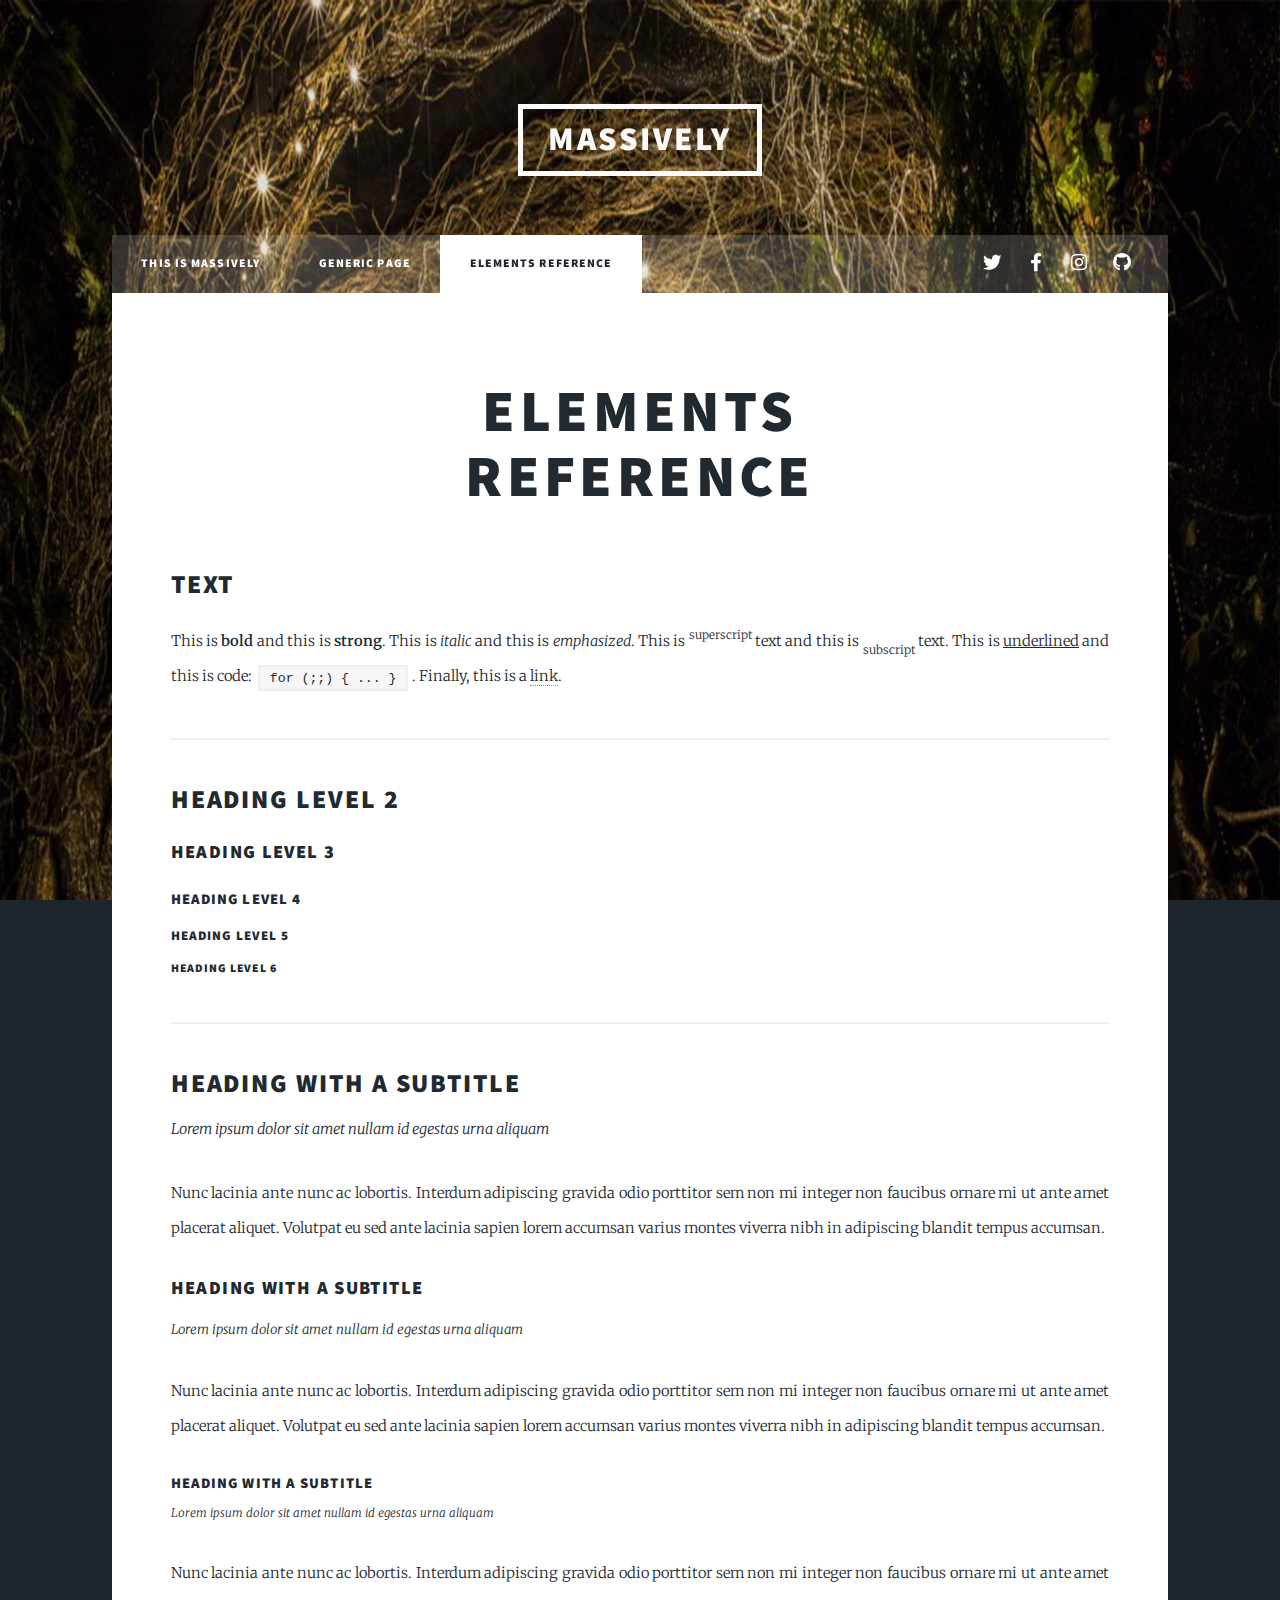
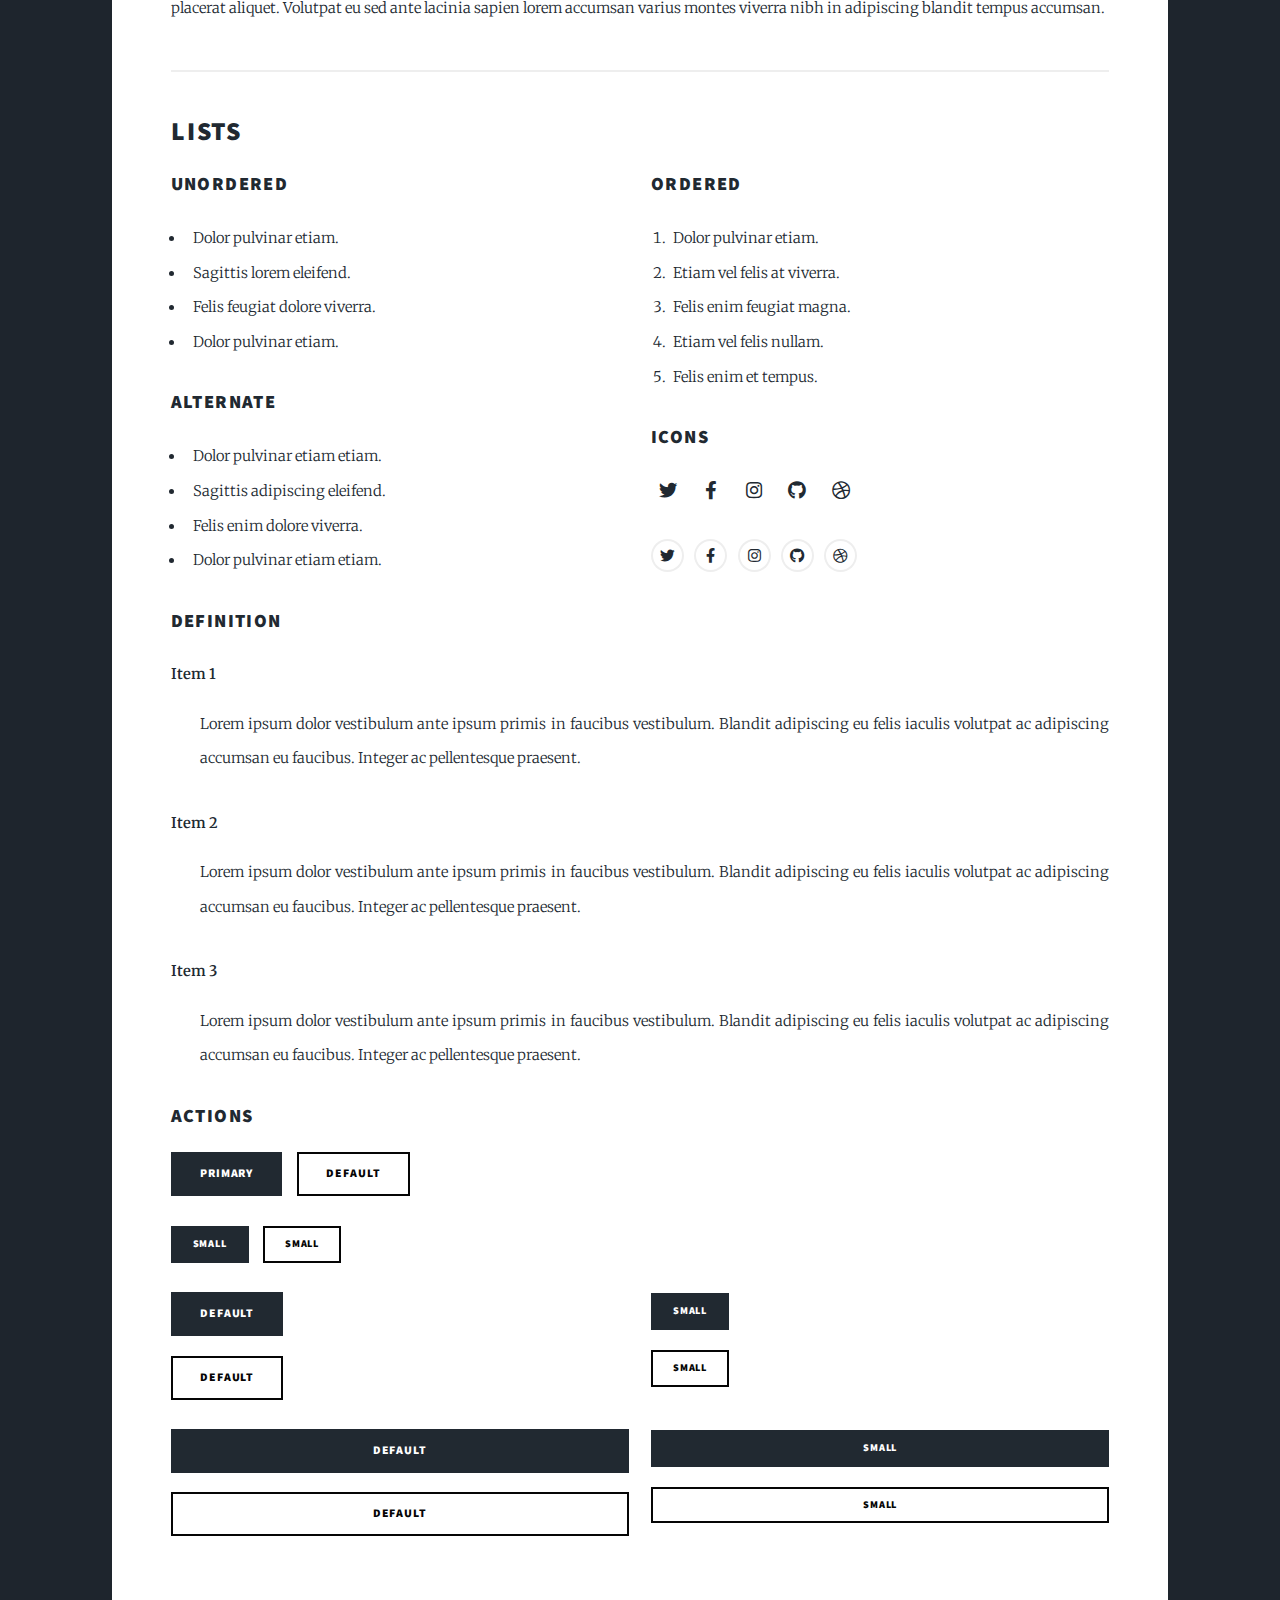
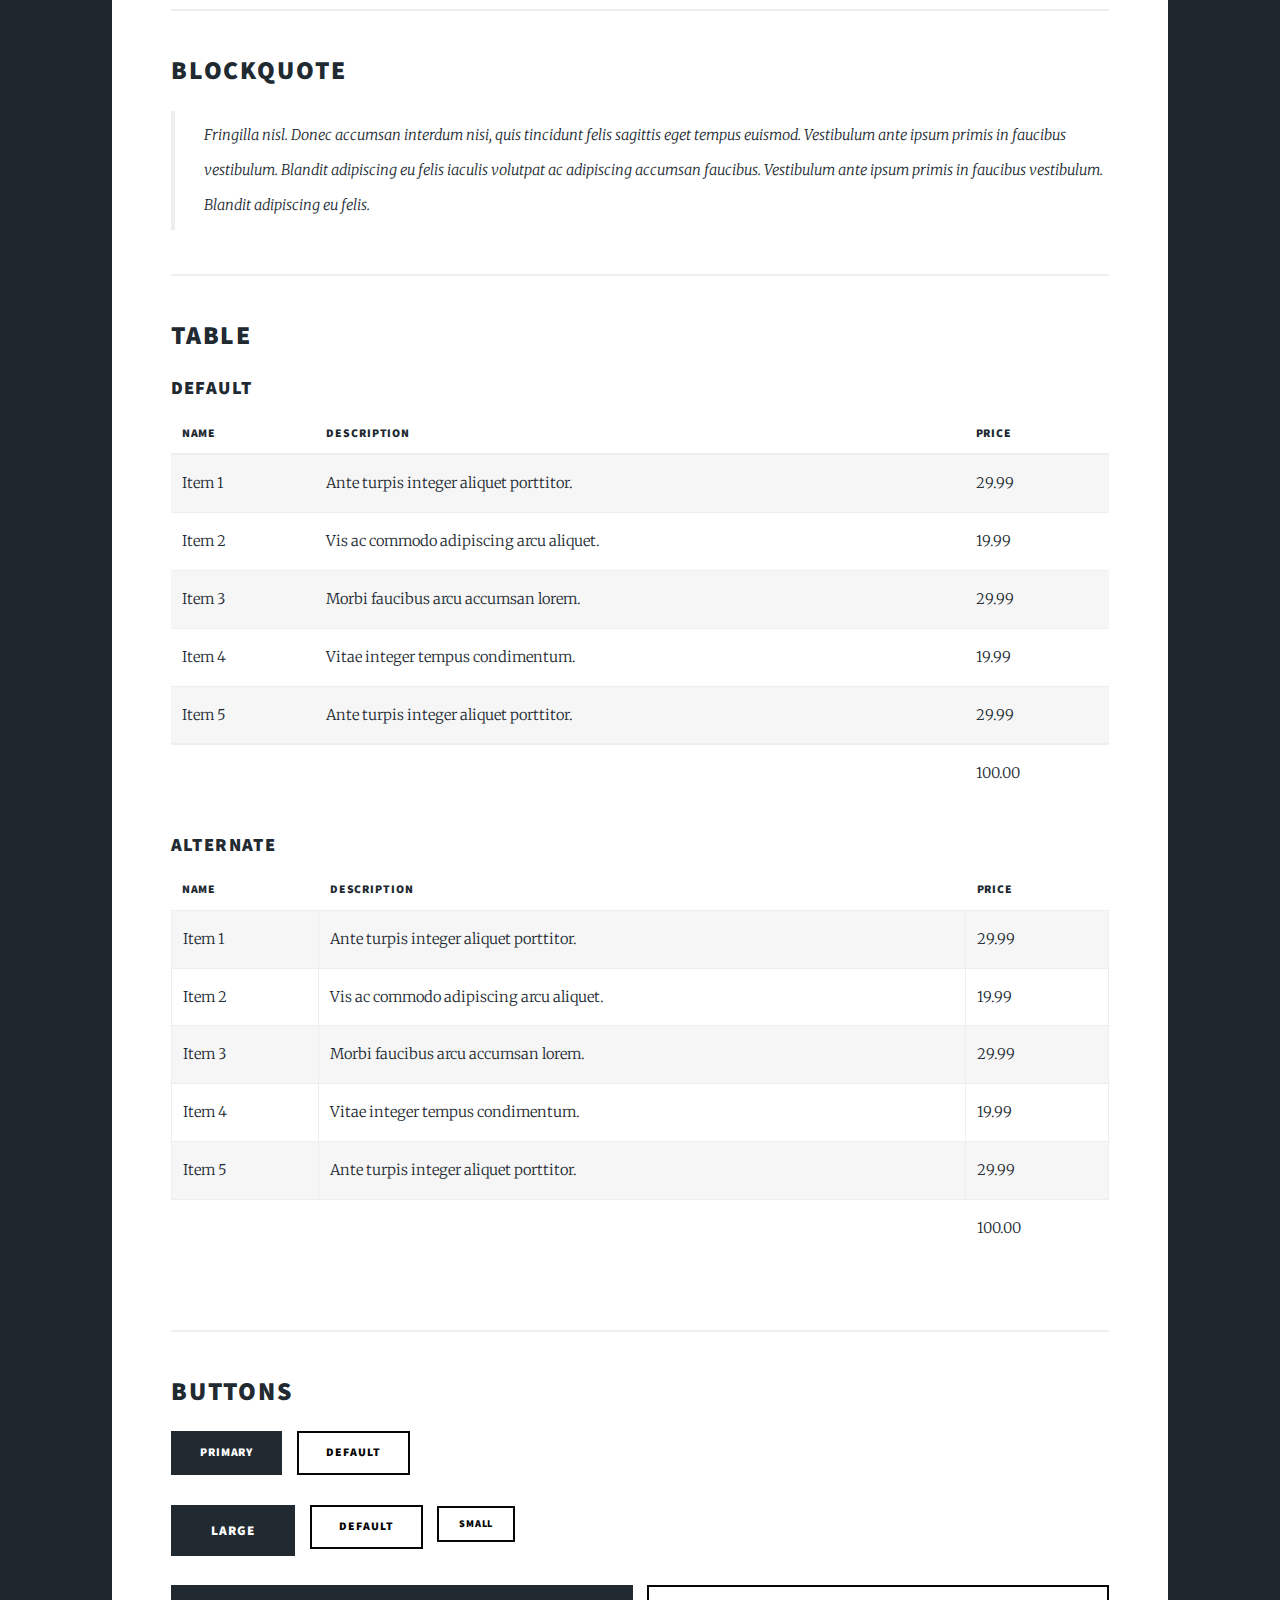
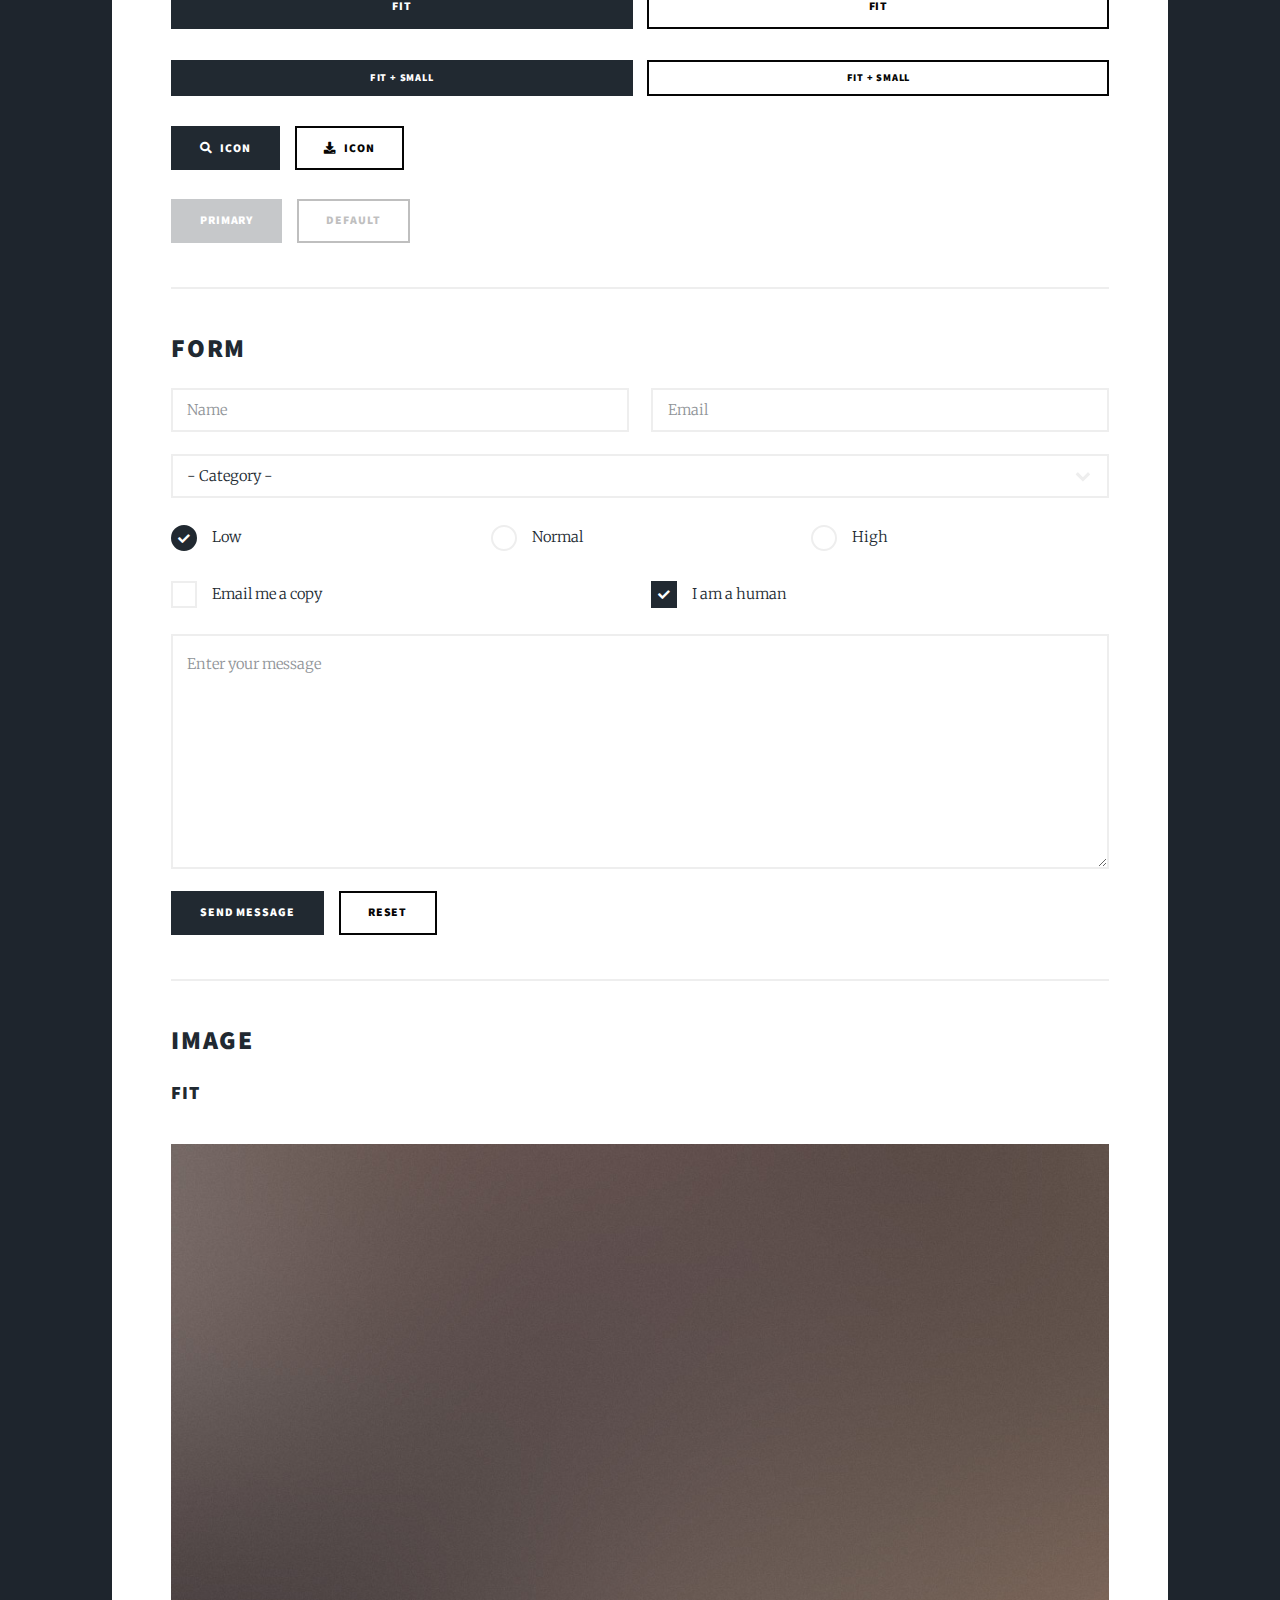
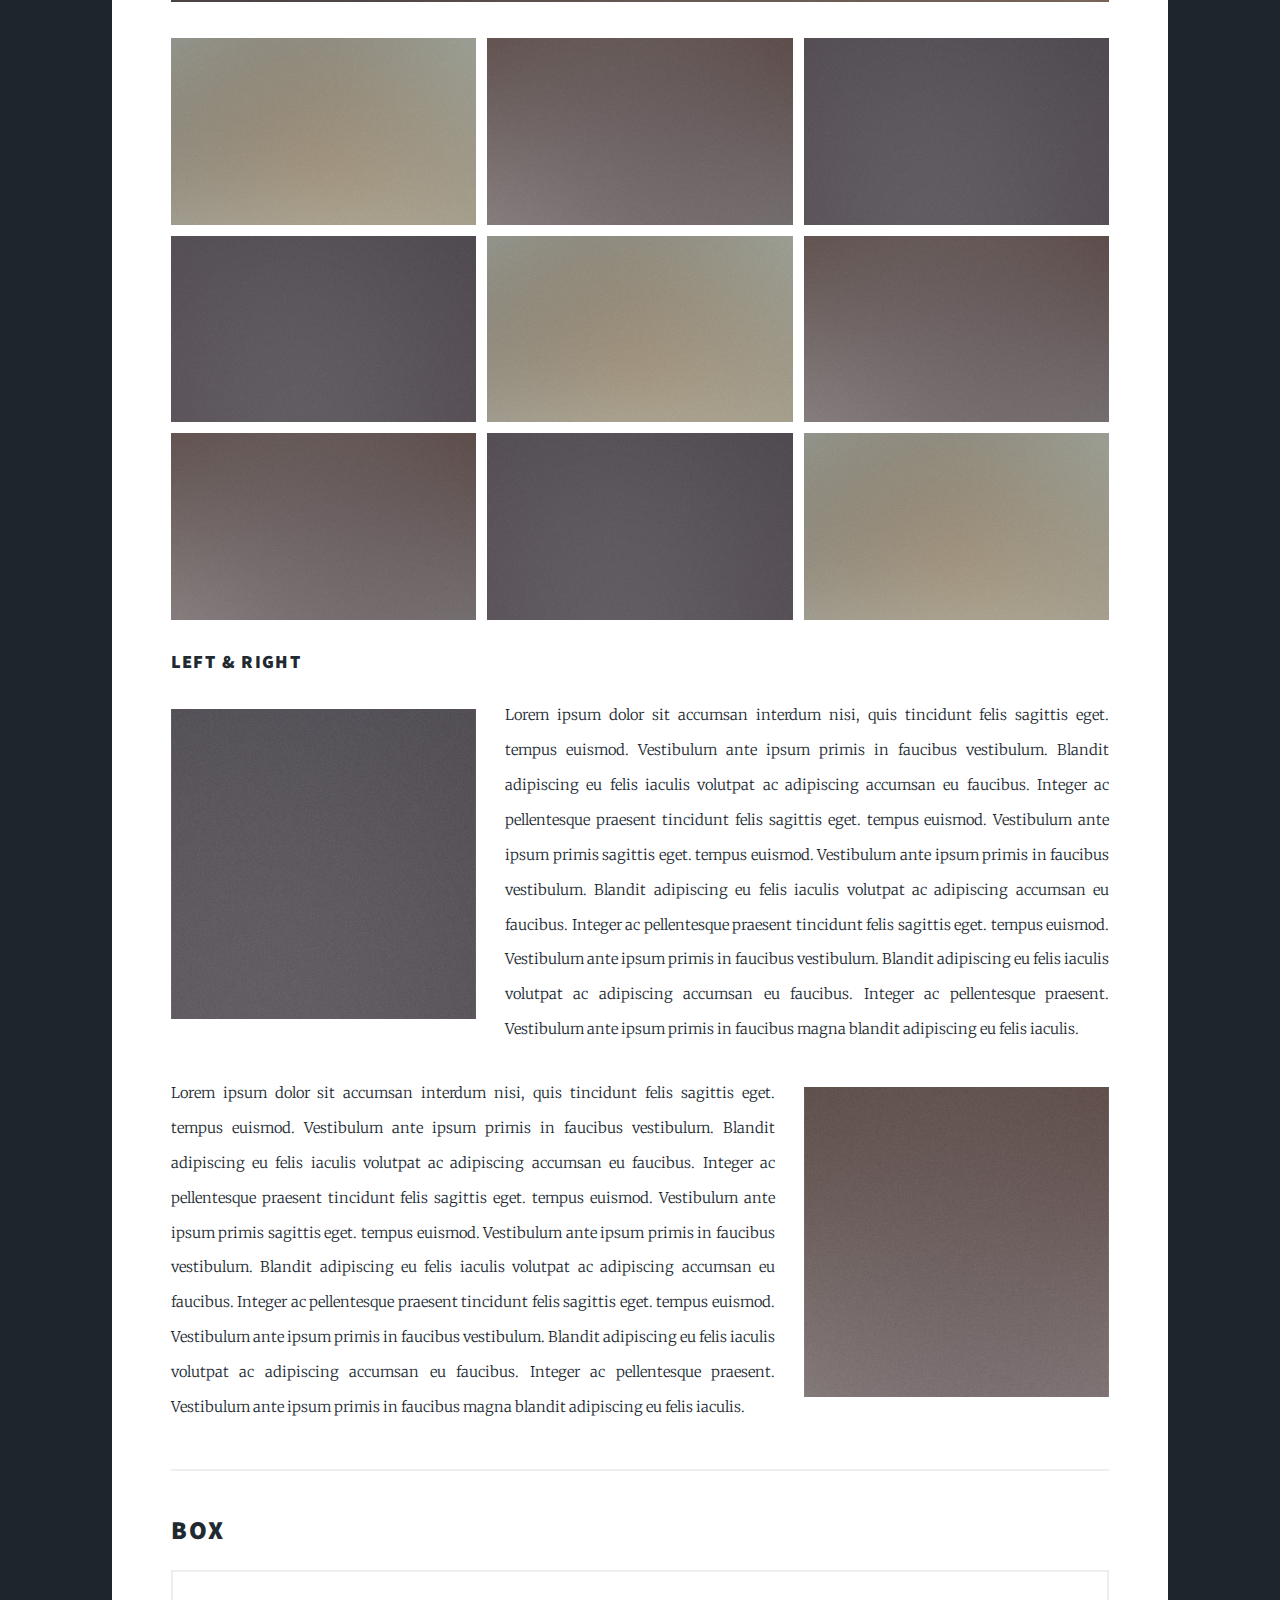
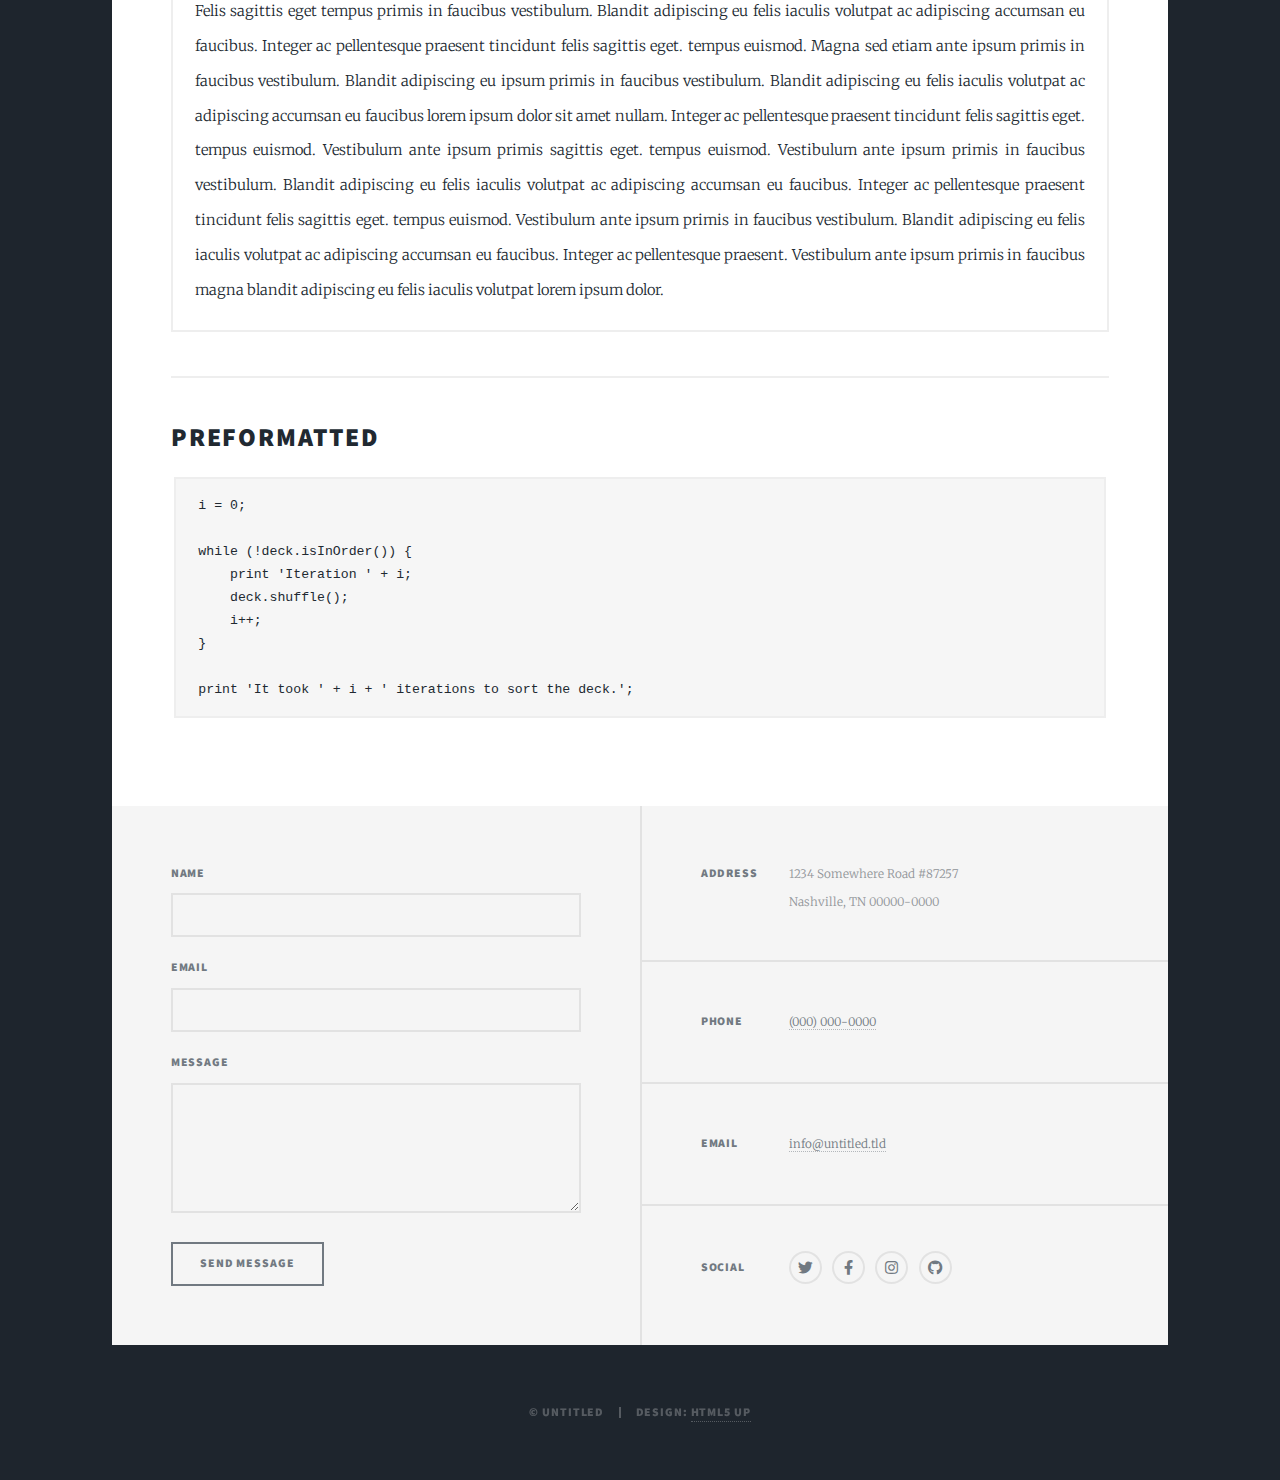
<file: elements.html>
<!DOCTYPE HTML>
<!--
	Massively by HTML5 UP
	html5up.net | @ajlkn
	Free for personal and commercial use under the CCA 3.0 license (html5up.net/license)
-->
<html>
	<head>
		<title>Elements Reference - Massively by HTML5 UP</title>
		<meta charset="utf-8" />
		<meta name="viewport" content="width=device-width, initial-scale=1, user-scalable=no" />
		<link rel="stylesheet" href="assets/css/main.css" />
		<noscript><link rel="stylesheet" href="assets/css/noscript.css" /></noscript>
	</head>
	<body class="is-preload">

		<!-- Wrapper -->
			<div id="wrapper">

				<!-- Header -->
					<header id="header">
						<a href="index.html" class="logo">Massively</a>
					</header>

				<!-- Nav -->
					<nav id="nav">
						<ul class="links">
							<li><a href="index.html">This is Massively</a></li>
							<li><a href="generic.html">Generic Page</a></li>
							<li class="active"><a href="elements.html">Elements Reference</a></li>
						</ul>
						<ul class="icons">
							<li><a href="#" class="icon brands fa-twitter"><span class="label">Twitter</span></a></li>
							<li><a href="#" class="icon brands fa-facebook-f"><span class="label">Facebook</span></a></li>
							<li><a href="#" class="icon brands fa-instagram"><span class="label">Instagram</span></a></li>
							<li><a href="#" class="icon brands fa-github"><span class="label">GitHub</span></a></li>
						</ul>
					</nav>

				<!-- Main -->
					<div id="main">

						<!-- Post -->
							<section class="post">
								<header class="major">
									<h1>Elements<br />
									Reference</h1>
								</header>

								<!-- Text stuff -->
									<h2>Text</h2>
									<p>This is <b>bold</b> and this is <strong>strong</strong>. This is <i>italic</i> and this is <em>emphasized</em>.
									This is <sup>superscript</sup> text and this is <sub>subscript</sub> text.
									This is <u>underlined</u> and this is code: <code>for (;;) { ... }</code>.
									Finally, this is a <a href="#">link</a>.</p>
									<hr />
									<h2>Heading Level 2</h2>
									<h3>Heading Level 3</h3>
									<h4>Heading Level 4</h4>
									<h5>Heading Level 5</h5>
									<h6>Heading Level 6</h6>
									<hr />
									<header>
										<h2>Heading with a Subtitle</h2>
										<p>Lorem ipsum dolor sit amet nullam id egestas urna aliquam</p>
									</header>
									<p>Nunc lacinia ante nunc ac lobortis. Interdum adipiscing gravida odio porttitor sem non mi integer non faucibus ornare mi ut ante amet placerat aliquet. Volutpat eu sed ante lacinia sapien lorem accumsan varius montes viverra nibh in adipiscing blandit tempus accumsan.</p>
									<header>
										<h3>Heading with a Subtitle</h3>
										<p>Lorem ipsum dolor sit amet nullam id egestas urna aliquam</p>
									</header>
									<p>Nunc lacinia ante nunc ac lobortis. Interdum adipiscing gravida odio porttitor sem non mi integer non faucibus ornare mi ut ante amet placerat aliquet. Volutpat eu sed ante lacinia sapien lorem accumsan varius montes viverra nibh in adipiscing blandit tempus accumsan.</p>
									<header>
										<h4>Heading with a Subtitle</h4>
										<p>Lorem ipsum dolor sit amet nullam id egestas urna aliquam</p>
									</header>
									<p>Nunc lacinia ante nunc ac lobortis. Interdum adipiscing gravida odio porttitor sem non mi integer non faucibus ornare mi ut ante amet placerat aliquet. Volutpat eu sed ante lacinia sapien lorem accumsan varius montes viverra nibh in adipiscing blandit tempus accumsan.</p>

									<hr />

								<!-- Lists -->
									<h2>Lists</h2>
									<div class="row">
										<div class="col-6 col-12-small">

											<h3>Unordered</h3>
											<ul>
												<li>Dolor pulvinar etiam.</li>
												<li>Sagittis lorem eleifend.</li>
												<li>Felis feugiat dolore viverra.</li>
												<li>Dolor pulvinar etiam.</li>
											</ul>

											<h3>Alternate</h3>
											<ul class="alt">
												<li>Dolor pulvinar etiam etiam.</li>
												<li>Sagittis adipiscing eleifend.</li>
												<li>Felis enim dolore viverra.</li>
												<li>Dolor pulvinar etiam etiam.</li>
											</ul>

										</div>
										<div class="col-6 col-12-small">

											<h3>Ordered</h3>
											<ol>
												<li>Dolor pulvinar etiam.</li>
												<li>Etiam vel felis at viverra.</li>
												<li>Felis enim feugiat magna.</li>
												<li>Etiam vel felis nullam.</li>
												<li>Felis enim et tempus.</li>
											</ol>

											<h3>Icons</h3>
											<ul class="icons">
												<li><a href="#" class="icon brands fa-twitter"><span class="label">Twitter</span></a></li>
												<li><a href="#" class="icon brands fa-facebook-f"><span class="label">Facebook</span></a></li>
												<li><a href="#" class="icon brands fa-instagram"><span class="label">Instagram</span></a></li>
												<li><a href="#" class="icon brands fa-github"><span class="label">Github</span></a></li>
												<li><a href="#" class="icon brands fa-dribbble"><span class="label">Dribbble</span></a></li>
											</ul>
											<ul class="icons alt">
												<li><a href="#" class="icon brands alt fa-twitter"><span class="label">Twitter</span></a></li>
												<li><a href="#" class="icon brands alt fa-facebook-f"><span class="label">Facebook</span></a></li>
												<li><a href="#" class="icon brands alt fa-instagram"><span class="label">Instagram</span></a></li>
												<li><a href="#" class="icon brands alt fa-github"><span class="label">Github</span></a></li>
												<li><a href="#" class="icon brands alt fa-dribbble"><span class="label">Dribbble</span></a></li>
											</ul>

										</div>
									</div>
									<h3>Definition</h3>
									<dl>
										<dt>Item 1</dt>
										<dd>
											<p>Lorem ipsum dolor vestibulum ante ipsum primis in faucibus vestibulum. Blandit adipiscing eu felis iaculis volutpat ac adipiscing accumsan eu faucibus. Integer ac pellentesque praesent.</p>
										</dd>
										<dt>Item 2</dt>
										<dd>
											<p>Lorem ipsum dolor vestibulum ante ipsum primis in faucibus vestibulum. Blandit adipiscing eu felis iaculis volutpat ac adipiscing accumsan eu faucibus. Integer ac pellentesque praesent.</p>
										</dd>
										<dt>Item 3</dt>
										<dd>
											<p>Lorem ipsum dolor vestibulum ante ipsum primis in faucibus vestibulum. Blandit adipiscing eu felis iaculis volutpat ac adipiscing accumsan eu faucibus. Integer ac pellentesque praesent.</p>
										</dd>
									</dl>

									<h3>Actions</h3>
									<ul class="actions">
										<li><a href="#" class="button primary">Primary</a></li>
										<li><a href="#" class="button">Default</a></li>
									</ul>
									<ul class="actions small">
										<li><a href="#" class="button primary small">Small</a></li>
										<li><a href="#" class="button small">Small</a></li>
									</ul>
									<div class="row">
										<div class="col-6 col-12-small">
											<ul class="actions stacked">
												<li><a href="#" class="button primary">Default</a></li>
												<li><a href="#" class="button">Default</a></li>
											</ul>
										</div>
										<div class="col-6 col-12-small">
											<ul class="actions stacked">
												<li><a href="#" class="button primary small">Small</a></li>
												<li><a href="#" class="button small">Small</a></li>
											</ul>
										</div>
									</div>
									<div class="row">
										<div class="col-6 col-12-small">
											<ul class="actions stacked">
												<li><a href="#" class="button primary fit">Default</a></li>
												<li><a href="#" class="button fit">Default</a></li>
											</ul>
										</div>
										<div class="col-6 col-12-small">
											<ul class="actions stacked">
												<li><a href="#" class="button primary small fit">Small</a></li>
												<li><a href="#" class="button small fit">Small</a></li>
											</ul>
										</div>
									</div>

									<hr />

								<!-- Blockquote -->
									<h2>Blockquote</h2>
									<blockquote>Fringilla nisl. Donec accumsan interdum nisi, quis tincidunt felis sagittis eget tempus euismod. Vestibulum ante ipsum primis in faucibus vestibulum. Blandit adipiscing eu felis iaculis volutpat ac adipiscing accumsan faucibus. Vestibulum ante ipsum primis in faucibus vestibulum. Blandit adipiscing eu felis.</blockquote>

									<hr />

								<!-- Table -->
									<h2>Table</h2>

									<h3>Default</h3>
									<div class="table-wrapper">
										<table>
											<thead>
												<tr>
													<th>Name</th>
													<th>Description</th>
													<th>Price</th>
												</tr>
											</thead>
											<tbody>
												<tr>
													<td>Item 1</td>
													<td>Ante turpis integer aliquet porttitor.</td>
													<td>29.99</td>
												</tr>
												<tr>
													<td>Item 2</td>
													<td>Vis ac commodo adipiscing arcu aliquet.</td>
													<td>19.99</td>
												</tr>
												<tr>
													<td>Item 3</td>
													<td> Morbi faucibus arcu accumsan lorem.</td>
													<td>29.99</td>
												</tr>
												<tr>
													<td>Item 4</td>
													<td>Vitae integer tempus condimentum.</td>
													<td>19.99</td>
												</tr>
												<tr>
													<td>Item 5</td>
													<td>Ante turpis integer aliquet porttitor.</td>
													<td>29.99</td>
												</tr>
											</tbody>
											<tfoot>
												<tr>
													<td colspan="2"></td>
													<td>100.00</td>
												</tr>
											</tfoot>
										</table>
									</div>

									<h3>Alternate</h3>
									<div class="table-wrapper">
										<table class="alt">
											<thead>
												<tr>
													<th>Name</th>
													<th>Description</th>
													<th>Price</th>
												</tr>
											</thead>
											<tbody>
												<tr>
													<td>Item 1</td>
													<td>Ante turpis integer aliquet porttitor.</td>
													<td>29.99</td>
												</tr>
												<tr>
													<td>Item 2</td>
													<td>Vis ac commodo adipiscing arcu aliquet.</td>
													<td>19.99</td>
												</tr>
												<tr>
													<td>Item 3</td>
													<td> Morbi faucibus arcu accumsan lorem.</td>
													<td>29.99</td>
												</tr>
												<tr>
													<td>Item 4</td>
													<td>Vitae integer tempus condimentum.</td>
													<td>19.99</td>
												</tr>
												<tr>
													<td>Item 5</td>
													<td>Ante turpis integer aliquet porttitor.</td>
													<td>29.99</td>
												</tr>
											</tbody>
											<tfoot>
												<tr>
													<td colspan="2"></td>
													<td>100.00</td>
												</tr>
											</tfoot>
										</table>
									</div>

									<hr />

								<!-- Buttons -->
									<h2>Buttons</h2>
									<ul class="actions">
										<li><a href="#" class="button primary">Primary</a></li>
										<li><a href="#" class="button">Default</a></li>
									</ul>
									<ul class="actions">
										<li><a href="#" class="button primary large">Large</a></li>
										<li><a href="#" class="button">Default</a></li>
										<li><a href="#" class="button small">Small</a></li>
									</ul>
									<ul class="actions fit">
										<li><a href="#" class="button primary fit">Fit</a></li>
										<li><a href="#" class="button fit">Fit</a></li>
									</ul>
									<ul class="actions fit small">
										<li><a href="#" class="button primary fit small">Fit + Small</a></li>
										<li><a href="#" class="button fit small">Fit + Small</a></li>
									</ul>
									<ul class="actions">
										<li><a href="#" class="button primary icon solid fa-search">Icon</a></li>
										<li><a href="#" class="button icon solid fa-download">Icon</a></li>
									</ul>
									<ul class="actions">
										<li><span class="button primary disabled">Primary</span></li>
										<li><span class="button disabled">Default</span></li>
									</ul>

									<hr />

								<!-- Form -->
									<h2>Form</h2>

									<form method="post" action="#">
										<div class="row gtr-uniform">
											<div class="col-6 col-12-xsmall">
												<input type="text" name="demo-name" id="demo-name" value="" placeholder="Name" />
											</div>
											<div class="col-6 col-12-xsmall">
												<input type="email" name="demo-email" id="demo-email" value="" placeholder="Email" />
											</div>
											<!-- Break -->
											<div class="col-12">
												<select name="demo-category" id="demo-category">
													<option value="">- Category -</option>
													<option value="1">Manufacturing</option>
													<option value="1">Shipping</option>
													<option value="1">Administration</option>
													<option value="1">Human Resources</option>
												</select>
											</div>
											<!-- Break -->
											<div class="col-4 col-12-small">
												<input type="radio" id="demo-priority-low" name="demo-priority" checked>
												<label for="demo-priority-low">Low</label>
											</div>
											<div class="col-4 col-12-small">
												<input type="radio" id="demo-priority-normal" name="demo-priority">
												<label for="demo-priority-normal">Normal</label>
											</div>
											<div class="col-4 col-12-small">
												<input type="radio" id="demo-priority-high" name="demo-priority">
												<label for="demo-priority-high">High</label>
											</div>
											<!-- Break -->
											<div class="col-6 col-12-small">
												<input type="checkbox" id="demo-copy" name="demo-copy">
												<label for="demo-copy">Email me a copy</label>
											</div>
											<div class="col-6 col-12-small">
												<input type="checkbox" id="demo-human" name="demo-human" checked>
												<label for="demo-human">I am a human</label>
											</div>
											<!-- Break -->
											<div class="col-12">
												<textarea name="demo-message" id="demo-message" placeholder="Enter your message" rows="6"></textarea>
											</div>
											<!-- Break -->
											<div class="col-12">
												<ul class="actions">
													<li><input type="submit" value="Send Message" class="primary" /></li>
													<li><input type="reset" value="Reset" /></li>
												</ul>
											</div>
										</div>
									</form>

									<hr />

								<!-- Image -->
									<h2>Image</h2>

									<h3>Fit</h3>
									<span class="image fit"><img src="images/pic01.jpg" alt="" /></span>
									<div class="box alt">
										<div class="row gtr-50 gtr-uniform">
											<div class="col-4"><span class="image fit"><img src="images/pic02.jpg" alt="" /></span></div>
											<div class="col-4"><span class="image fit"><img src="images/pic03.jpg" alt="" /></span></div>
											<div class="col-4"><span class="image fit"><img src="images/pic04.jpg" alt="" /></span></div>
											<!-- Break -->
											<div class="col-4"><span class="image fit"><img src="images/pic04.jpg" alt="" /></span></div>
											<div class="col-4"><span class="image fit"><img src="images/pic02.jpg" alt="" /></span></div>
											<div class="col-4"><span class="image fit"><img src="images/pic03.jpg" alt="" /></span></div>
											<!-- Break -->
											<div class="col-4"><span class="image fit"><img src="images/pic03.jpg" alt="" /></span></div>
											<div class="col-4"><span class="image fit"><img src="images/pic04.jpg" alt="" /></span></div>
											<div class="col-4"><span class="image fit"><img src="images/pic02.jpg" alt="" /></span></div>
										</div>
									</div>

									<h3>Left &amp; Right</h3>
									<p><span class="image left"><img src="images/pic08.jpg" alt="" /></span>Lorem ipsum dolor sit accumsan interdum nisi, quis tincidunt felis sagittis eget. tempus euismod. Vestibulum ante ipsum primis in faucibus vestibulum. Blandit adipiscing eu felis iaculis volutpat ac adipiscing accumsan eu faucibus. Integer ac pellentesque praesent tincidunt felis sagittis eget. tempus euismod. Vestibulum ante ipsum primis sagittis eget. tempus euismod. Vestibulum ante ipsum primis in faucibus vestibulum. Blandit adipiscing eu felis iaculis volutpat ac adipiscing accumsan eu faucibus. Integer ac pellentesque praesent tincidunt felis sagittis eget. tempus euismod. Vestibulum ante ipsum primis in faucibus vestibulum. Blandit adipiscing eu felis iaculis volutpat ac adipiscing accumsan eu faucibus. Integer ac pellentesque praesent. Vestibulum ante ipsum primis in faucibus magna blandit adipiscing eu felis iaculis.</p>
									<p><span class="image right"><img src="images/pic09.jpg" alt="" /></span>Lorem ipsum dolor sit accumsan interdum nisi, quis tincidunt felis sagittis eget. tempus euismod. Vestibulum ante ipsum primis in faucibus vestibulum. Blandit adipiscing eu felis iaculis volutpat ac adipiscing accumsan eu faucibus. Integer ac pellentesque praesent tincidunt felis sagittis eget. tempus euismod. Vestibulum ante ipsum primis sagittis eget. tempus euismod. Vestibulum ante ipsum primis in faucibus vestibulum. Blandit adipiscing eu felis iaculis volutpat ac adipiscing accumsan eu faucibus. Integer ac pellentesque praesent tincidunt felis sagittis eget. tempus euismod. Vestibulum ante ipsum primis in faucibus vestibulum. Blandit adipiscing eu felis iaculis volutpat ac adipiscing accumsan eu faucibus. Integer ac pellentesque praesent. Vestibulum ante ipsum primis in faucibus magna blandit adipiscing eu felis iaculis.</p>

									<hr />

								<!-- Box -->
									<h2>Box</h2>
									<div class="box">
										<p>Felis sagittis eget tempus primis in faucibus vestibulum. Blandit adipiscing eu felis iaculis volutpat ac adipiscing accumsan eu faucibus. Integer ac pellentesque praesent tincidunt felis sagittis eget. tempus euismod. Magna sed etiam ante ipsum primis in faucibus vestibulum. Blandit adipiscing eu ipsum primis in faucibus vestibulum. Blandit adipiscing eu felis iaculis volutpat ac adipiscing accumsan eu faucibus lorem ipsum dolor sit amet nullam. Integer ac pellentesque praesent tincidunt felis sagittis eget. tempus euismod. Vestibulum ante ipsum primis sagittis eget. tempus euismod. Vestibulum ante ipsum primis in faucibus vestibulum. Blandit adipiscing eu felis iaculis volutpat ac adipiscing accumsan eu faucibus. Integer ac pellentesque praesent tincidunt felis sagittis eget. tempus euismod. Vestibulum ante ipsum primis in faucibus vestibulum. Blandit adipiscing eu felis iaculis volutpat ac adipiscing accumsan eu faucibus. Integer ac pellentesque praesent. Vestibulum ante ipsum primis in faucibus magna blandit adipiscing eu felis iaculis volutpat lorem ipsum dolor.</p>
									</div>

									<hr />

								<!-- Preformatted Code -->
									<h2>Preformatted</h2>
									<pre><code>i = 0;

while (!deck.isInOrder()) {
    print 'Iteration ' + i;
    deck.shuffle();
    i++;
}

print 'It took ' + i + ' iterations to sort the deck.';
</code></pre>

							</section>

					</div>

				<!-- Footer -->
					<footer id="footer">
						<section>
							<form method="post" action="#">
								<div class="fields">
									<div class="field">
										<label for="name">Name</label>
										<input type="text" name="name" id="name" />
									</div>
									<div class="field">
										<label for="email">Email</label>
										<input type="text" name="email" id="email" />
									</div>
									<div class="field">
										<label for="message">Message</label>
										<textarea name="message" id="message" rows="3"></textarea>
									</div>
								</div>
								<ul class="actions">
									<li><input type="submit" value="Send Message" /></li>
								</ul>
							</form>
						</section>
						<section class="split contact">
							<section class="alt">
								<h3>Address</h3>
								<p>1234 Somewhere Road #87257<br />
								Nashville, TN 00000-0000</p>
							</section>
							<section>
								<h3>Phone</h3>
								<p><a href="#">(000) 000-0000</a></p>
							</section>
							<section>
								<h3>Email</h3>
								<p><a href="#">info@untitled.tld</a></p>
							</section>
							<section>
								<h3>Social</h3>
								<ul class="icons alt">
									<li><a href="#" class="icon brands alt fa-twitter"><span class="label">Twitter</span></a></li>
									<li><a href="#" class="icon brands alt fa-facebook-f"><span class="label">Facebook</span></a></li>
									<li><a href="#" class="icon brands alt fa-instagram"><span class="label">Instagram</span></a></li>
									<li><a href="#" class="icon brands alt fa-github"><span class="label">GitHub</span></a></li>
								</ul>
							</section>
						</section>
					</footer>

				<!-- Copyright -->
					<div id="copyright">
						<ul><li>&copy; Untitled</li><li>Design: <a href="https://html5up.net">HTML5 UP</a></li></ul>
					</div>

			</div>

		<!-- Scripts -->
			<script src="assets/js/jquery.min.js"></script>
			<script src="assets/js/jquery.scrollex.min.js"></script>
			<script src="assets/js/jquery.scrolly.min.js"></script>
			<script src="assets/js/browser.min.js"></script>
			<script src="assets/js/breakpoints.min.js"></script>
			<script src="assets/js/util.js"></script>
			<script src="assets/js/main.js"></script>

	</body>
</html>
</file>
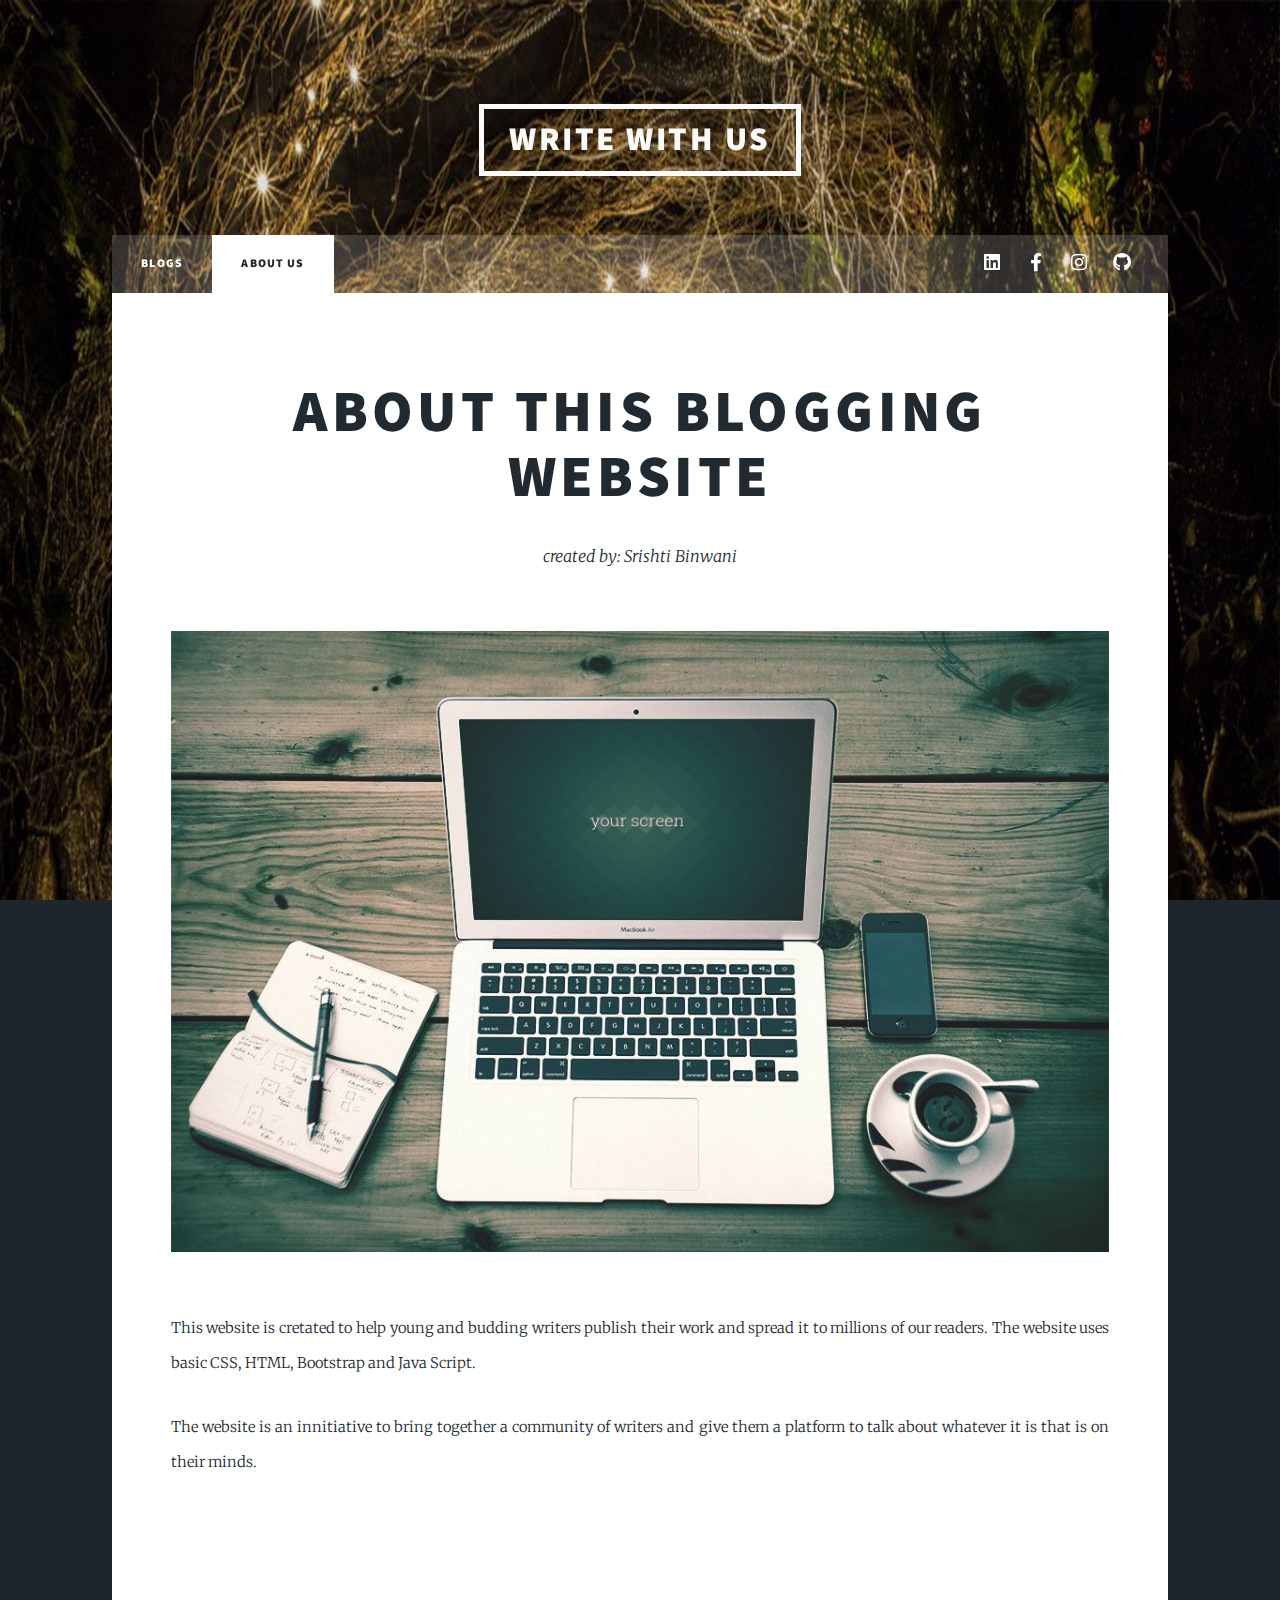
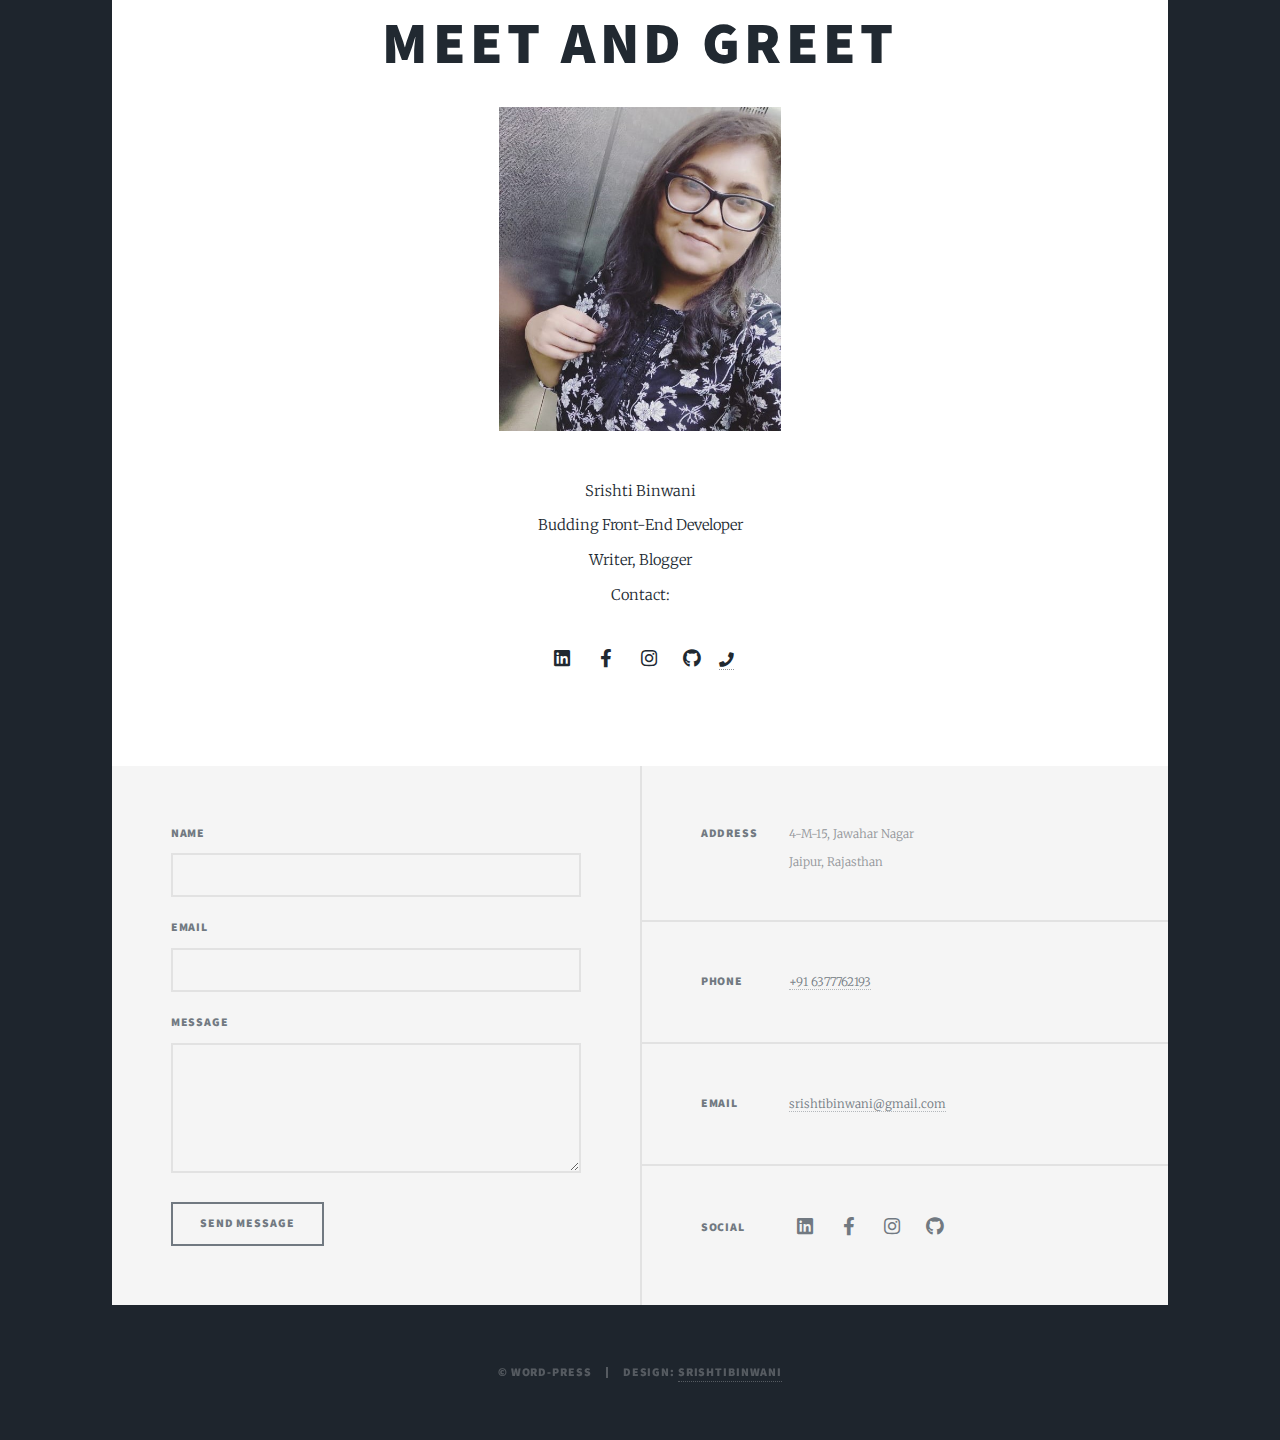
<file: generic.html>
<!DOCTYPE HTML>

<html>
		
	<head>
		<title>About Us</title>
		<meta charset="utf-8" />
		<meta name="viewport" content="width=device-width, initial-scale=1, user-scalable=no" />
		<link rel="stylesheet" href="assets/css/main.css" />
		<link rel="icon" type="image/png" href="images/Untitled.png"/>
		<noscript><link rel="stylesheet" href="assets/css/noscript.css" /></noscript>	
	</head>
	<body class="is-preload">

		<!-- Wrapper -->
			<div id="wrapper">

				<!-- Header -->
					<header id="header">
						<a href="index.html" class="logo">Write With Us</a>
					</header>

				<!-- Nav -->
				<nav id="nav">
					<ul class="links">
						<li><a href="index.html">Blogs</a></li>
						<li class="active"><a href="generic.html">About Us</a></li>
						<!-- <li><a href="elements.html">Elements Reference</a></li> -->
					</ul>
					<ul class="icons">
						<li><a href="https://www.linkedin.com/in/srishti-b-345374140/" class="icon brands fa-linkedin"><span class="label">LinkedIn</span></a></li>
						<li><a href="https://www.facebook.com/srishti.binwani.1/" class="icon brands fa-facebook-f"><span class="label">Facebook</span></a></li>
						<li><a href="https://www.instagram.com/__srishti10__/" class="icon brands fa-instagram"><span class="label">Instagram</span></a></li>
						<li><a href="https://github.com/srishti-10" class="icon brands fa-github"><span class="label">GitHub</span></a></li>
					</ul>
				</nav>

				<!-- Main -->
					<div id="main">

						<!-- Post -->
							<section class="post">
								<header class="major">
									<!-- <span class="date">April 25, 2017</span> -->
									<h1>About This Blogging Website<br />
									</h1>
									<p>created by: Srishti Binwani</p>
								</header>
								<div class="image main"><img src="images/mockups_realistic_03.jpg" alt="" /></div>
								<p>This website is cretated to help young and budding writers publish their work and spread it to millions of our readers. The website uses basic CSS, HTML, Bootstrap and Java Script.</p>
								<p>The website is an innitiative to bring together a community of writers and give them a platform to talk about whatever it is that is on their minds.</p> <br> <br> <br> 
								<h1 style="text-align: center;">Meet And Greet<br /> </h1>
								<p style="text-align: center;"><img src="images/EJRQ2543.JPG" width="30%" alt=""></p>
								<p style="text-align: center;">Srishti Binwani <br> Budding Front-End Developer <br> Writer, Blogger <br> Contact: <br>
									<ul class="icons" style="text-align: center;">
										<li><a href="https://www.linkedin.com/in/srishti-b-345374140/" class="icon brands fa-linkedin"><span class="label">LinkedIn</span></a></li>
										<li><a href="https://www.facebook.com/srishti.binwani.1/" class="icon brands fa-facebook-f"><span class="label">Facebook</span></a></li>
										<li><a href="https://www.instagram.com/__srishti10__/" class="icon brands fa-instagram"><span class="label">Instagram</span></a></li>
										<li><a href="https://github.com/srishti-10" class="icon brands fa-github"><span class="label">GitHub</span></a></li>
										<li><a href="tel: +91 6377762193"><i class="fa fa-phone m-l-21" aria-hidden="true"></i></a></li>
									</ul>
								</p>



							</section>

					</div>

					<!-- Footer -->
					<footer id="footer">
						<section>
							<form method="post" action="#">
								<div class="fields">
									<div class="field">
										<label for="name">Name</label>
										<input type="text" name="name" id="name" />
									</div>
									<div class="field">
										<label for="email">Email</label>
										<input type="text" name="email" id="email" />
									</div>
									<div class="field">
										<label for="message">Message</label>
										<textarea name="message" id="message" rows="3"></textarea>
									</div>
								</div>
								<ul class="actions">
									<li><input type="submit" value="Send Message" /></li>
								</ul>
							</form>
						</section>
						<section class="split contact">
							<section class="alt">
								<h3>Address</h3>
								<p>4-M-15, Jawahar Nagar<br />
								Jaipur, Rajasthan</p>
							</section>
							<section>
								<h3>Phone</h3>
								<p><a href="#">+91 6377762193</a></p>
							</section>
							<section>
								<h3>Email</h3>
								<p><a href="mailto:srishtibinwani@gmail.com">srishtibinwani@gmail.com</a></p>
							</section>
							<section>
								<h3>Social</h3>
								<ul class="icons">
									<li><a href="https://www.linkedin.com/in/srishti-b-345374140/" class="icon brands fa-linkedin"><span class="label">LinkedIn</span></a></li>
									<li><a href="https://www.facebook.com/srishti.binwani.1/" class="icon brands fa-facebook-f"><span class="label">Facebook</span></a></li>
									<li><a href="https://www.instagram.com/__srishti10__/" class="icon brands fa-instagram"><span class="label">Instagram</span></a></li>
									<li><a href="https://github.com/srishti-10" class="icon brands fa-github"><span class="label">GitHub</span></a></li>
								</ul>
							</section>
						</section>
					</footer>

				<!-- Copyright -->
					<div id="copyright">
						<ul><li>&copy; Word-Press</li><li>Design: <a href="mailto:srishtibinwani@gmail.com">srishtibinwani</a></li></ul>
					</div>

			</div>

		<!-- Scripts -->
			<script src="assets/js/jquery.min.js"></script>
			<script src="assets/js/jquery.scrollex.min.js"></script>
			<script src="assets/js/jquery.scrolly.min.js"></script>
			<script src="assets/js/browser.min.js"></script>
			<script src="assets/js/breakpoints.min.js"></script>
			<script src="assets/js/util.js"></script>
			<script src="assets/js/main.js"></script>

	</body>
</html>
</file>
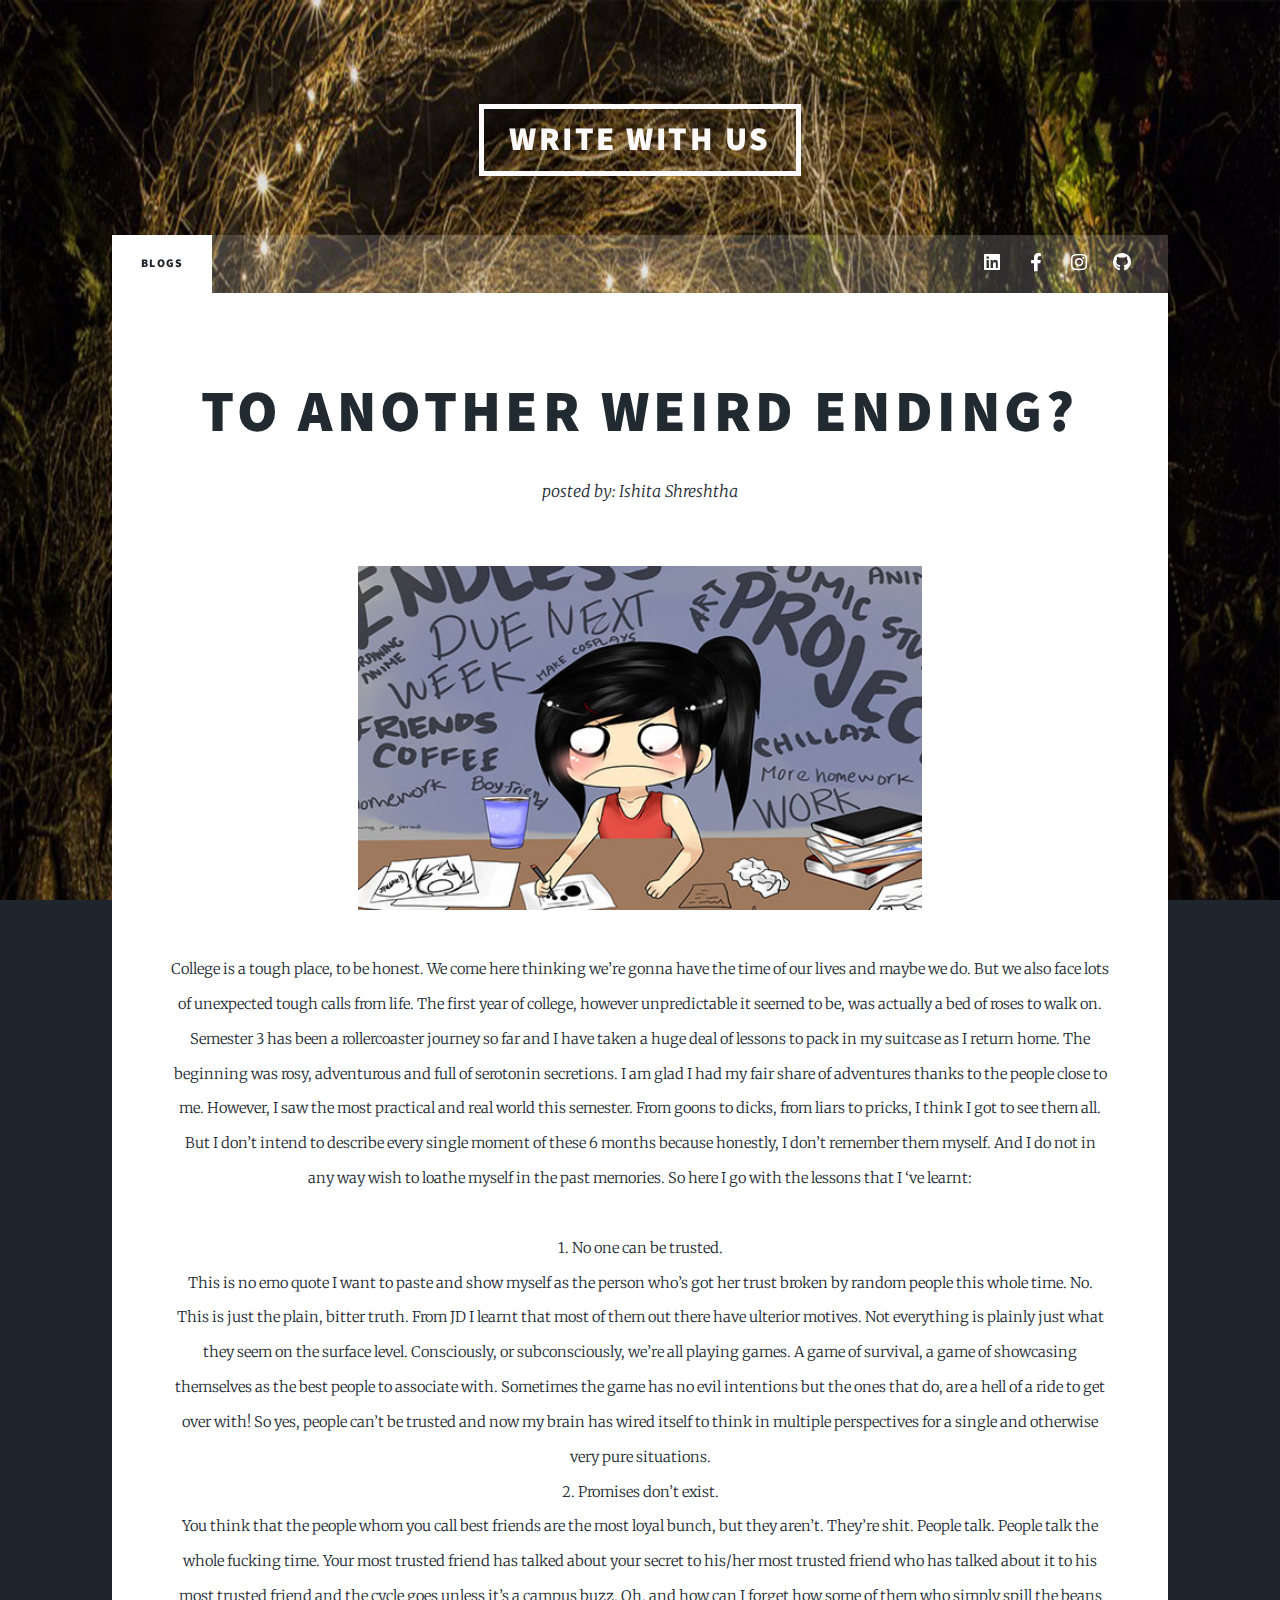
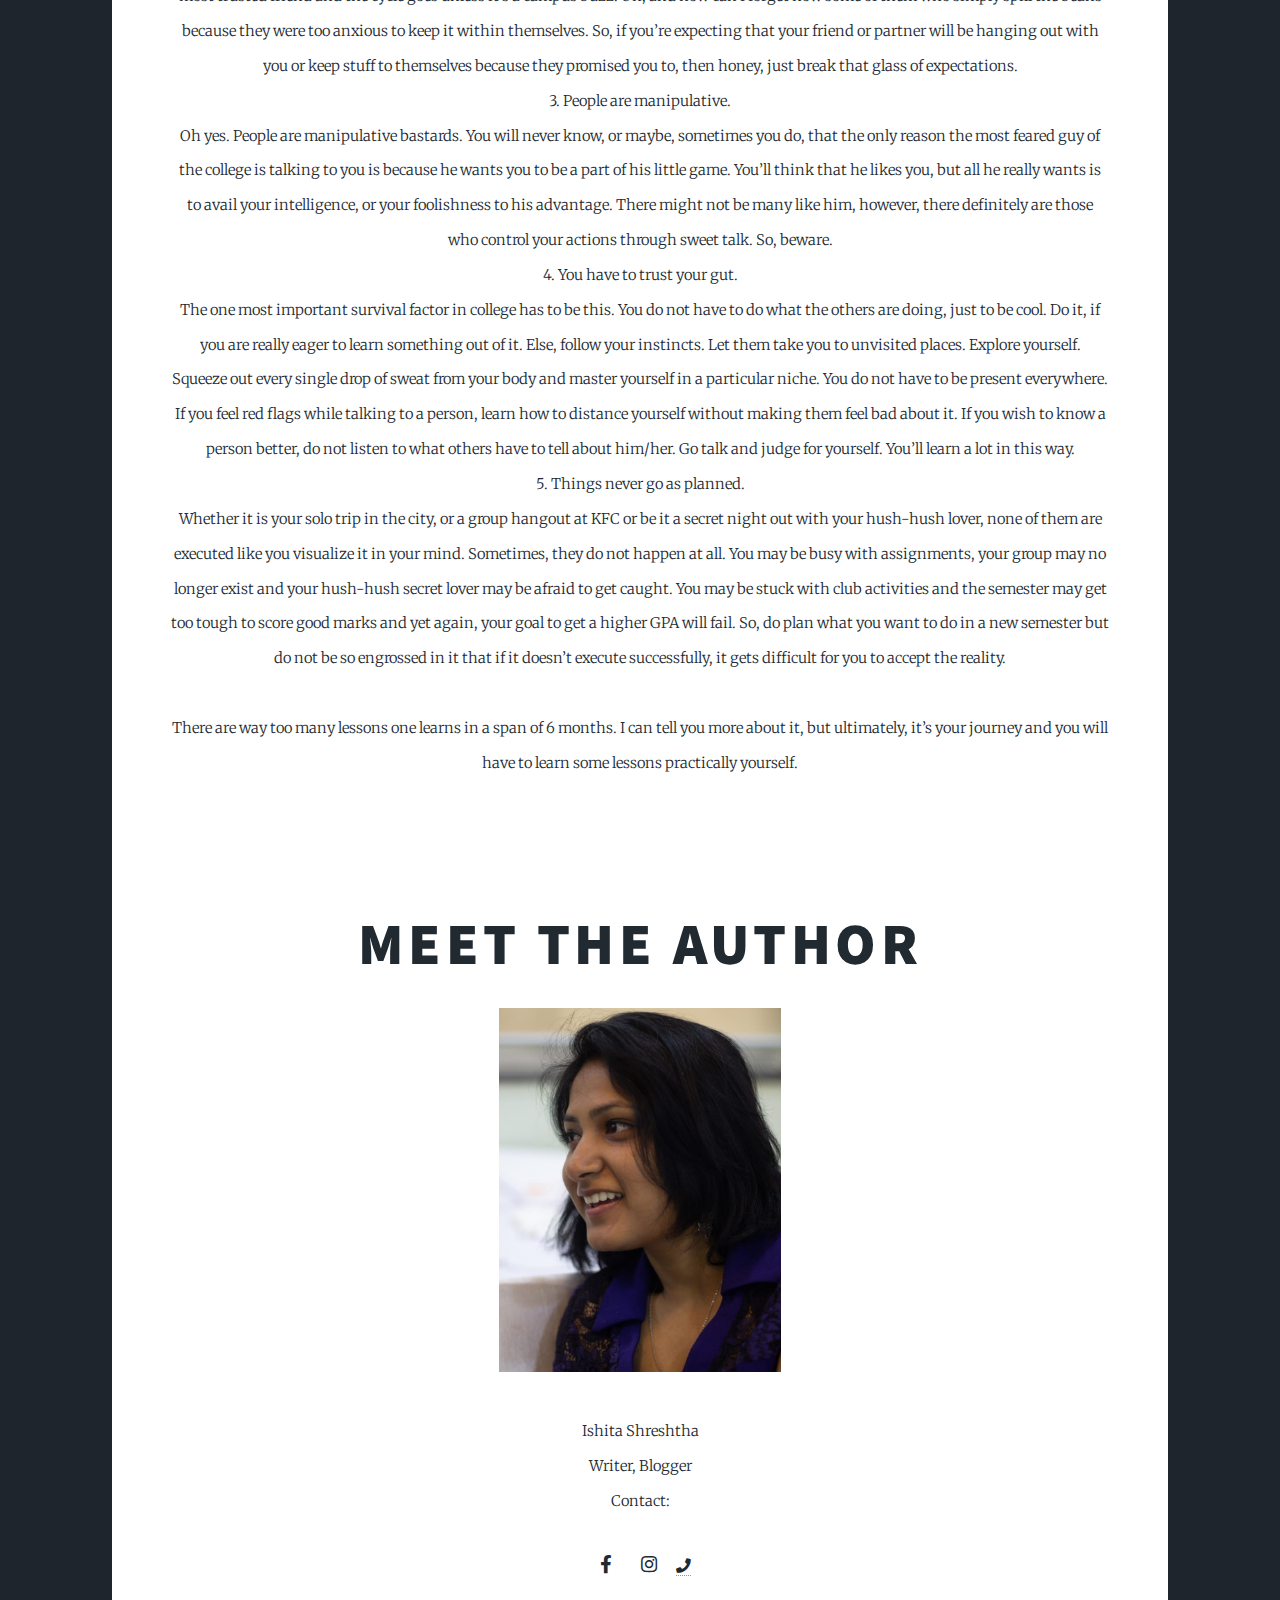
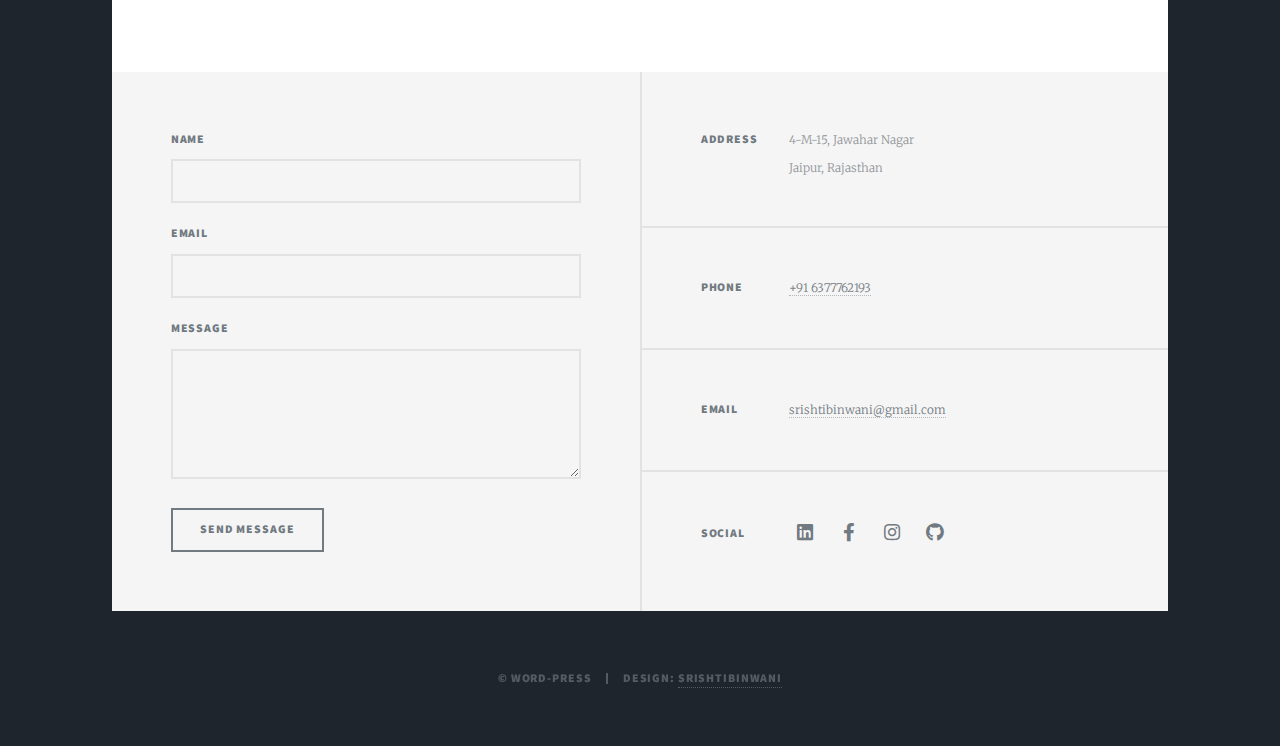
<file: ishita.html>
<!DOCTYPE HTML>

<html>
		
	<head>
		<title>TO ANOTHER WEIRD ENDING?</title>
		<meta charset="utf-8" />
		<meta name="viewport" content="width=device-width, initial-scale=1, user-scalable=no" />
		<link rel="stylesheet" href="assets/css/main.css" />
		<link rel="icon" type="image/png" href="images/Untitled.png"/>
		<noscript><link rel="stylesheet" href="assets/css/noscript.css" /></noscript>	
	</head>
	<body class="is-preload">

		<!-- Wrapper -->
			<div id="wrapper">

				<!-- Header -->
					<header id="header">
						<a href="index.html" class="logo">Write With Us</a>
					</header>

				<!-- Nav -->
				<nav id="nav">
					<ul class="links">
						<li class="active"><a href="index.html">Blogs</a></li>
						<!-- <li class="active"><a href="generic.html">About Us</a></li> -->
						<!-- <li><a href="elements.html">Elements Reference</a></li> -->
					</ul>
					<ul class="icons">
						<li><a href="https://www.linkedin.com/in/srishti-b-345374140/" class="icon brands fa-linkedin"><span class="label">LinkedIn</span></a></li>
						<li><a href="https://www.facebook.com/srishti.binwani.1/" class="icon brands fa-facebook-f"><span class="label">Facebook</span></a></li>
						<li><a href="https://www.instagram.com/__srishti10__/" class="icon brands fa-instagram"><span class="label">Instagram</span></a></li>
						<li><a href="https://github.com/srishti-10" class="icon brands fa-github"><span class="label">GitHub</span></a></li>
					</ul>
				</nav>

				<!-- Main -->
					<div id="main">

						<!-- Post -->
							<section class="post">
								<header class="major">
									<!-- <span class="date">April 25, 2017</span> -->
									<h1>TO ANOTHER WEIRD ENDING?<br />
									</h1>
									<p>posted by: Ishita Shreshtha</p>
								</header>
								<p style="text-align: center;"><img src="images/ishita-blog.jpg" width="60%" alt="" /></p>
								<p style="text-align: center;">College is a tough place, to be honest. We come here thinking we’re gonna have the time of our lives and maybe we do. But we also face lots of unexpected tough calls from life.
                                    The first year of college, however unpredictable it seemed to be, was actually a bed of roses to walk on. Semester 3 has been a rollercoaster journey so far and I have taken a huge deal of lessons to pack in my suitcase as I return home. 
                                    The beginning was rosy, adventurous and full of serotonin secretions. I am glad I had my fair share of adventures thanks to the people close to me. However, I saw the most practical and real world this semester. From goons to dicks, from liars to pricks, I think I got to see them all. 
                                    But I don’t intend to describe every single moment of these 6 months because honestly, I don’t remember them myself. And I do not in any way wish to loathe myself in the past memories. So here I go with the lessons that I ‘ve learnt: <br> <br>
                                    1.	No one can be trusted. <br>
                                    This is no emo quote I want to paste and show myself as the person who’s got her trust broken by random people this whole time. No. This is just the plain, bitter truth. From JD I learnt that most of them out there have ulterior motives. Not everything is plainly just what they seem on the surface level. Consciously, or subconsciously, we’re all playing games. A game of survival, a game of showcasing themselves as the best people to associate with. Sometimes the game has no evil intentions but the ones that do, are a hell of a ride to get over with! So yes, people can’t be trusted and now my brain has wired itself to think in multiple perspectives for a single and otherwise very pure situations. <br>
                                    2.	Promises don’t exist. <br>
                                    You think that the people whom you call best friends are the most loyal bunch, but they aren’t. They’re shit. People talk. People talk the whole fucking time. Your most trusted friend has talked about your secret to his/her most trusted friend who has talked about it to his most trusted friend and the cycle goes unless it’s a campus buzz. Oh, and how can I forget how some of them who simply spill the beans because they were too anxious to keep it within themselves. So, if you’re expecting that your friend or partner will be hanging out with you or keep stuff to themselves because they promised you to, then honey, just break that glass of expectations. <br>
                                    3.	People are manipulative. <br>
                                    Oh yes. People are manipulative bastards. You will never know, or maybe, sometimes you do, that the only reason the most feared guy of the college is talking to you is because he wants you to be a part of his little game. You’ll think that he likes you, but all he really wants is to avail your intelligence, or your foolishness to his advantage. There might not be many like him, however, there definitely are those who control your actions through sweet talk. So, beware. <br>
                                    4.	You have to trust your gut. <br>
                                    The one most important survival factor in college has to be this. You do not have to do what the others are doing, just to be cool. Do it, if you are really eager to learn something out of it. Else, follow your instincts. Let them take you to unvisited places. Explore yourself. Squeeze out every single drop of sweat from your body and master yourself in a particular niche. You do not have to be present everywhere. If you feel red flags while talking to a person, learn how to distance yourself without making them feel bad about it. If you wish to know a person better, do not listen to what others have to tell about him/her. Go talk and judge for yourself. You’ll learn a lot in this way. <br>
                                    5.	Things never go as planned. <br>
                                    Whether it is your solo trip in the city, or a group hangout at KFC or be it a secret night out with your hush-hush lover, none of them are executed like you visualize it in your mind. Sometimes, they do not happen at all. You may be busy with assignments, your group may no longer exist and your hush-hush secret lover may be afraid to get caught. You may be stuck with club activities and the semester may get too tough to score good marks and yet again, your goal to get a higher GPA will fail. So, do plan what you want to do in a new semester but do not be so engrossed in it that if it doesn’t execute successfully, it gets difficult for you to accept the reality. <br> <br>
                                    
                                    There are way too many lessons one learns in a span of 6 months. I can tell you more about it, but ultimately, it’s your journey and you will have to learn some lessons practically yourself. <br>
                                    </p> <br> <br> <br> 
								<h1 style="text-align: center;">Meet The Author<br /> </h1>
								<p style="text-align: center;"><img src="images/WhatsApp Image 2020-10-27 at 15.07.55.jpeg" width="30%" alt=""></p>
								<p style="text-align: center;">Ishita Shreshtha <br>Writer, Blogger <br> Contact: <br>
									<ul class="icons" style="text-align: center;">
										<!-- <li><a href="https://www.linkedin.com/in/srishti-b-345374140/" class="icon brands fa-linkedin"><span class="label">LinkedIn</span></a></li> -->
										<li><a href="https://www.facebook.com/ishita.shreshtha" class="icon brands fa-facebook-f"><span class="label">Facebook</span></a></li>
										<li><a href="https://www.instagram.com/_ishita_shreshtha_/" class="icon brands fa-instagram"><span class="label">Instagram</span></a></li>
										<!-- <li><a href="https://github.com/srishti-10" class="icon brands fa-github"><span class="label">GitHub</span></a></li> -->
										<li><a href="tel: +91 8210331347"><i class="fa fa-phone m-l-21" aria-hidden="true"></i></a></li>
									</ul>
								</p>



							</section>

					</div>

					<!-- Footer -->
					<footer id="footer">
						<section>
							<form method="post" action="#">
								<div class="fields">
									<div class="field">
										<label for="name">Name</label>
										<input type="text" name="name" id="name" />
									</div>
									<div class="field">
										<label for="email">Email</label>
										<input type="text" name="email" id="email" />
									</div>
									<div class="field">
										<label for="message">Message</label>
										<textarea name="message" id="message" rows="3"></textarea>
									</div>
								</div>
								<ul class="actions">
									<li><input type="submit" value="Send Message" /></li>
								</ul>
							</form>
						</section>
						<section class="split contact">
							<section class="alt">
								<h3>Address</h3>
								<p>4-M-15, Jawahar Nagar<br />
								Jaipur, Rajasthan</p>
							</section>
							<section>
								<h3>Phone</h3>
								<p><a href="#">+91 6377762193</a></p>
							</section>
							<section>
								<h3>Email</h3>
								<p><a href="mailto:srishtibinwani@gmail.com">srishtibinwani@gmail.com</a></p>
							</section>
							<section>
								<h3>Social</h3>
								<ul class="icons">
									<li><a href="https://www.linkedin.com/in/srishti-b-345374140/" class="icon brands fa-linkedin"><span class="label">LinkedIn</span></a></li>
									<li><a href="https://www.facebook.com/srishti.binwani.1/" class="icon brands fa-facebook-f"><span class="label">Facebook</span></a></li>
									<li><a href="https://www.instagram.com/__srishti10__/" class="icon brands fa-instagram"><span class="label">Instagram</span></a></li>
									<li><a href="https://github.com/srishti-10" class="icon brands fa-github"><span class="label">GitHub</span></a></li>
								</ul>
							</section>
						</section>
					</footer>

				<!-- Copyright -->
					<div id="copyright">
						<ul><li>&copy; Word-Press</li><li>Design: <a href="mailto:srishtibinwani@gmail.com">srishtibinwani</a></li></ul>
					</div>

			</div>

		<!-- Scripts -->
			<script src="assets/js/jquery.min.js"></script>
			<script src="assets/js/jquery.scrollex.min.js"></script>
			<script src="assets/js/jquery.scrolly.min.js"></script>
			<script src="assets/js/browser.min.js"></script>
			<script src="assets/js/breakpoints.min.js"></script>
			<script src="assets/js/util.js"></script>
			<script src="assets/js/main.js"></script>

	</body>
</html>
</file>
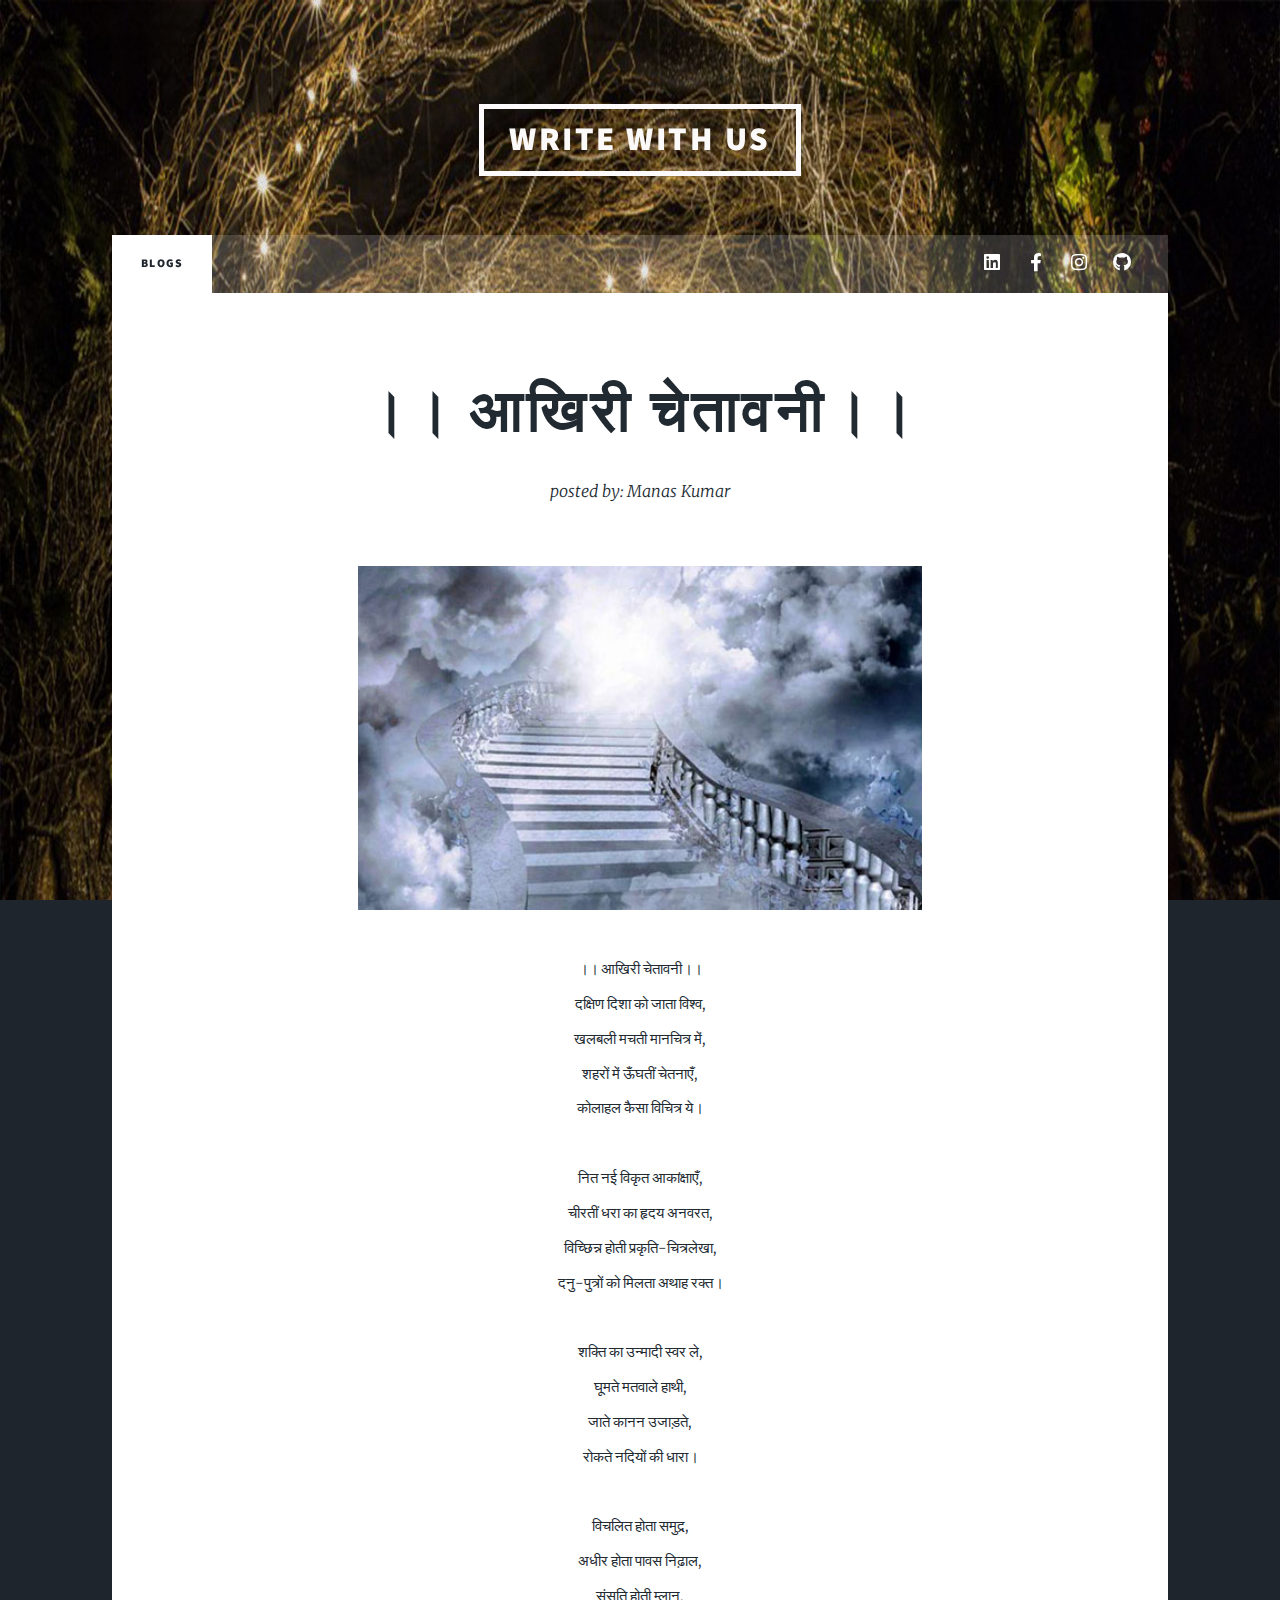
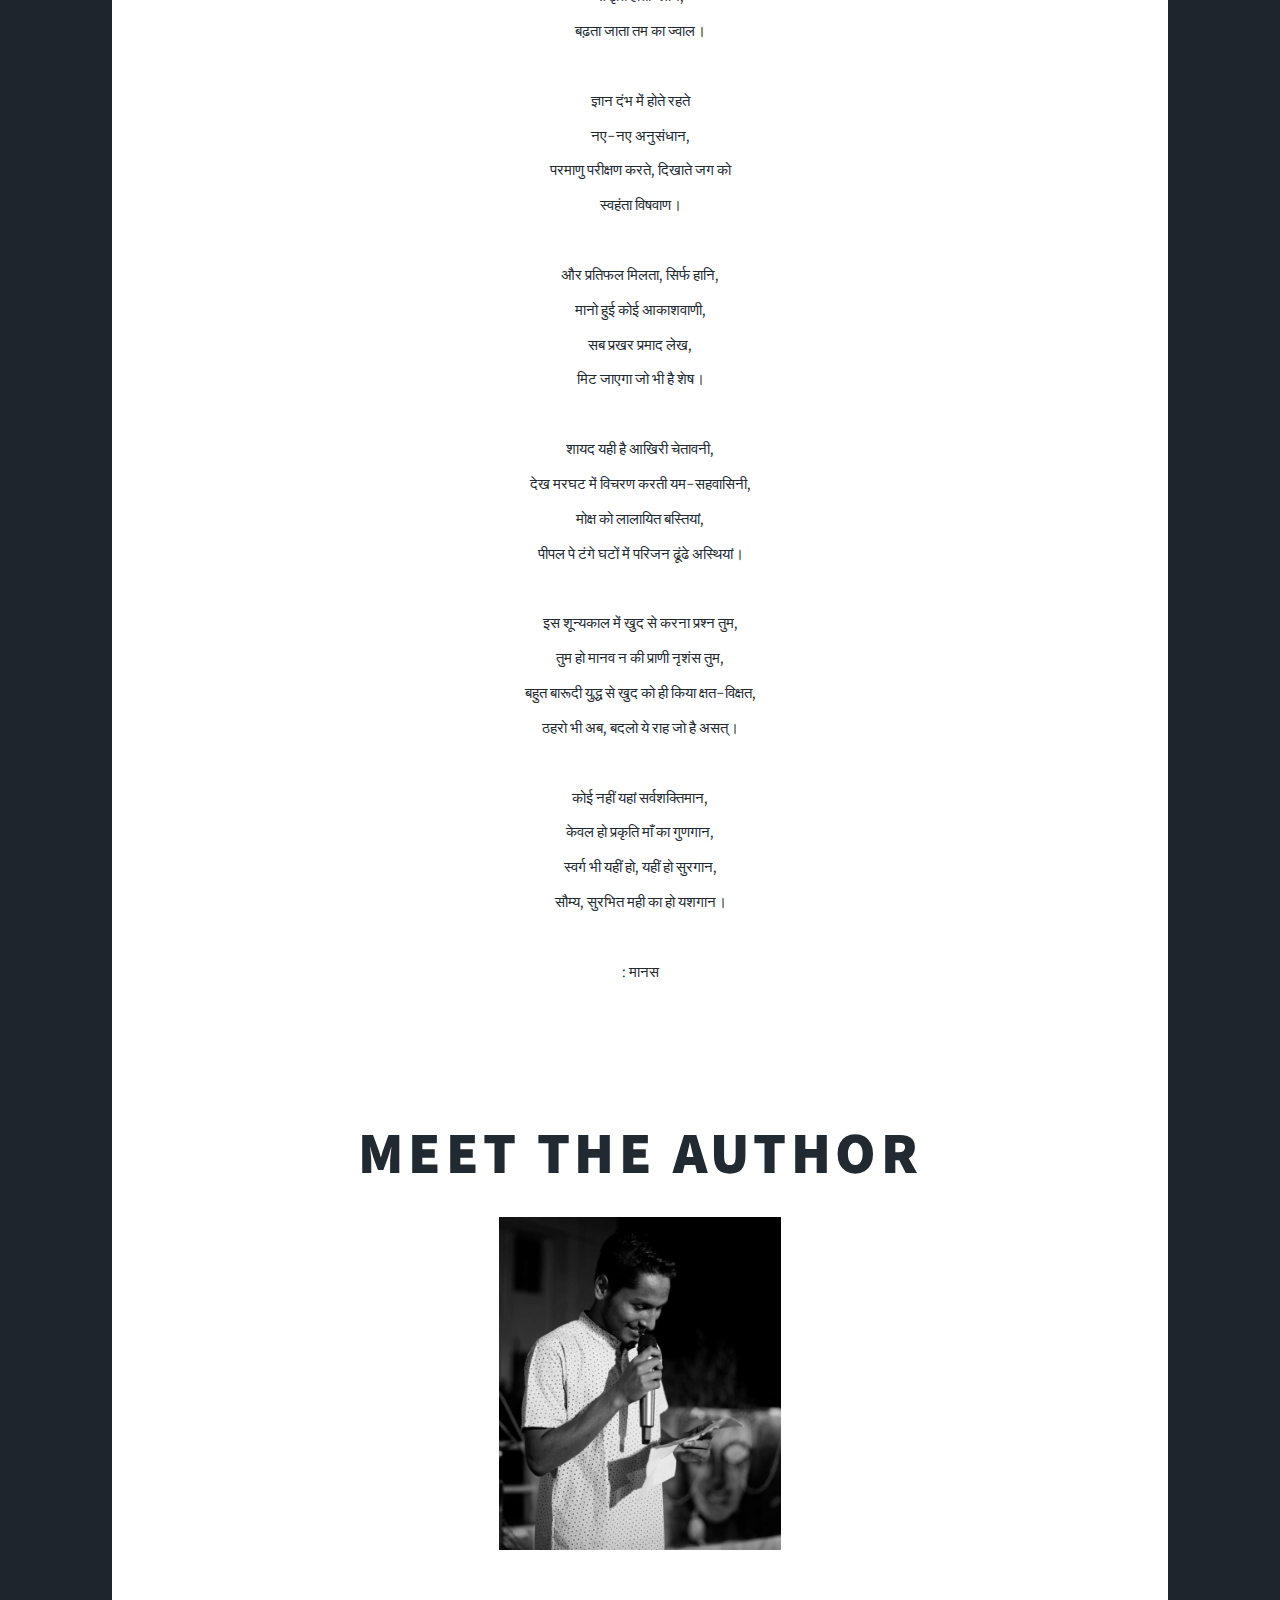
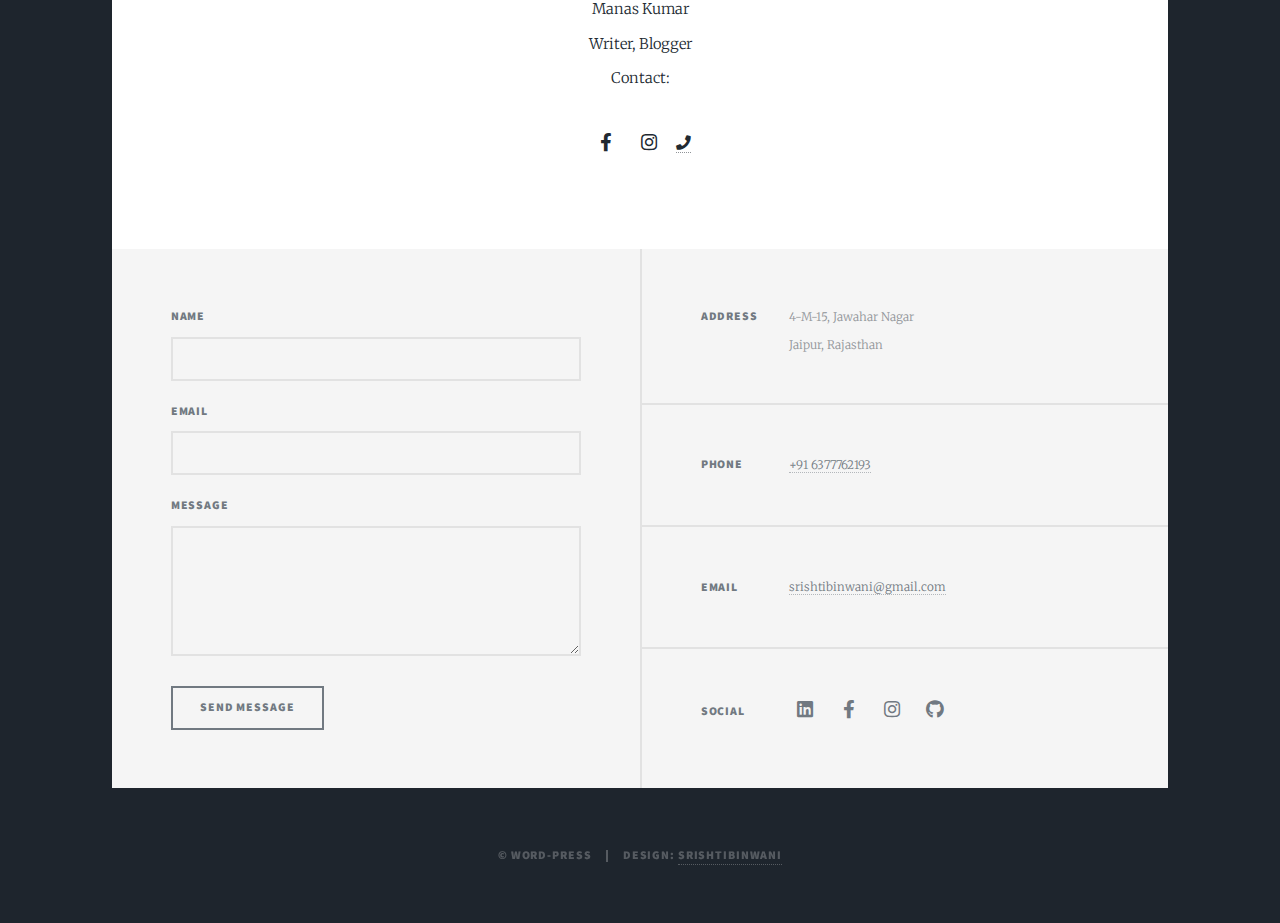
<file: Manas.html>
<!DOCTYPE HTML>

<html>
		
	<head>
		<title>।। आखिरी चेतावनी।।</title>
		<meta charset="utf-8" />
		<meta name="viewport" content="width=device-width, initial-scale=1, user-scalable=no" />
		<link rel="stylesheet" href="assets/css/main.css" />
		<link rel="icon" type="image/png" href="images/Untitled.png"/>
		<noscript><link rel="stylesheet" href="assets/css/noscript.css" /></noscript>	
	</head>
	<body class="is-preload">

		<!-- Wrapper -->
			<div id="wrapper">

				<!-- Header -->
					<header id="header">
						<a href="index.html" class="logo">Write With Us</a>
					</header>

				<!-- Nav -->
				<nav id="nav">
					<ul class="links">
						<li class="active"><a href="index.html">Blogs</a></li>
						<!-- <li class="active"><a href="generic.html">About Us</a></li> -->
						<!-- <li><a href="elements.html">Elements Reference</a></li> -->
					</ul>
					<ul class="icons">
						<li><a href="https://www.linkedin.com/in/srishti-b-345374140/" class="icon brands fa-linkedin"><span class="label">LinkedIn</span></a></li>
						<li><a href="https://www.facebook.com/srishti.binwani.1/" class="icon brands fa-facebook-f"><span class="label">Facebook</span></a></li>
						<li><a href="https://www.instagram.com/__srishti10__/" class="icon brands fa-instagram"><span class="label">Instagram</span></a></li>
						<li><a href="https://github.com/srishti-10" class="icon brands fa-github"><span class="label">GitHub</span></a></li>
					</ul>
				</nav>

				<!-- Main -->
					<div id="main">

						<!-- Post -->
							<section class="post">
								<header class="major">
									<!-- <span class="date">April 25, 2017</span> -->
									<h1>।। आखिरी चेतावनी।।<br />
									</h1>
									<p>posted by: Manas Kumar</p>
								</header>
								<p style="text-align: center;"><img src="images/heaven.jpg" width="60%" alt="" /></p>
                                <p style="text-align: center;">
                                    ।। आखिरी चेतावनी।। <br>
                                    दक्षिण दिशा को जाता विश्व, <br>
                                    खलबली मचती मानचित्र में, <br>
                                    शहरों में ऊँघतीं चेतनाएँ, <br>
                                    कोलाहल कैसा विचित्र ये। <br> <br>
                                    
                                    नित नई विकृत आकांक्षाएँ, <br>
                                    चीरतीं धरा का हृदय अनवरत, <br>
                                    विच्छिन्न होती प्रकृति-चित्रलेखा, <br>
                                    दनु-पुत्रों को मिलता अथाह रक्त। <br> <br>
                                    
                                    शक्ति का उन्मादी स्वर ले, <br>
                                    घूमते मतवाले हाथी, <br>
                                    जाते कानन उजाड़ते, <br>
                                    रोकते नदियों की धारा। <br> <br>
                                    
                                    विचलित होता समुद्र, <br>
                                    अधीर होता पावस निढ़ाल, <br>
                                    संसृति होती म्लान, <br>
                                    बढ़ता जाता तम का ज्वाल। <br> <br>
                                     
                                    ज्ञान दंभ में होते रहते <br>
                                    नए-नए अनुसंधान, <br>
                                    परमाणु परीक्षण करते, दिखाते जग को <br>
                                    स्वहंता विषवाण। <br> <br>
                                    
                                    और प्रतिफल मिलता, सिर्फ हानि, <br>
                                    मानो हुई कोई आकाशवाणी, <br>
                                    सब प्रखर प्रमाद लेख, <br>
                                    मिट जाएगा जो भी है शेष। <br><br>
                                    
                                    शायद यही है आखिरी चेतावनी, <br>
                                    देख मरघट में विचरण करती यम-सहवासिनी, <br>
                                    मोक्ष को लालायित बस्तियां, <br>
                                    पीपल पे टंगे घटों में परिजन ढूंढे अस्थियां। <br><br>
                                    
                                    इस शून्यकाल में खुद से करना प्रश्न तुम, <br>
                                    तुम हो मानव न की प्राणी नृशंस तुम, <br>
                                    बहुत बारूदी युद्ध से खुद को ही किया क्षत-विक्षत, <br>
                                    ठहरो भी अब, बदलो ये राह जो है असत्। <br><br>
                                    
                                    कोई नहीं यहां सर्वशक्तिमान, <br>
                                    केवल हो प्रकृति माँ का गुणगान, <br>
                                    स्वर्ग भी यहीं हो, यहीं हो सुरगान, <br>
                                    सौम्य, सुरभित मही का हो यशगान। <br><br>
                                                                     : मानस
                                    
                                </p> <br> <br> <br> 
								<h1 style="text-align: center;">Meet The Author<br /> </h1>
								<p style="text-align: center;"><img src="images/WhatsApp Image 2020-11-02 at 22.00.19.jpeg" width="30%" alt=""></p>
								<p style="text-align: center;">Manas Kumar <br>Writer, Blogger <br> Contact: <br>
									<ul class="icons" style="text-align: center;">
										<!-- <li><a href="https://www.linkedin.com/in/srishti-b-345374140/" class="icon brands fa-linkedin"><span class="label">LinkedIn</span></a></li> -->
										<li><a href="https://www.facebook.com/manas.vidrohi" class="icon brands fa-facebook-f"><span class="label">Facebook</span></a></li>
										<li><a href="https://www.instagram.com/avyukta_/" class="icon brands fa-instagram"><span class="label">Instagram</span></a></li>
										<!-- <li><a href="https://github.com/srishti-10" class="icon brands fa-github"><span class="label">GitHub</span></a></li> -->
										<li><a href="tel: +91 6204593090"><i class="fa fa-phone m-l-21" aria-hidden="true"></i></a></li>
									</ul>
								</p>



							</section>

					</div>

					<!-- Footer -->
					<footer id="footer">
						<section>
							<form method="post" action="#">
								<div class="fields">
									<div class="field">
										<label for="name">Name</label>
										<input type="text" name="name" id="name" />
									</div>
									<div class="field">
										<label for="email">Email</label>
										<input type="text" name="email" id="email" />
									</div>
									<div class="field">
										<label for="message">Message</label>
										<textarea name="message" id="message" rows="3"></textarea>
									</div>
								</div>
								<ul class="actions">
									<li><input type="submit" value="Send Message" /></li>
								</ul>
							</form>
						</section>
						<section class="split contact">
							<section class="alt">
								<h3>Address</h3>
								<p>4-M-15, Jawahar Nagar<br />
								Jaipur, Rajasthan</p>
							</section>
							<section>
								<h3>Phone</h3>
								<p><a href="#">+91 6377762193</a></p>
							</section>
							<section>
								<h3>Email</h3>
								<p><a href="mailto:srishtibinwani@gmail.com">srishtibinwani@gmail.com</a></p>
							</section>
							<section>
								<h3>Social</h3>
								<ul class="icons">
									<li><a href="https://www.linkedin.com/in/srishti-b-345374140/" class="icon brands fa-linkedin"><span class="label">LinkedIn</span></a></li>
									<li><a href="https://www.facebook.com/srishti.binwani.1/" class="icon brands fa-facebook-f"><span class="label">Facebook</span></a></li>
									<li><a href="https://www.instagram.com/__srishti10__/" class="icon brands fa-instagram"><span class="label">Instagram</span></a></li>
									<li><a href="https://github.com/srishti-10" class="icon brands fa-github"><span class="label">GitHub</span></a></li>
								</ul>
							</section>
						</section>
					</footer>

				<!-- Copyright -->
					<div id="copyright">
						<ul><li>&copy; Word-Press</li><li>Design: <a href="mailto:srishtibinwani@gmail.com">srishtibinwani</a></li></ul>
					</div>

			</div>

		<!-- Scripts -->
			<script src="assets/js/jquery.min.js"></script>
			<script src="assets/js/jquery.scrollex.min.js"></script>
			<script src="assets/js/jquery.scrolly.min.js"></script>
			<script src="assets/js/browser.min.js"></script>
			<script src="assets/js/breakpoints.min.js"></script>
			<script src="assets/js/util.js"></script>
			<script src="assets/js/main.js"></script>

	</body>
</html>
</file>
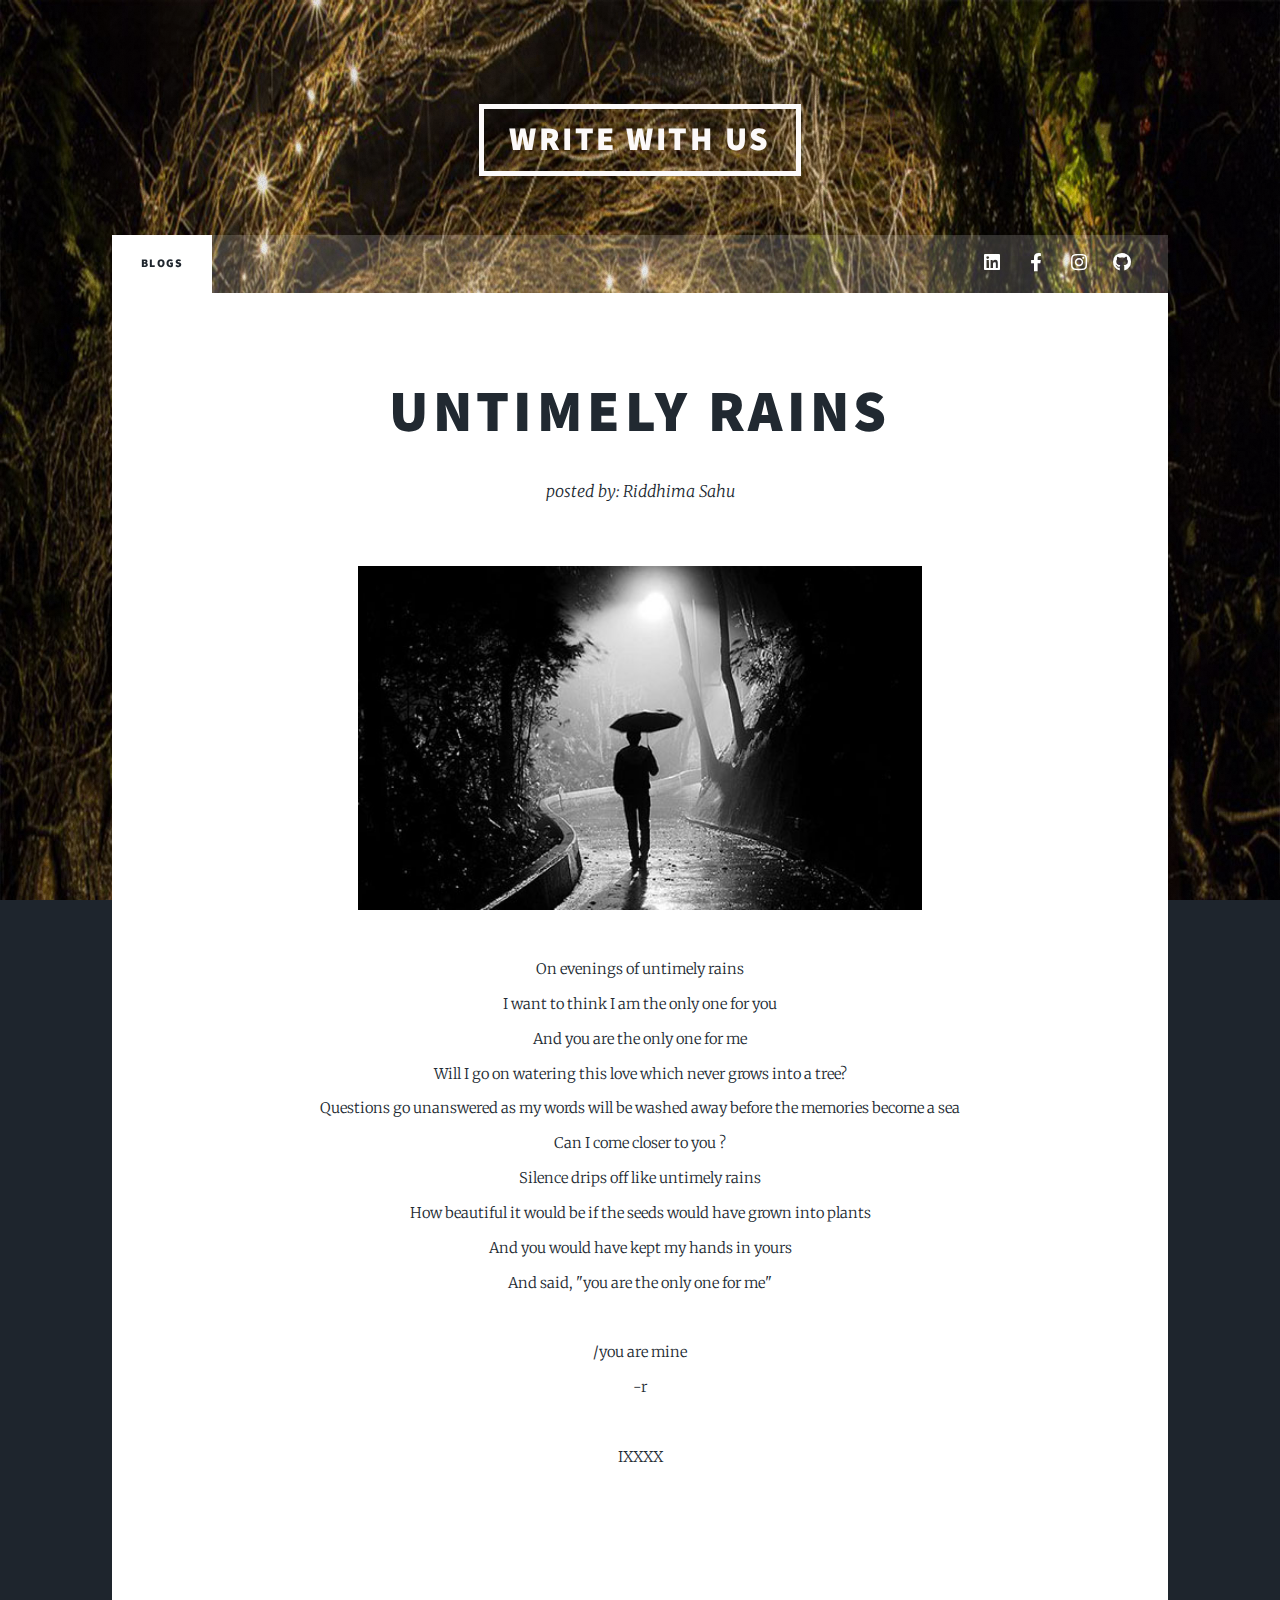
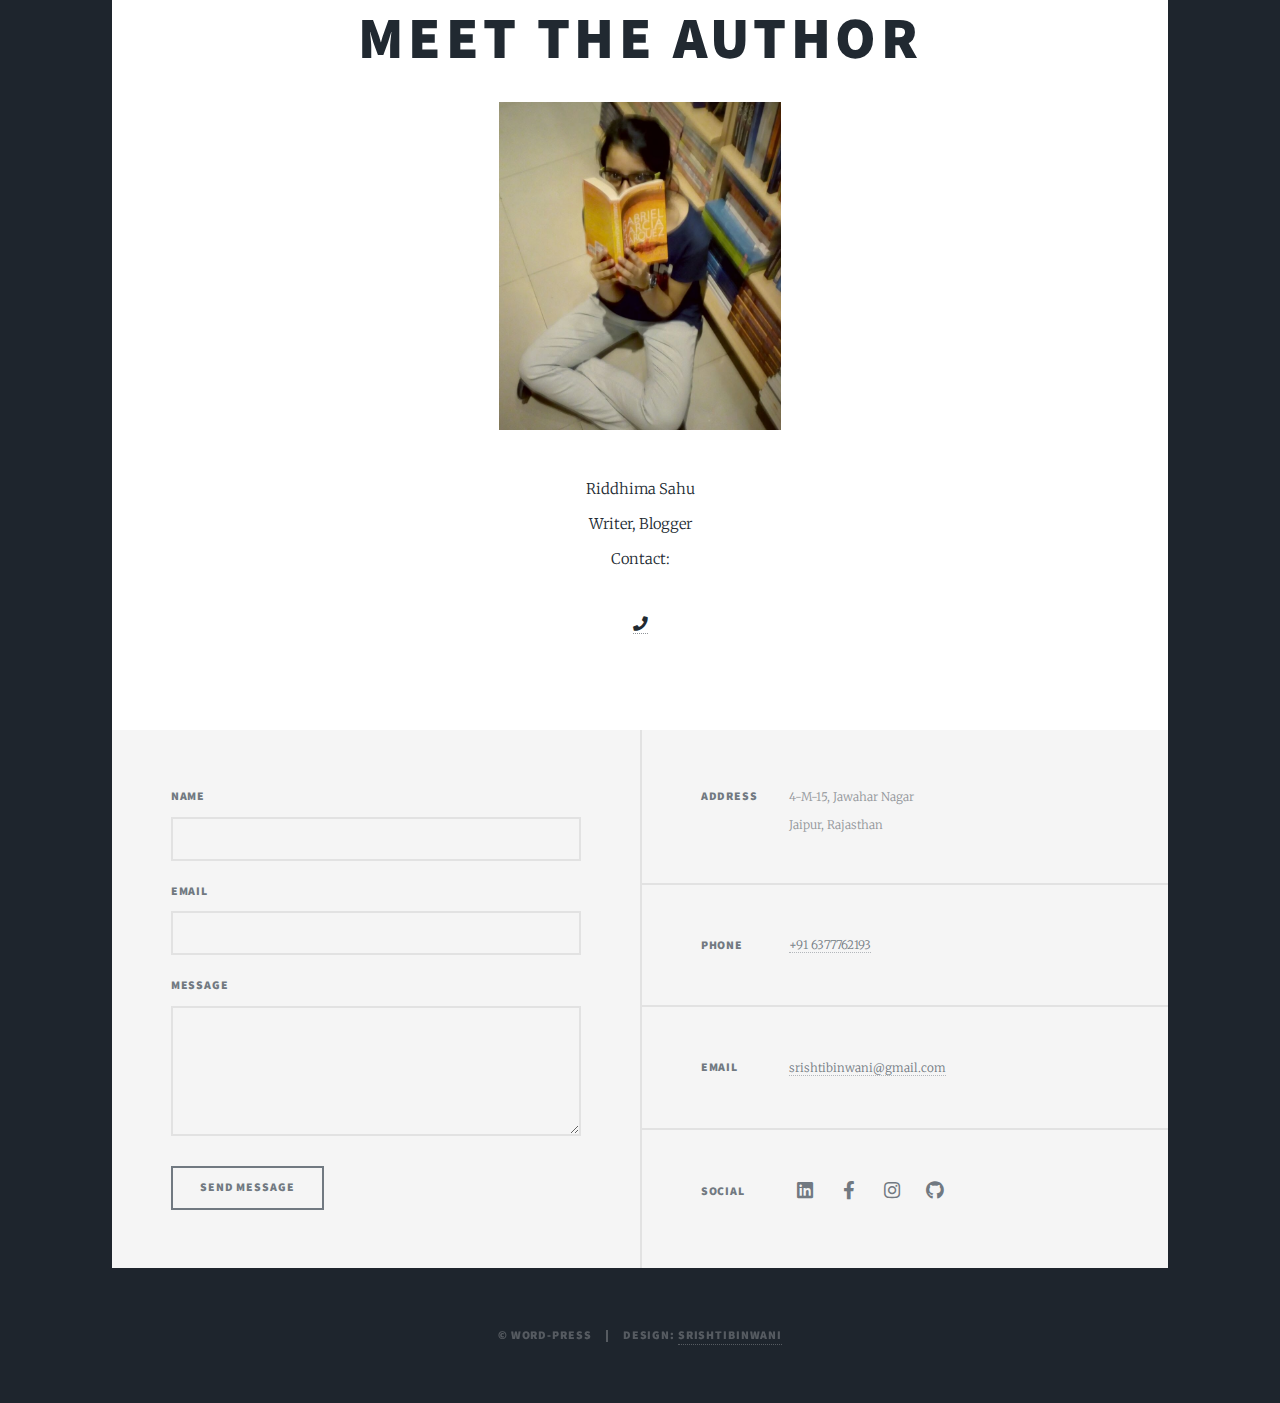
<file: riddhima.html>
<!DOCTYPE HTML>

<html>
		
	<head>
		<title>Untimely Rains</title>
		<meta charset="utf-8" />
		<meta name="viewport" content="width=device-width, initial-scale=1, user-scalable=no" />
		<link rel="stylesheet" href="assets/css/main.css" />
		<link rel="icon" type="image/png" href="images/Untitled.png"/>
		<noscript><link rel="stylesheet" href="assets/css/noscript.css" /></noscript>	
	</head>
	<body class="is-preload">

		<!-- Wrapper -->
			<div id="wrapper">

				<!-- Header -->
					<header id="header">
						<a href="index.html" class="logo">Write With Us</a>
					</header>

				<!-- Nav -->
				<nav id="nav">
					<ul class="links">
						<li class="active"><a href="index.html">Blogs</a></li>
						<!-- <li class="active"><a href="generic.html">About Us</a></li> -->
						<!-- <li><a href="elements.html">Elements Reference</a></li> -->
					</ul>
					<ul class="icons">
						<li><a href="https://www.linkedin.com/in/srishti-b-345374140/" class="icon brands fa-linkedin"><span class="label">LinkedIn</span></a></li>
						<li><a href="https://www.facebook.com/srishti.binwani.1/" class="icon brands fa-facebook-f"><span class="label">Facebook</span></a></li>
						<li><a href="https://www.instagram.com/__srishti10__/" class="icon brands fa-instagram"><span class="label">Instagram</span></a></li>
						<li><a href="https://github.com/srishti-10" class="icon brands fa-github"><span class="label">GitHub</span></a></li>
					</ul>
				</nav>

				<!-- Main -->
					<div id="main">

						<!-- Post -->
							<section class="post">
								<header class="major">
									<!-- <span class="date">April 25, 2017</span> -->
									<h1>Untimely Rains<br />
									</h1>
									<p>posted by: Riddhima Sahu</p>
								</header>
								<p style="text-align: center;"><img src="images/rains.jpg" width="60%" alt="" /></p>
                                <p style="text-align: center;">
                                    On evenings of untimely rains <br>
                                    I want to think I am the only one for you <br>
                                    And you are the only one for me <br>
                                    Will I go on watering this love which never grows into a tree? <br>
                                    Questions go unanswered as my words will be washed away before the memories become a sea <br>
                                    Can I come closer to you ? <br>
                                    Silence drips off like untimely rains <br>
                                    How beautiful it would be if the seeds would have grown into plants <br>
                                    And you would have kept my hands in yours <br>
                                    And said, "you are the only one for me"  <br> <br>
                                    /you are mine <br>
                                    -r <br> <br>
                                    
                                    IXXXX
                                </p> <br> <br> <br> 
								<h1 style="text-align: center;">Meet The Author<br /> </h1>
								<p style="text-align: center;"><img src="images/WhatsApp Image 2020-10-28 at 09.38.46.jpeg" width="30%" alt=""></p>
								<p style="text-align: center;">Riddhima Sahu <br>Writer, Blogger <br> Contact: <br>
									<ul class="icons" style="text-align: center;">
										<!-- <li><a href="https://www.linkedin.com/in/srishti-b-345374140/" class="icon brands fa-linkedin"><span class="label">LinkedIn</span></a></li> -->
										<!-- <li><a href="https://www.facebook.com/sunnu1003" class="icon brands fa-facebook-f"><span class="label">Facebook</span></a></li>
										<li><a href="https://www.instagram.com/snehasingh290117/" class="icon brands fa-instagram"><span class="label">Instagram</span></a></li> -->
										<!-- <li><a href="https://github.com/srishti-10" class="icon brands fa-github"><span class="label">GitHub</span></a></li> -->
										<li><a href="tel: +91 6290539419"><i class="fa fa-phone m-l-21" aria-hidden="true"></i></a></li>
									</ul>
								</p>



							</section>

					</div>

					<!-- Footer -->
					<footer id="footer">
						<section>
							<form method="post" action="#">
								<div class="fields">
									<div class="field">
										<label for="name">Name</label>
										<input type="text" name="name" id="name" />
									</div>
									<div class="field">
										<label for="email">Email</label>
										<input type="text" name="email" id="email" />
									</div>
									<div class="field">
										<label for="message">Message</label>
										<textarea name="message" id="message" rows="3"></textarea>
									</div>
								</div>
								<ul class="actions">
									<li><input type="submit" value="Send Message" /></li>
								</ul>
							</form>
						</section>
						<section class="split contact">
							<section class="alt">
								<h3>Address</h3>
								<p>4-M-15, Jawahar Nagar<br />
								Jaipur, Rajasthan</p>
							</section>
							<section>
								<h3>Phone</h3>
								<p><a href="#">+91 6377762193</a></p>
							</section>
							<section>
								<h3>Email</h3>
								<p><a href="mailto:srishtibinwani@gmail.com">srishtibinwani@gmail.com</a></p>
							</section>
							<section>
								<h3>Social</h3>
								<ul class="icons">
									<li><a href="https://www.linkedin.com/in/srishti-b-345374140/" class="icon brands fa-linkedin"><span class="label">LinkedIn</span></a></li>
									<li><a href="https://www.facebook.com/srishti.binwani.1/" class="icon brands fa-facebook-f"><span class="label">Facebook</span></a></li>
									<li><a href="https://www.instagram.com/__srishti10__/" class="icon brands fa-instagram"><span class="label">Instagram</span></a></li>
									<li><a href="https://github.com/srishti-10" class="icon brands fa-github"><span class="label">GitHub</span></a></li>
								</ul>
							</section>
						</section>
					</footer>

				<!-- Copyright -->
					<div id="copyright">
						<ul><li>&copy; Word-Press</li><li>Design: <a href="mailto:srishtibinwani@gmail.com">srishtibinwani</a></li></ul>
					</div>

			</div>

		<!-- Scripts -->
			<script src="assets/js/jquery.min.js"></script>
			<script src="assets/js/jquery.scrollex.min.js"></script>
			<script src="assets/js/jquery.scrolly.min.js"></script>
			<script src="assets/js/browser.min.js"></script>
			<script src="assets/js/breakpoints.min.js"></script>
			<script src="assets/js/util.js"></script>
			<script src="assets/js/main.js"></script>

	</body>
</html>
</file>
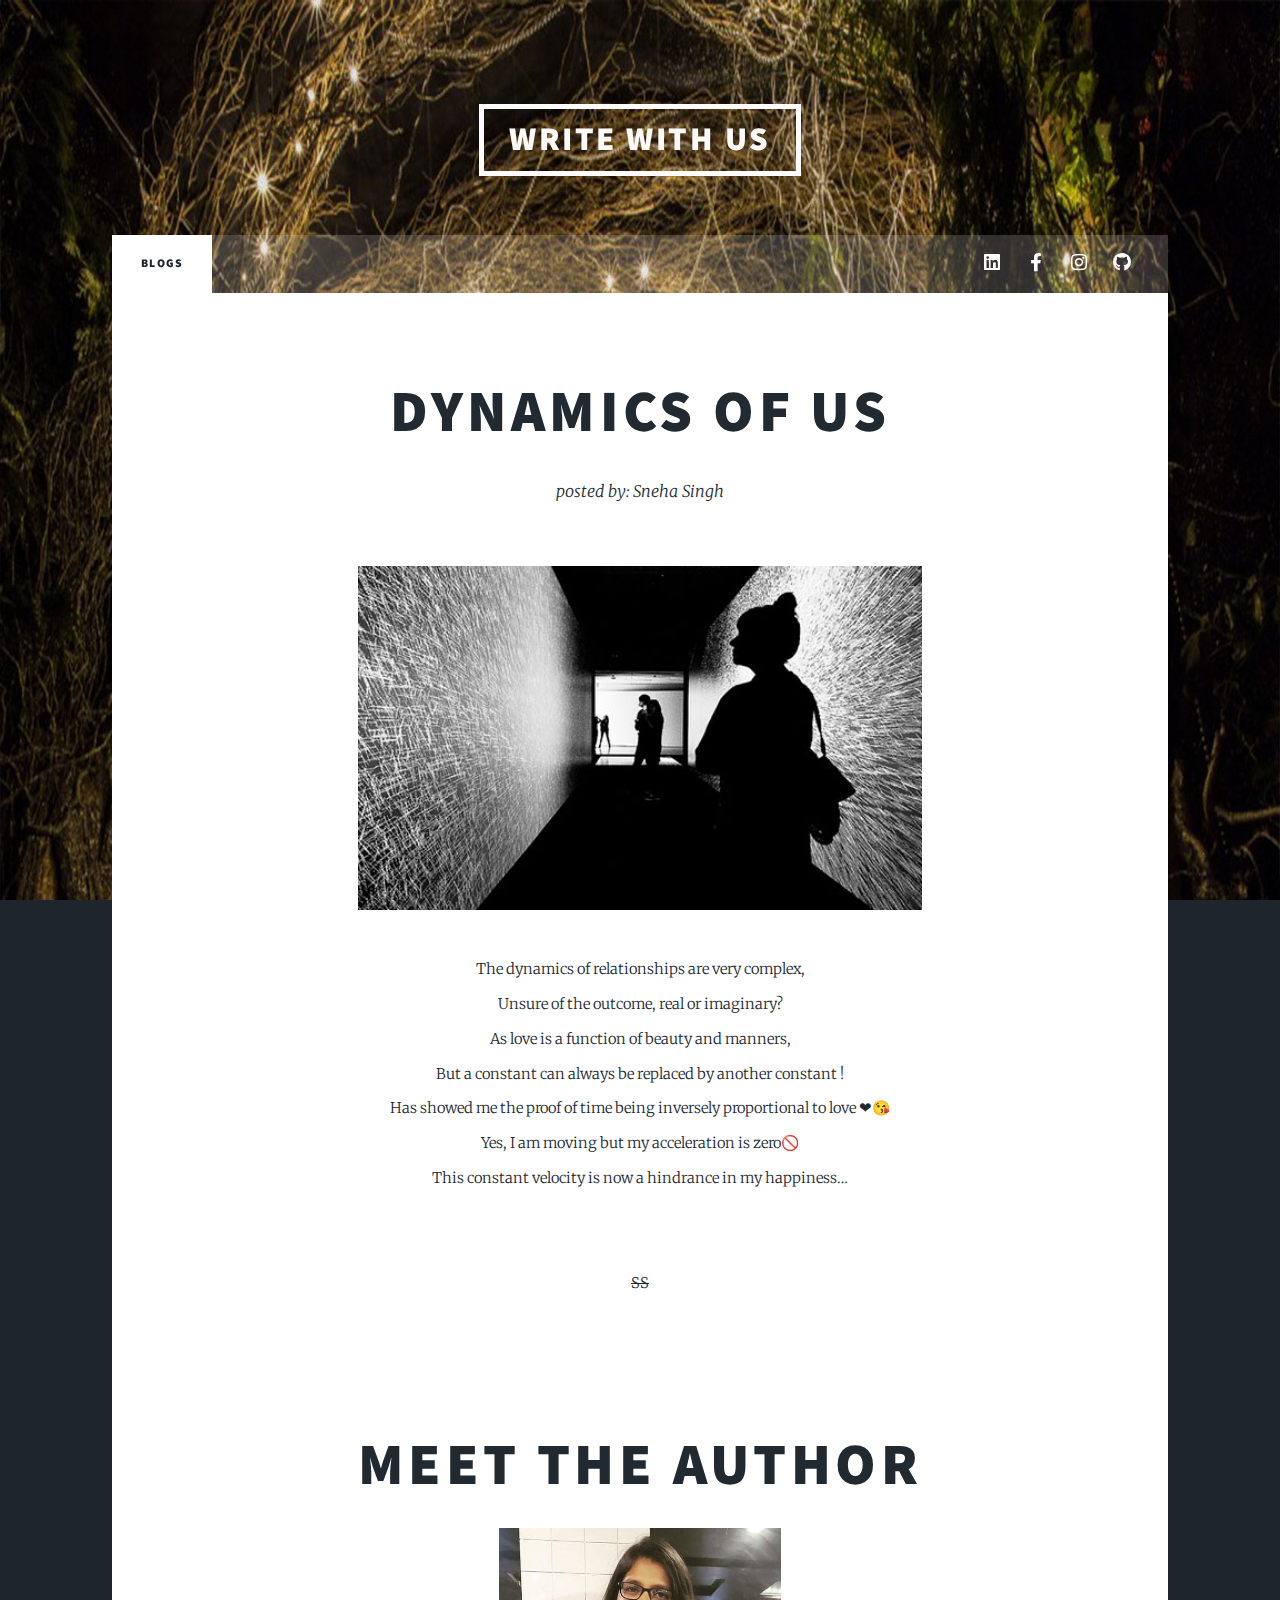
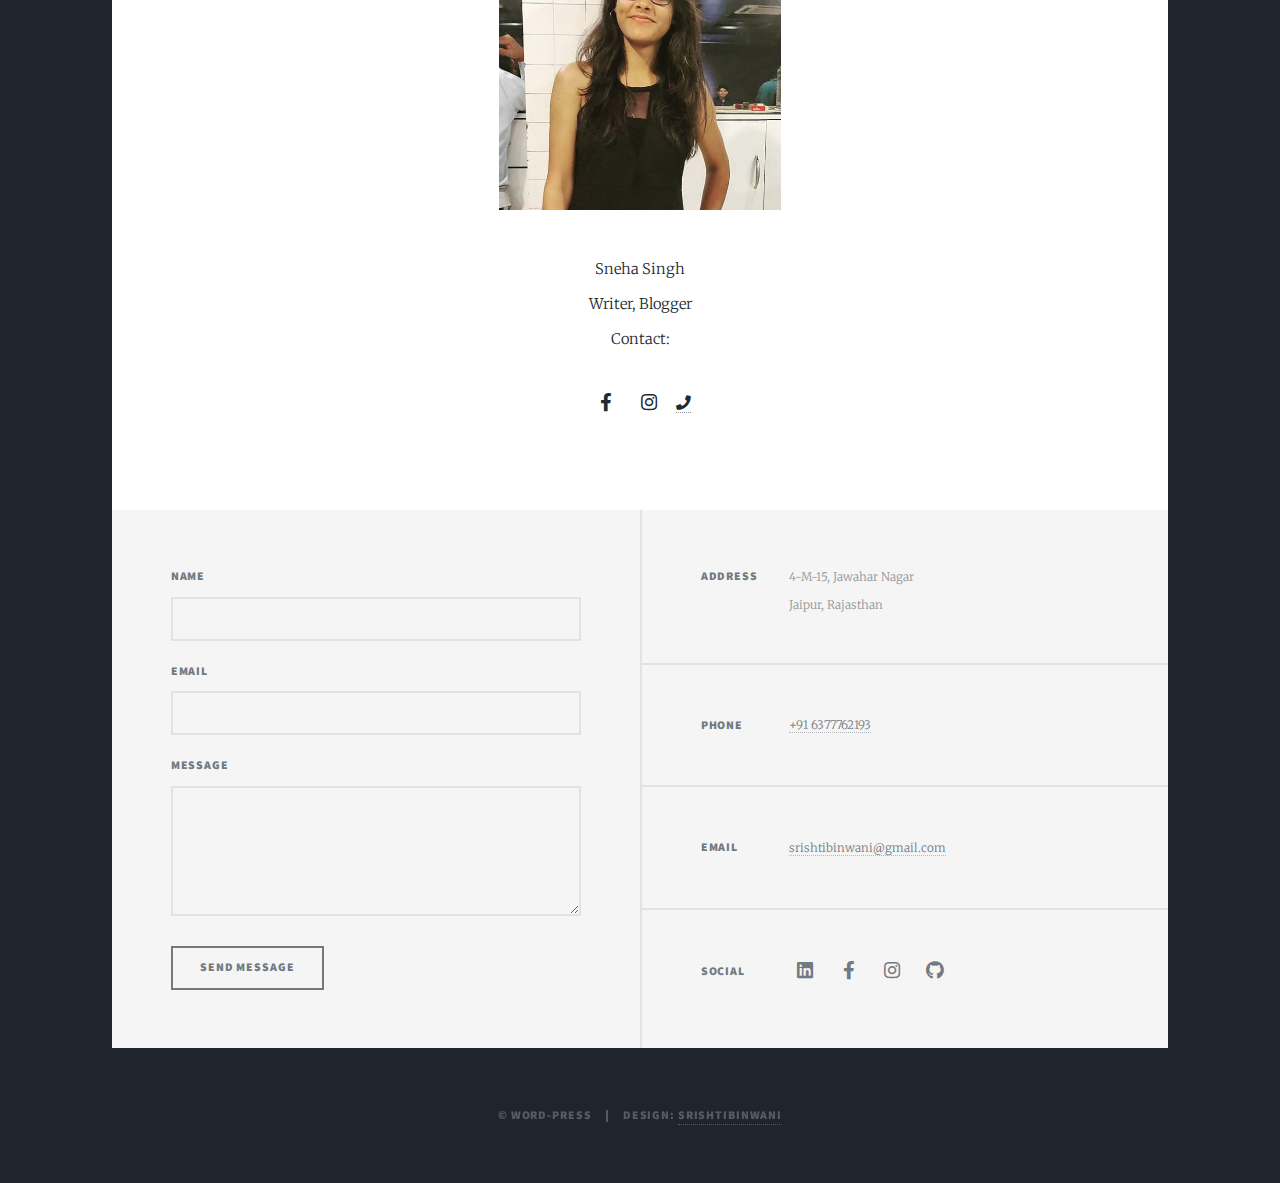
<file: Sneha-1.html>
<!DOCTYPE HTML>

<html>
		
	<head>
		<title>Dynamics Of Us</title>
		<meta charset="utf-8" />
		<meta name="viewport" content="width=device-width, initial-scale=1, user-scalable=no" />
		<link rel="stylesheet" href="assets/css/main.css" />
		<link rel="icon" type="image/png" href="images/Untitled.png"/>
		<noscript><link rel="stylesheet" href="assets/css/noscript.css" /></noscript>	
	</head>
	<body class="is-preload">

		<!-- Wrapper -->
			<div id="wrapper">

				<!-- Header -->
					<header id="header">
						<a href="index.html" class="logo">Write With Us</a>
					</header>

				<!-- Nav -->
				<nav id="nav">
					<ul class="links">
						<li class="active"><a href="index.html">Blogs</a></li>
						<!-- <li class="active"><a href="generic.html">About Us</a></li> -->
						<!-- <li><a href="elements.html">Elements Reference</a></li> -->
					</ul>
					<ul class="icons">
						<li><a href="https://www.linkedin.com/in/srishti-b-345374140/" class="icon brands fa-linkedin"><span class="label">LinkedIn</span></a></li>
						<li><a href="https://www.facebook.com/srishti.binwani.1/" class="icon brands fa-facebook-f"><span class="label">Facebook</span></a></li>
						<li><a href="https://www.instagram.com/__srishti10__/" class="icon brands fa-instagram"><span class="label">Instagram</span></a></li>
						<li><a href="https://github.com/srishti-10" class="icon brands fa-github"><span class="label">GitHub</span></a></li>
					</ul>
				</nav>

				<!-- Main -->
					<div id="main">

						<!-- Post -->
							<section class="post">
								<header class="major">
									<!-- <span class="date">April 25, 2017</span> -->
									<h1>Dynamics Of Us<br />
									</h1>
									<p>posted by: Sneha Singh</p>
								</header>
								<p style="text-align: center;"><img src="images/rel.jpg" width="60%" alt="" /></p>
                                <p style="text-align: center;">
                                    The dynamics of relationships are very complex,  <br>
                                    Unsure of the outcome, real or imaginary?  <br>
                                    As love is a function of beauty and manners, <br>
                                    But a constant can always be replaced by another constant !  <br>
                                    Has showed me the proof of time being inversely proportional to love ❤😘 <br>
                                    Yes, I am moving but my acceleration is zero🚫 <br>
                                    This constant velocity is now a hindrance in my happiness… <br> <br> <br>
                                        
                                    
                                    
                                                                  <strike>SS</strike>    
                                </p> <br> <br> <br> 
								<h1 style="text-align: center;">Meet The Author<br /> </h1>
								<p style="text-align: center;"><img src="images/WhatsApp Image 2020-07-03 at 11.13.48.jpeg" width="30%" alt=""></p>
								<p style="text-align: center;">Sneha Singh <br>Writer, Blogger <br> Contact: <br>
									<ul class="icons" style="text-align: center;">
										<!-- <li><a href="https://www.linkedin.com/in/srishti-b-345374140/" class="icon brands fa-linkedin"><span class="label">LinkedIn</span></a></li> -->
										<li><a href="https://www.facebook.com/sunnu1003" class="icon brands fa-facebook-f"><span class="label">Facebook</span></a></li>
										<li><a href="https://www.instagram.com/snehasingh290117/" class="icon brands fa-instagram"><span class="label">Instagram</span></a></li>
										<!-- <li><a href="https://github.com/srishti-10" class="icon brands fa-github"><span class="label">GitHub</span></a></li> -->
										<li><a href="tel: +91 7484864586"><i class="fa fa-phone m-l-21" aria-hidden="true"></i></a></li>
									</ul>
								</p>



							</section>

					</div>

					<!-- Footer -->
					<footer id="footer">
						<section>
							<form method="post" action="#">
								<div class="fields">
									<div class="field">
										<label for="name">Name</label>
										<input type="text" name="name" id="name" />
									</div>
									<div class="field">
										<label for="email">Email</label>
										<input type="text" name="email" id="email" />
									</div>
									<div class="field">
										<label for="message">Message</label>
										<textarea name="message" id="message" rows="3"></textarea>
									</div>
								</div>
								<ul class="actions">
									<li><input type="submit" value="Send Message" /></li>
								</ul>
							</form>
						</section>
						<section class="split contact">
							<section class="alt">
								<h3>Address</h3>
								<p>4-M-15, Jawahar Nagar<br />
								Jaipur, Rajasthan</p>
							</section>
							<section>
								<h3>Phone</h3>
								<p><a href="#">+91 6377762193</a></p>
							</section>
							<section>
								<h3>Email</h3>
								<p><a href="mailto:srishtibinwani@gmail.com">srishtibinwani@gmail.com</a></p>
							</section>
							<section>
								<h3>Social</h3>
								<ul class="icons">
									<li><a href="https://www.linkedin.com/in/srishti-b-345374140/" class="icon brands fa-linkedin"><span class="label">LinkedIn</span></a></li>
									<li><a href="https://www.facebook.com/srishti.binwani.1/" class="icon brands fa-facebook-f"><span class="label">Facebook</span></a></li>
									<li><a href="https://www.instagram.com/__srishti10__/" class="icon brands fa-instagram"><span class="label">Instagram</span></a></li>
									<li><a href="https://github.com/srishti-10" class="icon brands fa-github"><span class="label">GitHub</span></a></li>
								</ul>
							</section>
						</section>
					</footer>

				<!-- Copyright -->
					<div id="copyright">
						<ul><li>&copy; Word-Press</li><li>Design: <a href="mailto:srishtibinwani@gmail.com">srishtibinwani</a></li></ul>
					</div>

			</div>

		<!-- Scripts -->
			<script src="assets/js/jquery.min.js"></script>
			<script src="assets/js/jquery.scrollex.min.js"></script>
			<script src="assets/js/jquery.scrolly.min.js"></script>
			<script src="assets/js/browser.min.js"></script>
			<script src="assets/js/breakpoints.min.js"></script>
			<script src="assets/js/util.js"></script>
			<script src="assets/js/main.js"></script>

	</body>
</html>
</file>
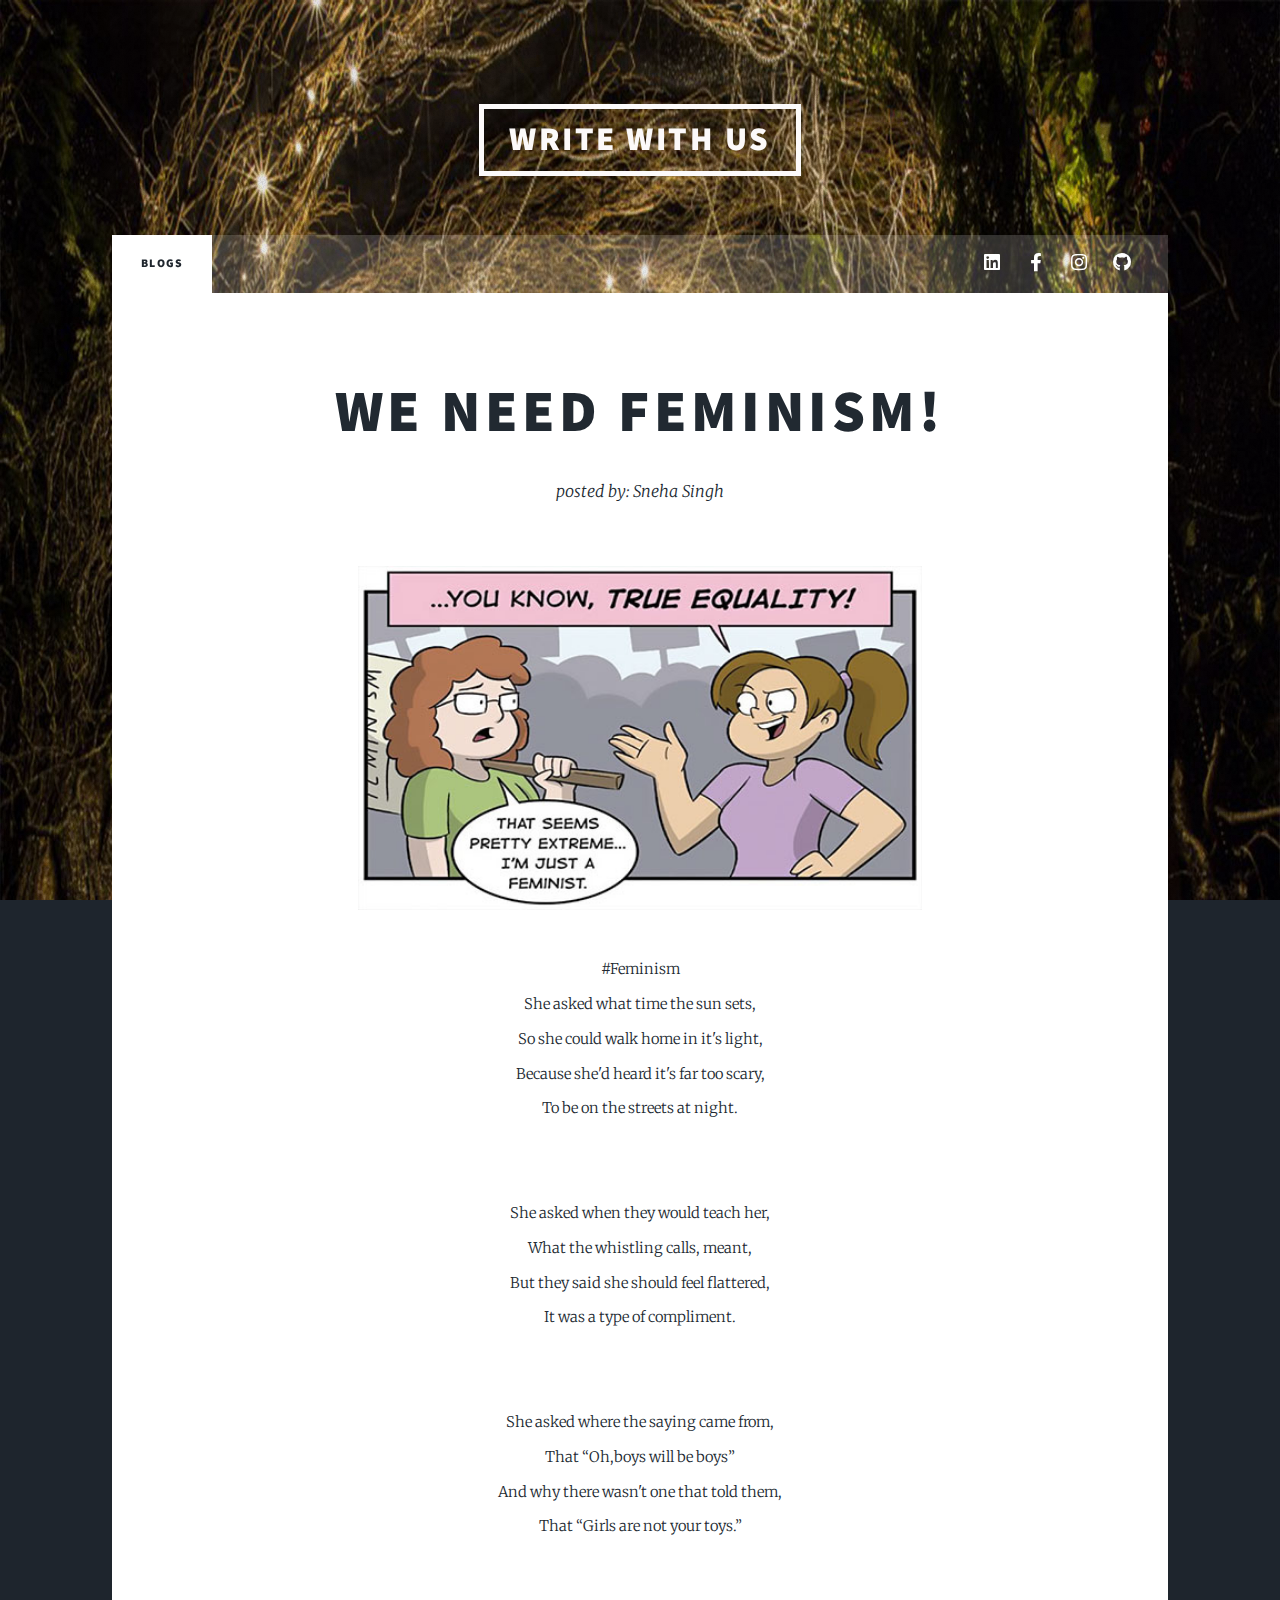
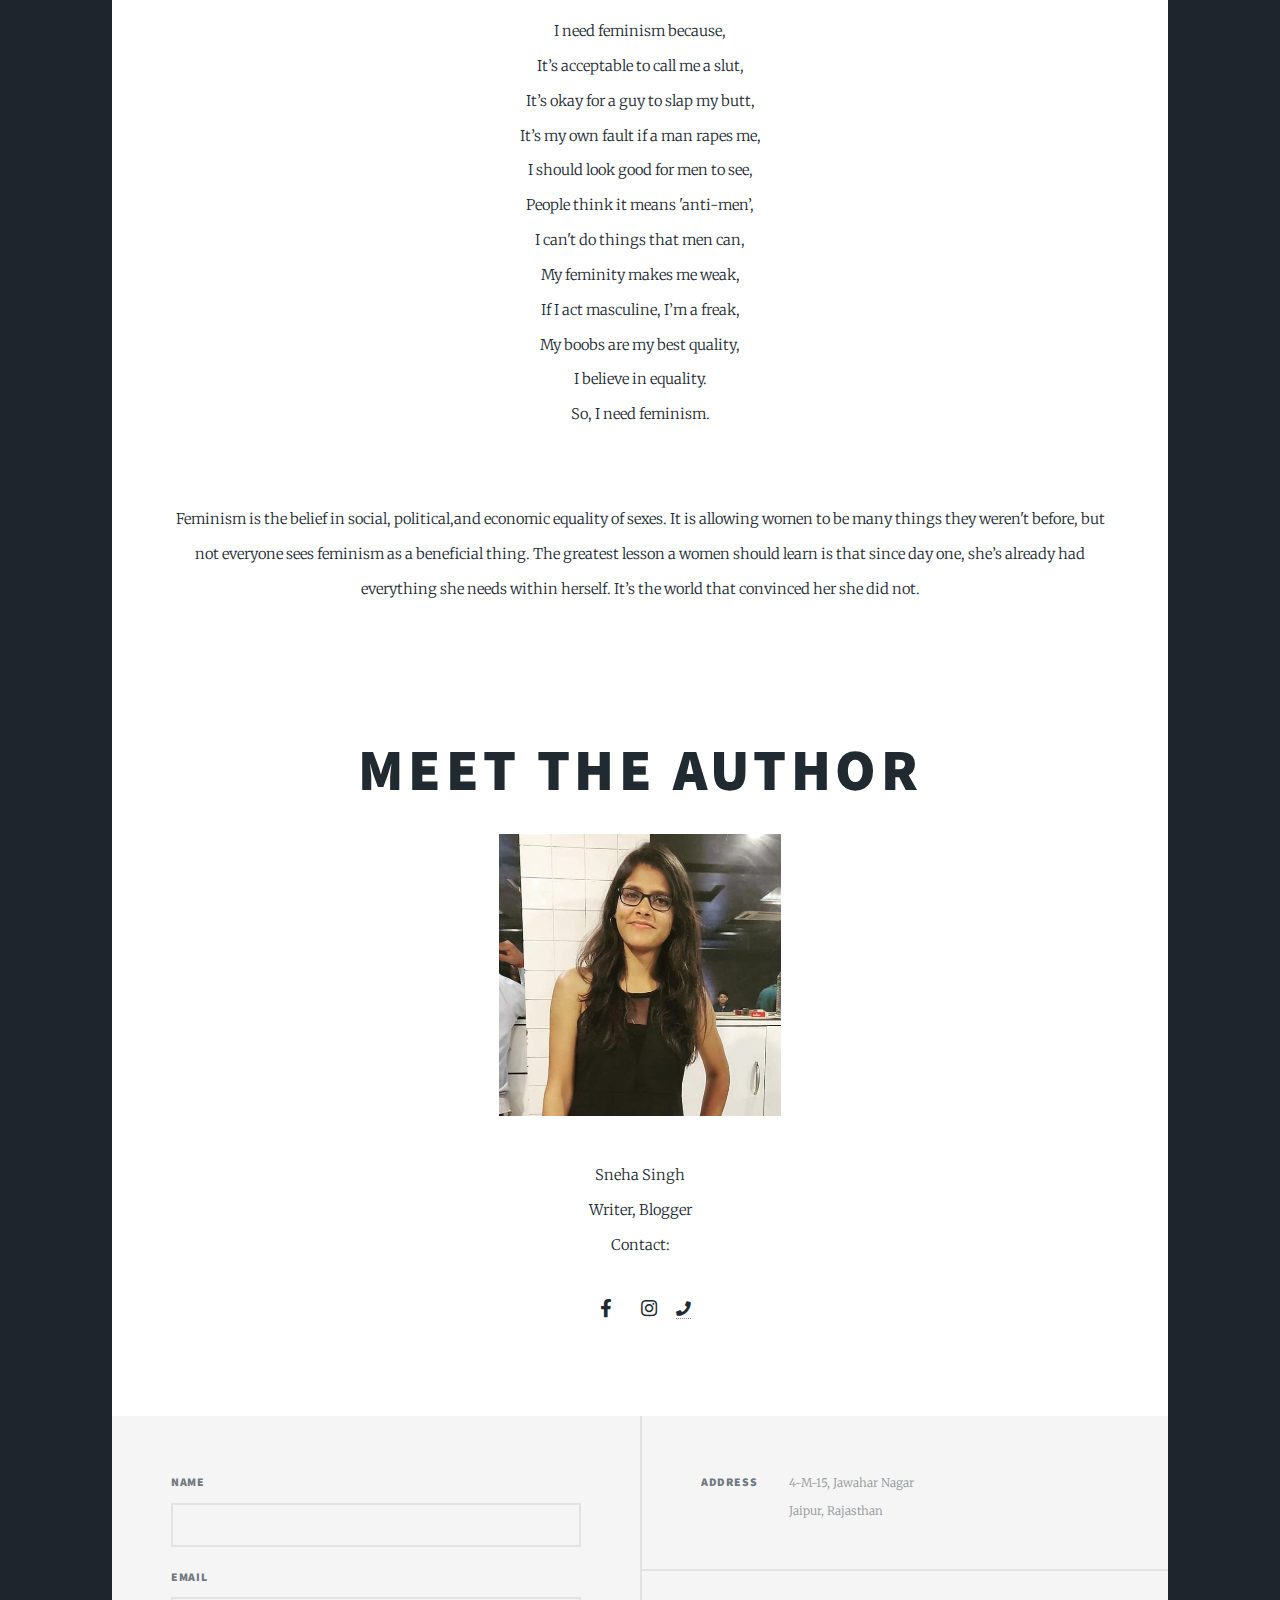
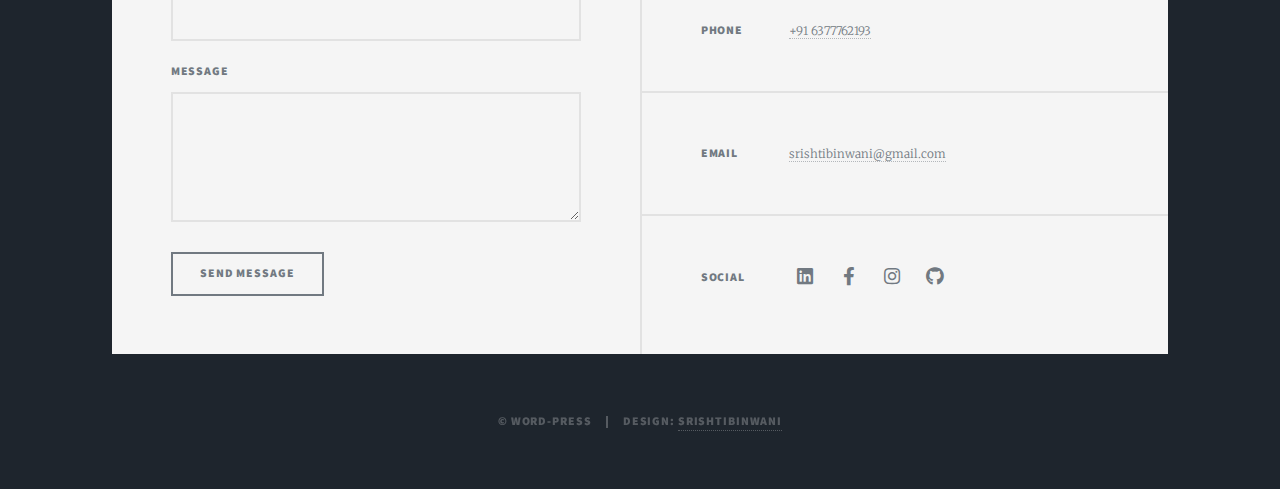
<file: sneha.html>
<!DOCTYPE HTML>

<html>
		
	<head>
		<title>We Need Feminism!</title>
		<meta charset="utf-8" />
		<meta name="viewport" content="width=device-width, initial-scale=1, user-scalable=no" />
		<link rel="stylesheet" href="assets/css/main.css" />
		<link rel="icon" type="image/png" href="images/Untitled.png"/>
		<noscript><link rel="stylesheet" href="assets/css/noscript.css" /></noscript>	
	</head>
	<body class="is-preload">

		<!-- Wrapper -->
			<div id="wrapper">

				<!-- Header -->
					<header id="header">
						<a href="index.html" class="logo">Write With Us</a>
					</header>

				<!-- Nav -->
				<nav id="nav">
					<ul class="links">
						<li class="active"><a href="index.html">Blogs</a></li>
						<!-- <li class="active"><a href="generic.html">About Us</a></li> -->
						<!-- <li><a href="elements.html">Elements Reference</a></li> -->
					</ul>
					<ul class="icons">
						<li><a href="https://www.linkedin.com/in/srishti-b-345374140/" class="icon brands fa-linkedin"><span class="label">LinkedIn</span></a></li>
						<li><a href="https://www.facebook.com/srishti.binwani.1/" class="icon brands fa-facebook-f"><span class="label">Facebook</span></a></li>
						<li><a href="https://www.instagram.com/__srishti10__/" class="icon brands fa-instagram"><span class="label">Instagram</span></a></li>
						<li><a href="https://github.com/srishti-10" class="icon brands fa-github"><span class="label">GitHub</span></a></li>
					</ul>
				</nav>

				<!-- Main -->
					<div id="main">

						<!-- Post -->
							<section class="post">
								<header class="major">
									<!-- <span class="date">April 25, 2017</span> -->
									<h1>We Need Feminism!<br />
									</h1>
									<p>posted by: Sneha Singh</p>
								</header>
								<p style="text-align: center;"><img src="images/feminism.jpg" width="60%" alt="" /></p>
                                <p style="text-align: center;">
                                    #Feminism <br>
                                    She asked what time the sun sets, <br>
                                    So she could walk home in it's light, <br>
                                    Because she'd heard it's far too scary, <br>
                                    To be on the streets at night. <br> <br> <br>
                                    
                                    She asked when they would teach her, <br>
                                    What the whistling calls, meant, <br>
                                    But they said she should feel flattered, <br>
                                    It was a type of compliment. <br> <br> <br>
                                    
                                    She asked where the saying came from, <br>
                                    That “Oh,boys will be boys” <br>
                                    And why there wasn't one that told them, <br>
                                    That “Girls are not your toys.” <br> <br> <br>
                                    
                                    I need feminism because, <br>
                                    It’s acceptable to call me a slut, <br>
                                    It’s okay for a guy to slap my butt, <br>
                                    It’s my own fault if a man rapes me, <br>
                                    I should look good for men to see, <br>
                                    People think it means 'anti-men’, <br>
                                    I can't do things that men can, <br>
                                    My feminity makes me weak, <br>
                                    If I act masculine, I’m a freak, <br>
                                    My boobs are my best quality, <br>
                                    I believe in equality. <br>
                                    So, I need feminism. <br> <br> <br>
                                    Feminism is the belief in social, political,and economic equality of sexes. It is allowing women to be many things they weren't before, but not everyone sees feminism as a beneficial thing. The greatest lesson a women should learn is that since day one, she’s already had everything she needs within herself. It’s the world that convinced her she did not.
                                </p> <br> <br> <br> 
								<h1 style="text-align: center;">Meet The Author<br /> </h1>
								<p style="text-align: center;"><img src="images/WhatsApp Image 2020-07-03 at 11.13.48.jpeg" width="30%" alt=""></p>
								<p style="text-align: center;">Sneha Singh <br>Writer, Blogger <br> Contact: <br>
									<ul class="icons" style="text-align: center;">
										<!-- <li><a href="https://www.linkedin.com/in/srishti-b-345374140/" class="icon brands fa-linkedin"><span class="label">LinkedIn</span></a></li> -->
										<li><a href="https://www.facebook.com/sunnu1003" class="icon brands fa-facebook-f"><span class="label">Facebook</span></a></li>
										<li><a href="https://www.instagram.com/snehasingh290117/" class="icon brands fa-instagram"><span class="label">Instagram</span></a></li>
										<!-- <li><a href="https://github.com/srishti-10" class="icon brands fa-github"><span class="label">GitHub</span></a></li> -->
										<li><a href="tel: +91 7484864586"><i class="fa fa-phone m-l-21" aria-hidden="true"></i></a></li>
									</ul>
								</p>



							</section>

					</div>

					<!-- Footer -->
					<footer id="footer">
						<section>
							<form method="post" action="#">
								<div class="fields">
									<div class="field">
										<label for="name">Name</label>
										<input type="text" name="name" id="name" />
									</div>
									<div class="field">
										<label for="email">Email</label>
										<input type="text" name="email" id="email" />
									</div>
									<div class="field">
										<label for="message">Message</label>
										<textarea name="message" id="message" rows="3"></textarea>
									</div>
								</div>
								<ul class="actions">
									<li><input type="submit" value="Send Message" /></li>
								</ul>
							</form>
						</section>
						<section class="split contact">
							<section class="alt">
								<h3>Address</h3>
								<p>4-M-15, Jawahar Nagar<br />
								Jaipur, Rajasthan</p>
							</section>
							<section>
								<h3>Phone</h3>
								<p><a href="#">+91 6377762193</a></p>
							</section>
							<section>
								<h3>Email</h3>
								<p><a href="mailto:srishtibinwani@gmail.com">srishtibinwani@gmail.com</a></p>
							</section>
							<section>
								<h3>Social</h3>
								<ul class="icons">
									<li><a href="https://www.linkedin.com/in/srishti-b-345374140/" class="icon brands fa-linkedin"><span class="label">LinkedIn</span></a></li>
									<li><a href="https://www.facebook.com/srishti.binwani.1/" class="icon brands fa-facebook-f"><span class="label">Facebook</span></a></li>
									<li><a href="https://www.instagram.com/__srishti10__/" class="icon brands fa-instagram"><span class="label">Instagram</span></a></li>
									<li><a href="https://github.com/srishti-10" class="icon brands fa-github"><span class="label">GitHub</span></a></li>
								</ul>
							</section>
						</section>
					</footer>

				<!-- Copyright -->
					<div id="copyright">
						<ul><li>&copy; Word-Press</li><li>Design: <a href="mailto:srishtibinwani@gmail.com">srishtibinwani</a></li></ul>
					</div>

			</div>

		<!-- Scripts -->
			<script src="assets/js/jquery.min.js"></script>
			<script src="assets/js/jquery.scrollex.min.js"></script>
			<script src="assets/js/jquery.scrolly.min.js"></script>
			<script src="assets/js/browser.min.js"></script>
			<script src="assets/js/breakpoints.min.js"></script>
			<script src="assets/js/util.js"></script>
			<script src="assets/js/main.js"></script>

	</body>
</html>
</file>
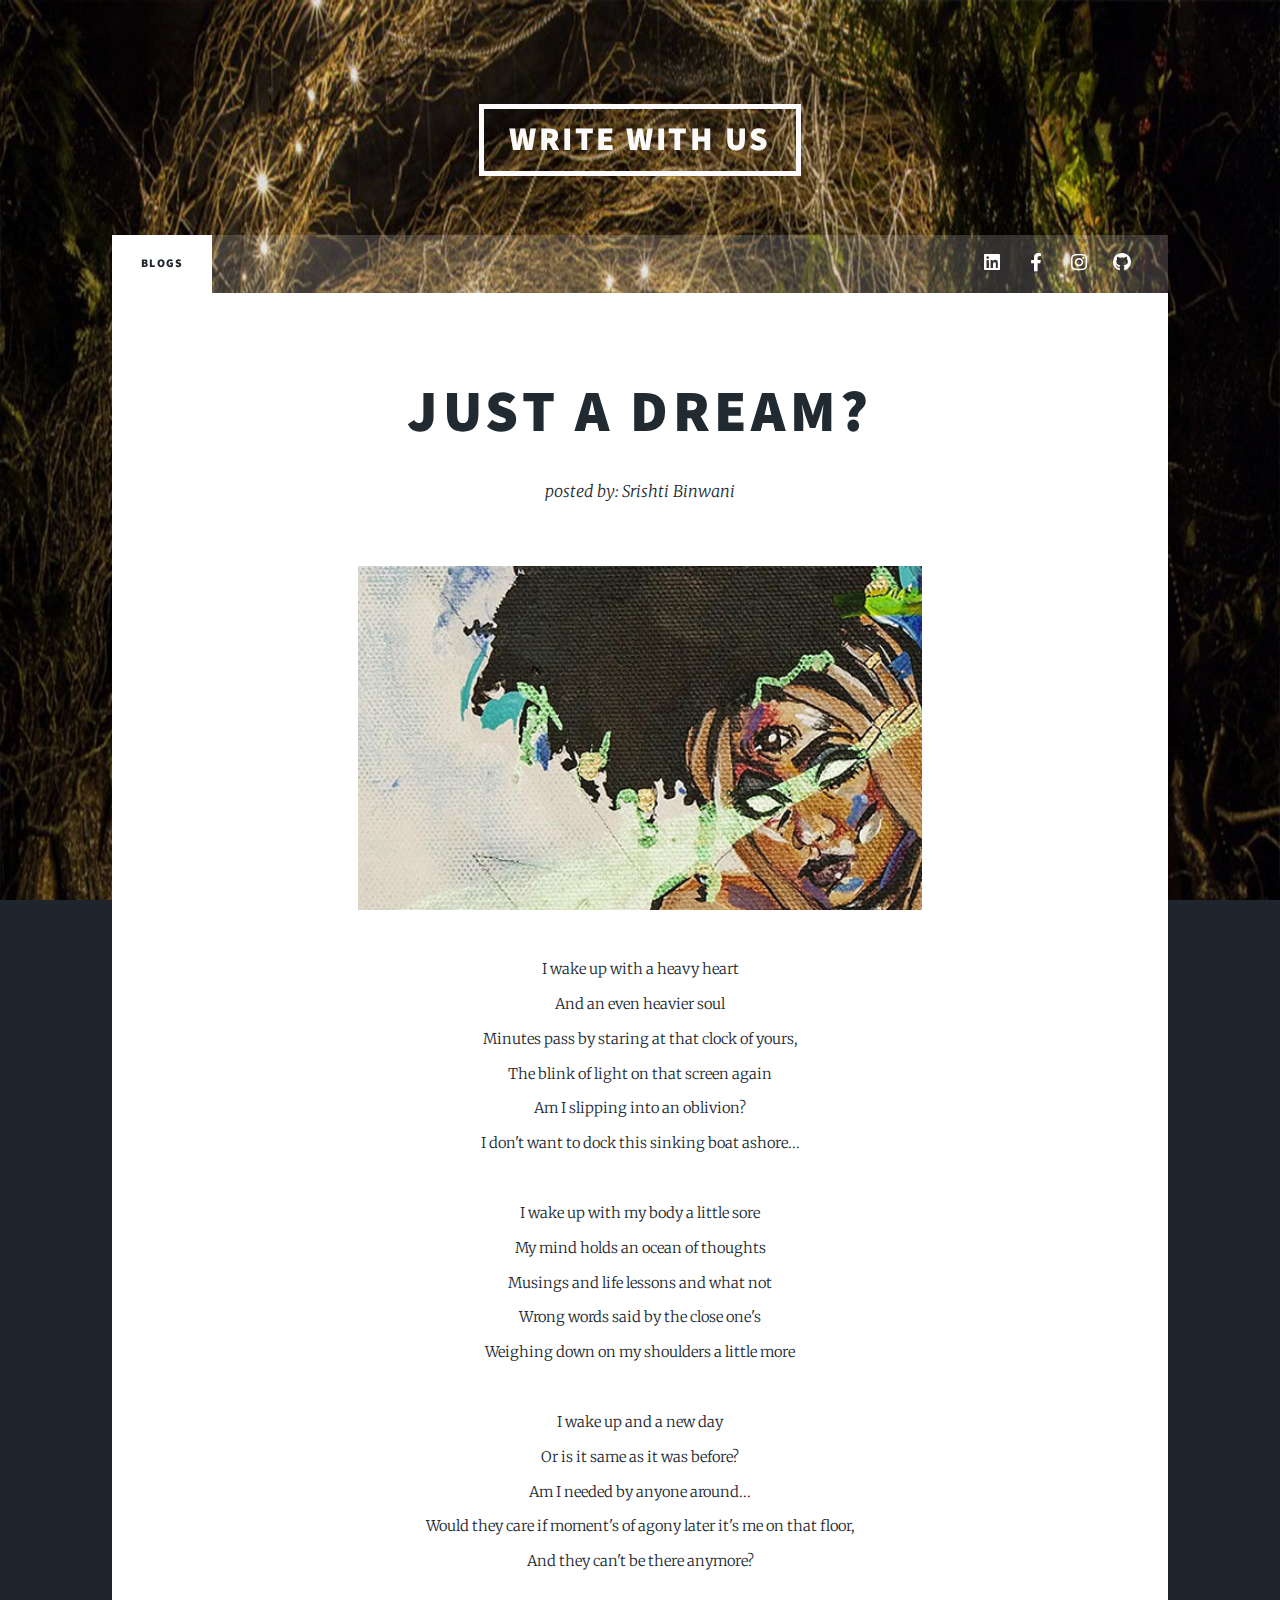
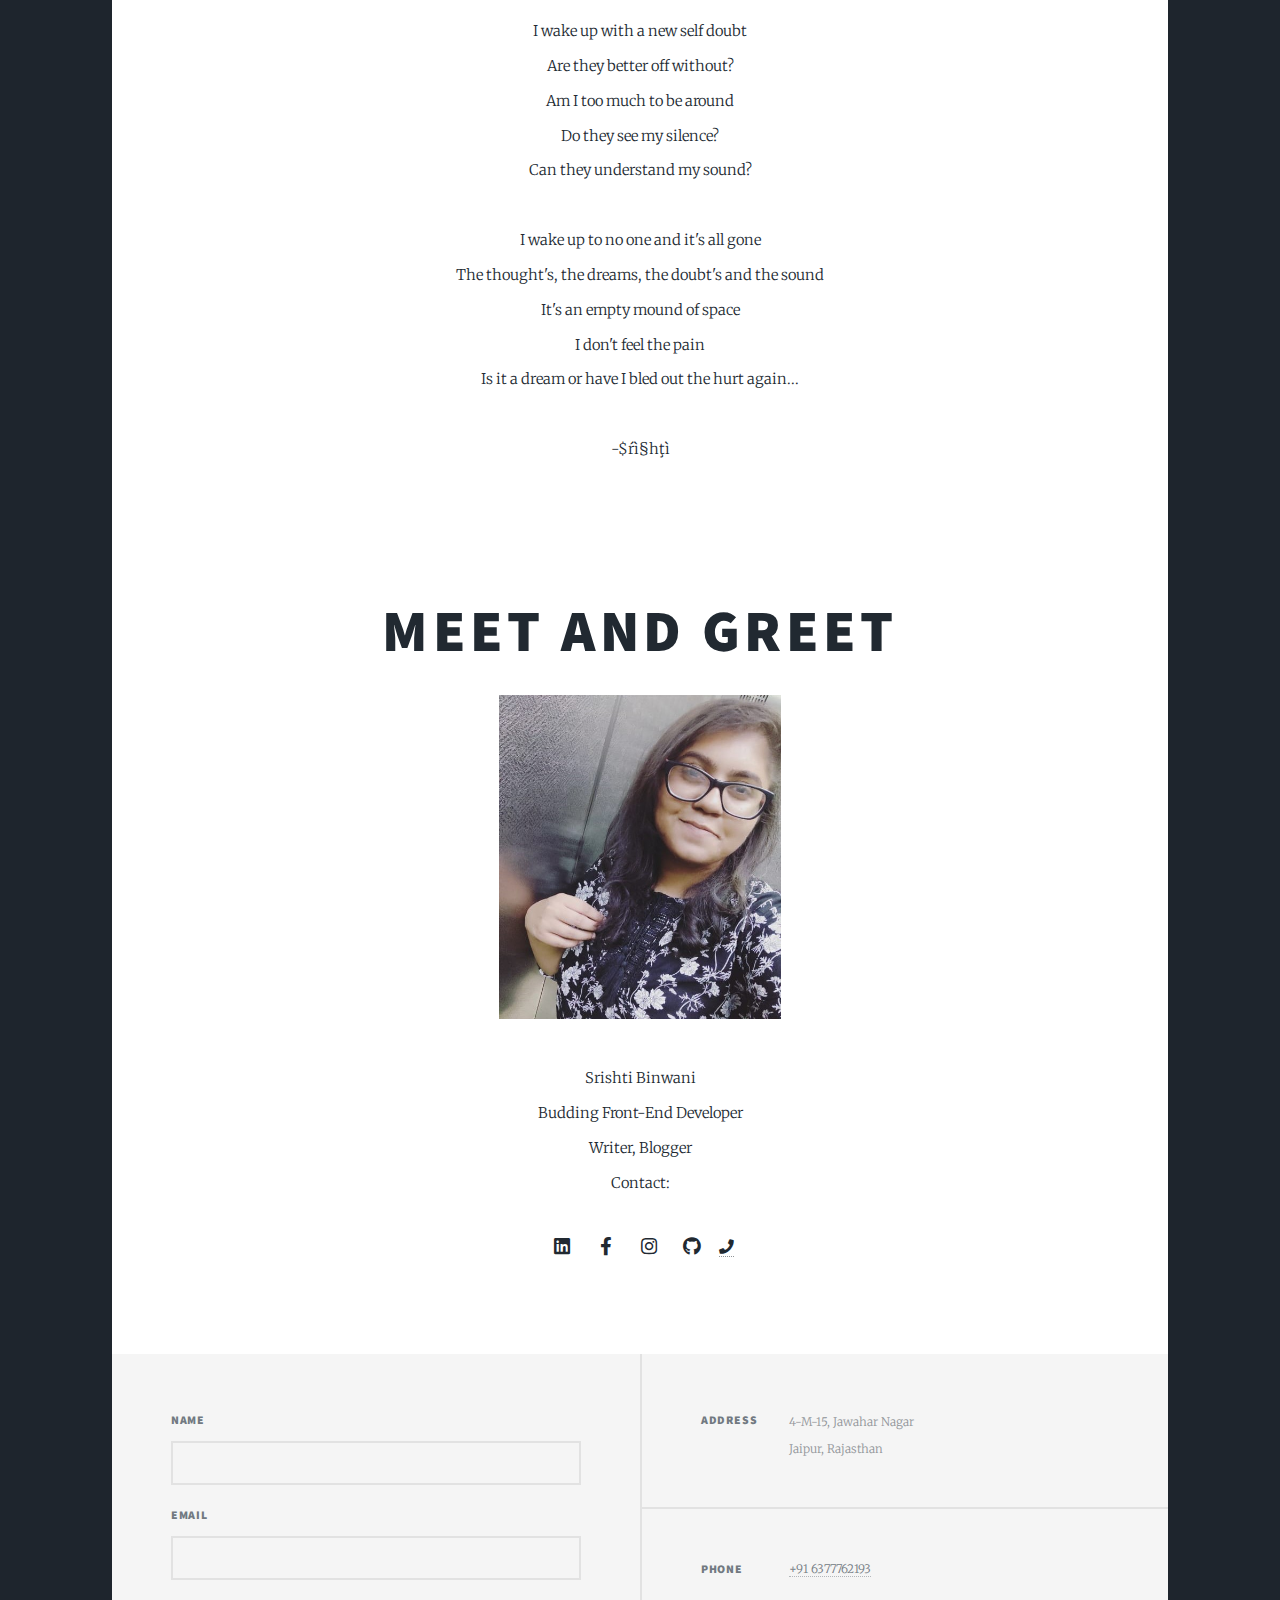
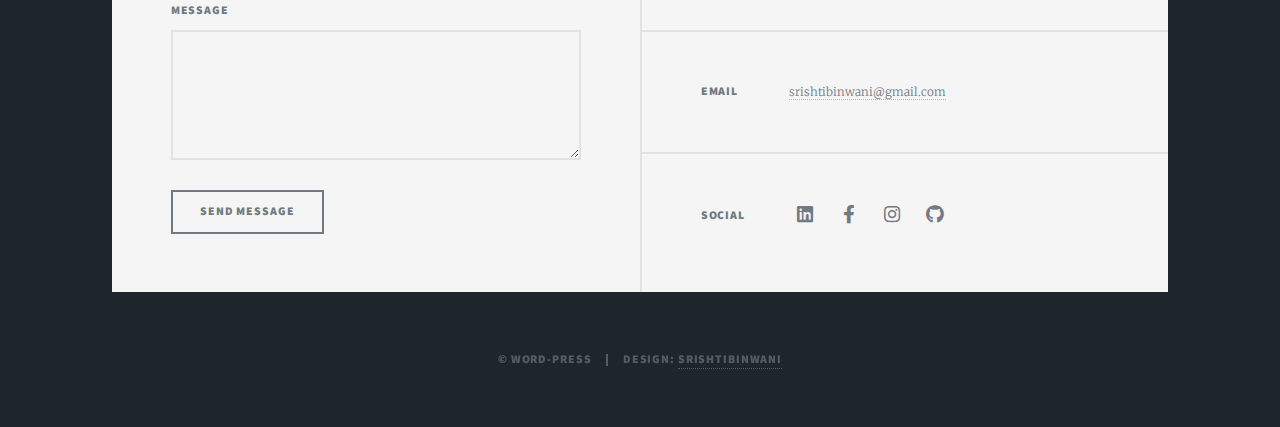
<file: Srishti-1.html>
<!DOCTYPE HTML>

<html>
		
	<head>
		<title>Just A Dream?</title>
		<meta charset="utf-8" />
		<meta name="viewport" content="width=device-width, initial-scale=1, user-scalable=no" />
		<link rel="stylesheet" href="assets/css/main.css" />
		<link rel="icon" type="image/png" href="images/Untitled.png"/>
		<noscript><link rel="stylesheet" href="assets/css/noscript.css" /></noscript>	
	</head>
	<body class="is-preload">

		<!-- Wrapper -->
			<div id="wrapper">

				<!-- Header -->
					<header id="header">
						<a href="index.html" class="logo">Write With Us</a>
					</header>

				<!-- Nav -->
				<nav id="nav">
					<ul class="links">
						<li class="active"><a href="index.html">Blogs</a></li>
						<!-- <li class="active"><a href="generic.html">About Us</a></li> -->
						<!-- <li><a href="elements.html">Elements Reference</a></li> -->
					</ul>
					<ul class="icons">
						<li><a href="https://www.linkedin.com/in/srishti-b-345374140/" class="icon brands fa-linkedin"><span class="label">LinkedIn</span></a></li>
						<li><a href="https://www.facebook.com/srishti.binwani.1/" class="icon brands fa-facebook-f"><span class="label">Facebook</span></a></li>
						<li><a href="https://www.instagram.com/__srishti10__/" class="icon brands fa-instagram"><span class="label">Instagram</span></a></li>
						<li><a href="https://github.com/srishti-10" class="icon brands fa-github"><span class="label">GitHub</span></a></li>
					</ul>
				</nav>

				<!-- Main -->
					<div id="main">

						<!-- Post -->
							<section class="post">
								<header class="major">
									<!-- <span class="date">April 25, 2017</span> -->
									<h1>Just A Dream?<br />
									</h1>
									<p>posted by: Srishti Binwani</p>
								</header>
								<p style="text-align: center;"><img src="images/srish.jpg" width="60%" alt="" /></p>
                                <p style="text-align: center;">
                                    I wake up with a heavy heart  <br>
                                    And an even heavier soul <br>
                                    Minutes pass by staring at that clock of yours, <br>
                                    The blink of light on that screen again <br>
                                    Am I slipping into an oblivion? <br>
                                    I don't want to dock this sinking boat ashore... <br> <br>
                                    
                                    I wake up with my body a little sore <br>
                                    My mind holds an ocean of thoughts <br>
                                    Musings and life lessons and what not  <br>
                                    Wrong words said by the close one's <br>
                                    Weighing down on my shoulders a little more <br> <br>
                                    
                                    I wake up and a new day  <br>
                                    Or is it same as it was before? <br>
                                    Am I needed by anyone around... <br>
                                    Would they care if moment's of agony later it's me on that floor, <br>
                                    And they can't be there anymore?  <br> <br>
                                    
                                    I wake up with a new self doubt  <br>
                                    Are they better off without? <br>
                                    Am I too much to be around <br>
                                    Do they see my silence? <br>
                                    Can they understand my sound? <br> <br>
                                    
                                    I wake up to no one and it's all gone <br>
                                    The thought's, the dreams, the doubt's and the sound <br>
                                    It's an empty mound of space <br>
                                    I don't feel the pain  <br>
                                    Is it a dream or have I bled out the hurt again... <br> <br>
                                    -$ŕì§hţì <br>
                                </p> <br> <br> <br> 
								<h1 style="text-align: center;">Meet And Greet<br /> </h1>
								<p style="text-align: center;"><img src="images/EJRQ2543.JPG" width="30%" alt=""></p>
								<p style="text-align: center;">Srishti Binwani <br> Budding Front-End Developer <br> Writer, Blogger <br> Contact: <br>
									<ul class="icons" style="text-align: center;">
										<li><a href="https://www.linkedin.com/in/srishti-b-345374140/" class="icon brands fa-linkedin"><span class="label">LinkedIn</span></a></li>
										<li><a href="https://www.facebook.com/srishti.binwani.1/" class="icon brands fa-facebook-f"><span class="label">Facebook</span></a></li>
										<li><a href="https://www.instagram.com/__srishti10__/" class="icon brands fa-instagram"><span class="label">Instagram</span></a></li>
										<li><a href="https://github.com/srishti-10" class="icon brands fa-github"><span class="label">GitHub</span></a></li>
										<li><a href="tel: +91 6377762193"><i class="fa fa-phone m-l-21" aria-hidden="true"></i></a></li>
									</ul>
								</p>



							</section>

					</div>

					<!-- Footer -->
					<footer id="footer">
						<section>
							<form method="post" action="#">
								<div class="fields">
									<div class="field">
										<label for="name">Name</label>
										<input type="text" name="name" id="name" />
									</div>
									<div class="field">
										<label for="email">Email</label>
										<input type="text" name="email" id="email" />
									</div>
									<div class="field">
										<label for="message">Message</label>
										<textarea name="message" id="message" rows="3"></textarea>
									</div>
								</div>
								<ul class="actions">
									<li><input type="submit" value="Send Message" /></li>
								</ul>
							</form>
						</section>
						<section class="split contact">
							<section class="alt">
								<h3>Address</h3>
								<p>4-M-15, Jawahar Nagar<br />
								Jaipur, Rajasthan</p>
							</section>
							<section>
								<h3>Phone</h3>
								<p><a href="#">+91 6377762193</a></p>
							</section>
							<section>
								<h3>Email</h3>
								<p><a href="mailto:srishtibinwani@gmail.com">srishtibinwani@gmail.com</a></p>
							</section>
							<section>
								<h3>Social</h3>
								<ul class="icons">
									<li><a href="https://www.linkedin.com/in/srishti-b-345374140/" class="icon brands fa-linkedin"><span class="label">LinkedIn</span></a></li>
									<li><a href="https://www.facebook.com/srishti.binwani.1/" class="icon brands fa-facebook-f"><span class="label">Facebook</span></a></li>
									<li><a href="https://www.instagram.com/__srishti10__/" class="icon brands fa-instagram"><span class="label">Instagram</span></a></li>
									<li><a href="https://github.com/srishti-10" class="icon brands fa-github"><span class="label">GitHub</span></a></li>
								</ul>
							</section>
						</section>
					</footer>

				<!-- Copyright -->
					<div id="copyright">
						<ul><li>&copy; Word-Press</li><li>Design: <a href="mailto:srishtibinwani@gmail.com">srishtibinwani</a></li></ul>
					</div>

			</div>

		<!-- Scripts -->
			<script src="assets/js/jquery.min.js"></script>
			<script src="assets/js/jquery.scrollex.min.js"></script>
			<script src="assets/js/jquery.scrolly.min.js"></script>
			<script src="assets/js/browser.min.js"></script>
			<script src="assets/js/breakpoints.min.js"></script>
			<script src="assets/js/util.js"></script>
			<script src="assets/js/main.js"></script>

	</body>
</html>
</file>
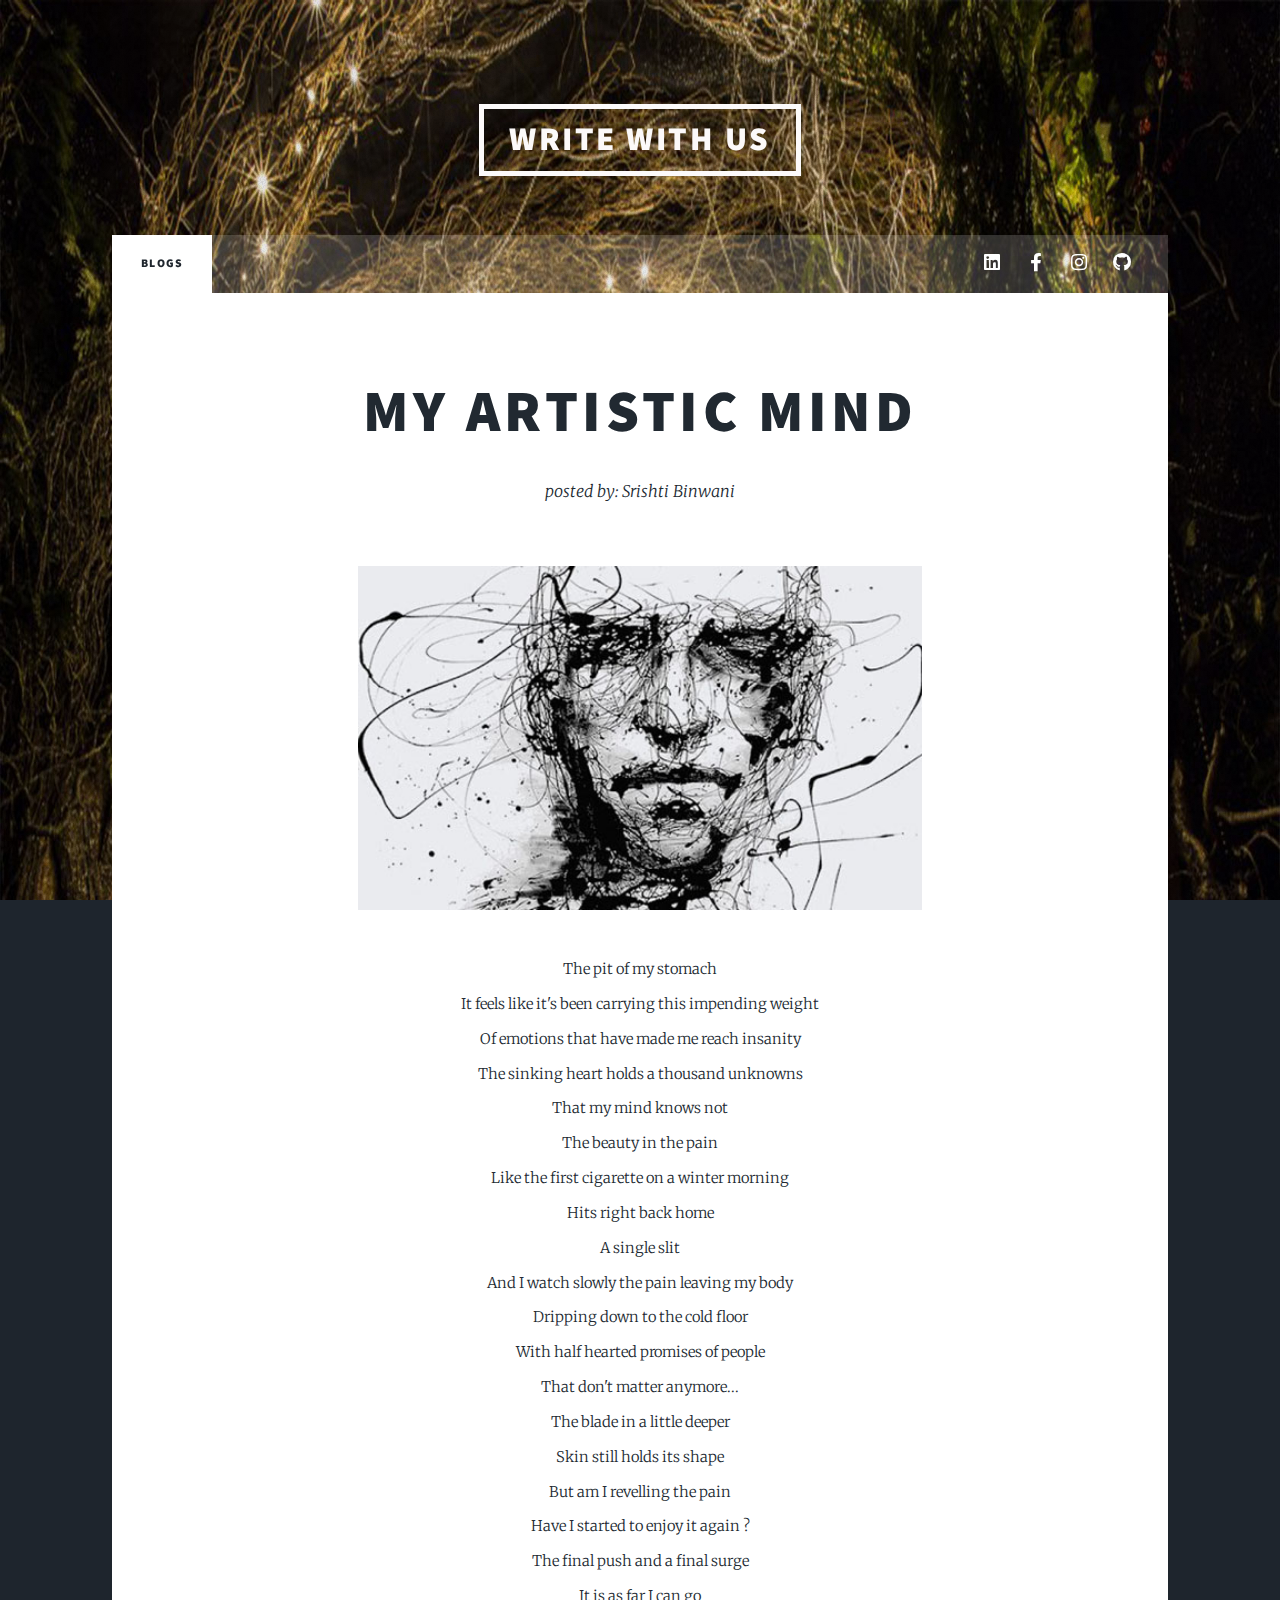
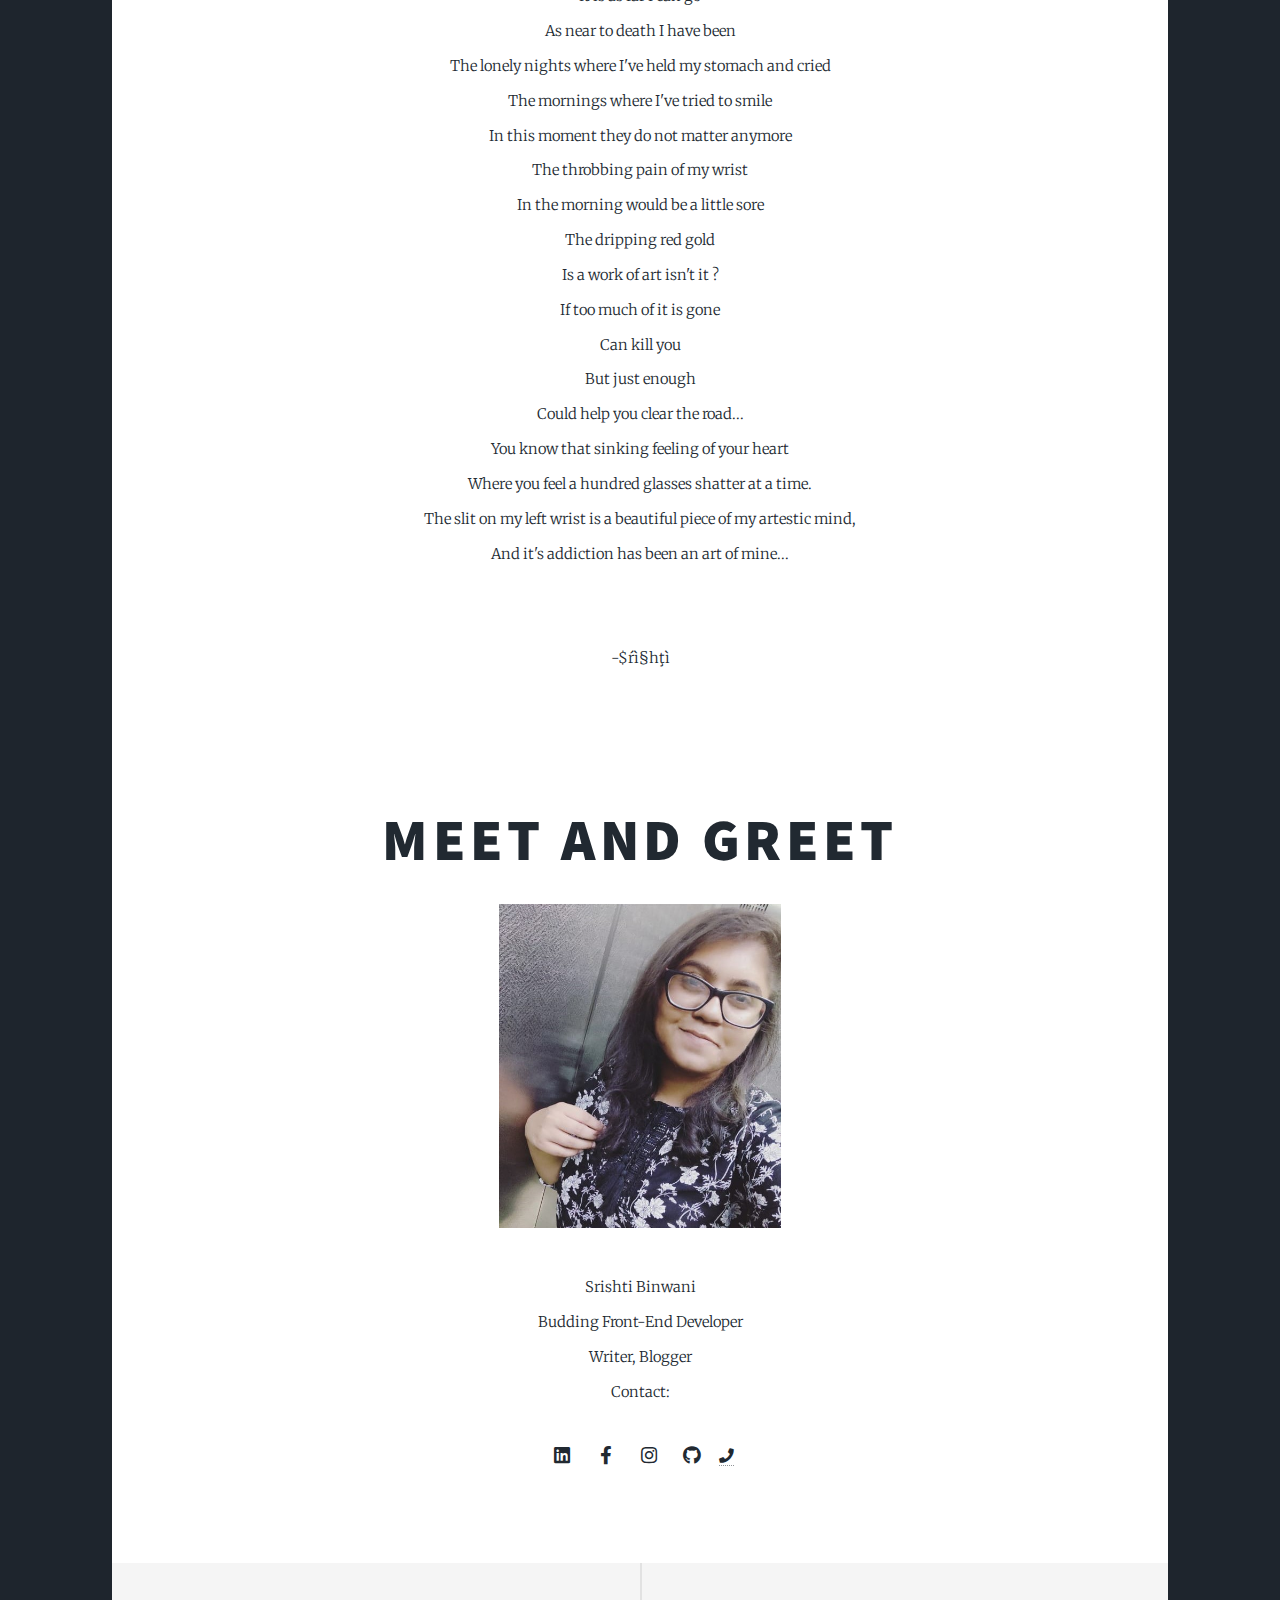
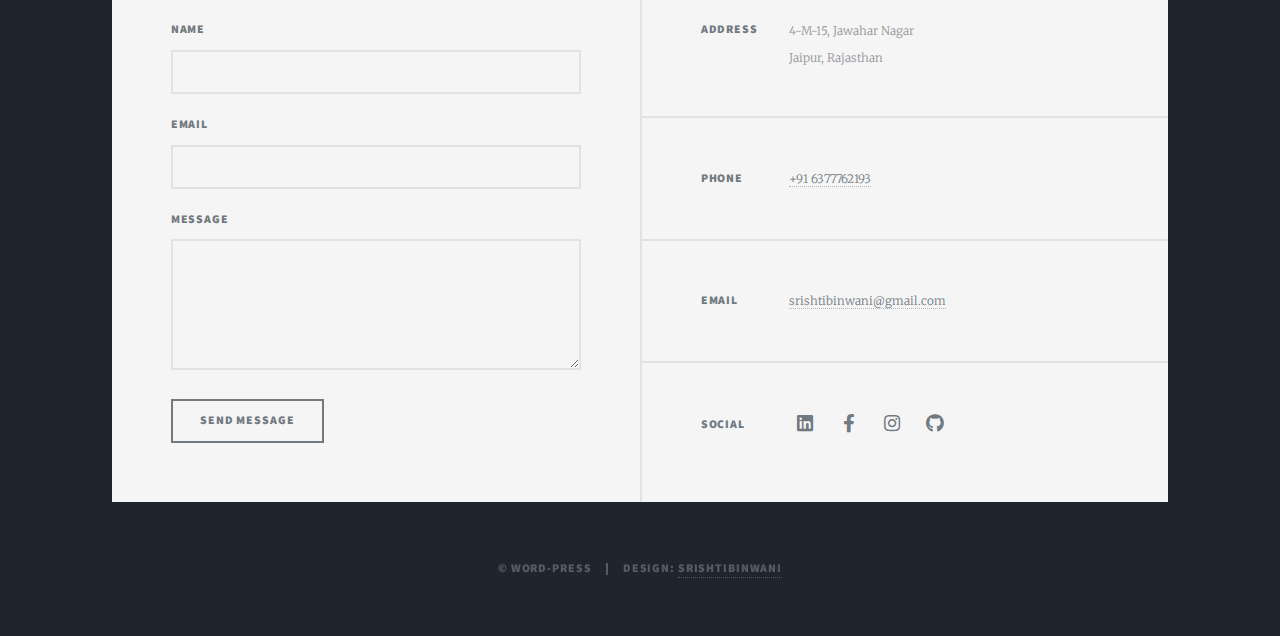
<file: Srishti.html>
<!DOCTYPE HTML>

<html>
		
	<head>
		<title>My Artistic Mind</title>
		<meta charset="utf-8" />
		<meta name="viewport" content="width=device-width, initial-scale=1, user-scalable=no" />
		<link rel="stylesheet" href="assets/css/main.css" />
		<link rel="icon" type="image/png" href="images/Untitled.png"/>
		<noscript><link rel="stylesheet" href="assets/css/noscript.css" /></noscript>	
	</head>
	<body class="is-preload">

		<!-- Wrapper -->
			<div id="wrapper">

				<!-- Header -->
					<header id="header">
						<a href="index.html" class="logo">Write With Us</a>
					</header>

				<!-- Nav -->
				<nav id="nav">
					<ul class="links">
						<li class="active"><a href="index.html">Blogs</a></li>
						<!-- <li class="active"><a href="generic.html">About Us</a></li> -->
						<!-- <li><a href="elements.html">Elements Reference</a></li> -->
					</ul>
					<ul class="icons">
						<li><a href="https://www.linkedin.com/in/srishti-b-345374140/" class="icon brands fa-linkedin"><span class="label">LinkedIn</span></a></li>
						<li><a href="https://www.facebook.com/srishti.binwani.1/" class="icon brands fa-facebook-f"><span class="label">Facebook</span></a></li>
						<li><a href="https://www.instagram.com/__srishti10__/" class="icon brands fa-instagram"><span class="label">Instagram</span></a></li>
						<li><a href="https://github.com/srishti-10" class="icon brands fa-github"><span class="label">GitHub</span></a></li>
					</ul>
				</nav>

				<!-- Main -->
					<div id="main">

						<!-- Post -->
							<section class="post">
								<header class="major">
									<!-- <span class="date">April 25, 2017</span> -->
									<h1>My Artistic Mind<br />
									</h1>
									<p>posted by: Srishti Binwani</p>
								</header>
								<p style="text-align: center;"><img src="images/srishti.jpg" width="60%" alt="" /></p>
                                <p style="text-align: center;">
                                    The pit of my stomach <br>
                                    It feels like it's been carrying this impending weight <br>
                                    Of emotions that have made me reach insanity <br>
                                    The sinking heart holds a thousand unknowns <br>
                                    That my mind knows not <br>
                                    The beauty in the pain  <br>
                                    Like the first cigarette on a winter morning <br>
                                    Hits right back home <br>
                                    A single slit  <br>
                                    And I watch slowly the pain leaving my body <br>
                                    Dripping down to the cold floor <br>
                                    With half hearted promises of people <br>
                                    That don't matter anymore... <br>
                                    The blade in a little deeper <br>
                                    Skin still holds its shape  <br>
                                    But am I revelling the pain <br>
                                    Have I started to enjoy it again ? <br>
                                    The final push and a final surge <br>
                                    It is as far I can go <br>
                                    As near to death I have been <br>
                                    The lonely nights where I've held my stomach and cried <br>
                                    The mornings where I've tried to smile <br>
                                    In this moment they do not matter anymore <br>
                                    The throbbing pain of my wrist <br>
                                    In the morning would be a little sore <br>
                                    The dripping red gold <br>
                                    Is a work of art isn't it ? <br>
                                    If too much of it is gone <br>
                                    Can kill you <br>
                                    But just enough <br>
                                    Could help you clear the road... <br>
                                    You know that sinking feeling of your heart <br>
                                    Where you feel a hundred glasses shatter at a time. <br>
                                    The slit on my left wrist is a beautiful piece of my artestic mind, <br>
                                    And it's addiction has been an art of mine... <br> <br> <br>
                                    -$ŕì§hţì <br>
                                </p> <br> <br> <br> 
								<h1 style="text-align: center;">Meet And Greet<br /> </h1>
								<p style="text-align: center;"><img src="images/EJRQ2543.JPG" width="30%" alt=""></p>
								<p style="text-align: center;">Srishti Binwani <br> Budding Front-End Developer <br> Writer, Blogger <br> Contact: <br>
									<ul class="icons" style="text-align: center;">
										<li><a href="https://www.linkedin.com/in/srishti-b-345374140/" class="icon brands fa-linkedin"><span class="label">LinkedIn</span></a></li>
										<li><a href="https://www.facebook.com/srishti.binwani.1/" class="icon brands fa-facebook-f"><span class="label">Facebook</span></a></li>
										<li><a href="https://www.instagram.com/__srishti10__/" class="icon brands fa-instagram"><span class="label">Instagram</span></a></li>
										<li><a href="https://github.com/srishti-10" class="icon brands fa-github"><span class="label">GitHub</span></a></li>
										<li><a href="tel: +91 6377762193"><i class="fa fa-phone m-l-21" aria-hidden="true"></i></a></li>
									</ul>
								</p>



							</section>

					</div>

					<!-- Footer -->
					<footer id="footer">
						<section>
							<form method="post" action="#">
								<div class="fields">
									<div class="field">
										<label for="name">Name</label>
										<input type="text" name="name" id="name" />
									</div>
									<div class="field">
										<label for="email">Email</label>
										<input type="text" name="email" id="email" />
									</div>
									<div class="field">
										<label for="message">Message</label>
										<textarea name="message" id="message" rows="3"></textarea>
									</div>
								</div>
								<ul class="actions">
									<li><input type="submit" value="Send Message" /></li>
								</ul>
							</form>
						</section>
						<section class="split contact">
							<section class="alt">
								<h3>Address</h3>
								<p>4-M-15, Jawahar Nagar<br />
								Jaipur, Rajasthan</p>
							</section>
							<section>
								<h3>Phone</h3>
								<p><a href="#">+91 6377762193</a></p>
							</section>
							<section>
								<h3>Email</h3>
								<p><a href="mailto:srishtibinwani@gmail.com">srishtibinwani@gmail.com</a></p>
							</section>
							<section>
								<h3>Social</h3>
								<ul class="icons">
									<li><a href="https://www.linkedin.com/in/srishti-b-345374140/" class="icon brands fa-linkedin"><span class="label">LinkedIn</span></a></li>
									<li><a href="https://www.facebook.com/srishti.binwani.1/" class="icon brands fa-facebook-f"><span class="label">Facebook</span></a></li>
									<li><a href="https://www.instagram.com/__srishti10__/" class="icon brands fa-instagram"><span class="label">Instagram</span></a></li>
									<li><a href="https://github.com/srishti-10" class="icon brands fa-github"><span class="label">GitHub</span></a></li>
								</ul>
							</section>
						</section>
					</footer>

				<!-- Copyright -->
					<div id="copyright">
						<ul><li>&copy; Word-Press</li><li>Design: <a href="mailto:srishtibinwani@gmail.com">srishtibinwani</a></li></ul>
					</div>

			</div>

		<!-- Scripts -->
			<script src="assets/js/jquery.min.js"></script>
			<script src="assets/js/jquery.scrollex.min.js"></script>
			<script src="assets/js/jquery.scrolly.min.js"></script>
			<script src="assets/js/browser.min.js"></script>
			<script src="assets/js/breakpoints.min.js"></script>
			<script src="assets/js/util.js"></script>
			<script src="assets/js/main.js"></script>

	</body>
</html>
</file>
<file: assets/css/main.css>
@import url(fontawesome-all.min.css);
@import url("https://fonts.googleapis.com/css?family=Merriweather:300,700,300italic,700italic|Source+Sans+Pro:900");

/*
	Massively by HTML5 UP
	html5up.net | @ajlkn
	Free for personal and commercial use under the CCA 3.0 license (html5up.net/license)
*/

html, body, div, span, applet, object,
iframe, h1, h2, h3, h4, h5, h6, p, blockquote,
pre, a, abbr, acronym, address, big, cite,
code, del, dfn, em, img, ins, kbd, q, s, samp,
small, strike, strong, sub, sup, tt, var, b,
u, i, center, dl, dt, dd, ol, ul, li, fieldset,
form, label, legend, table, caption, tbody,
tfoot, thead, tr, th, td, article, aside,
canvas, details, embed, figure, figcaption,
footer, header, hgroup, menu, nav, output, ruby,
section, summary, time, mark, audio, video {
	margin: 0;
	padding: 0;
	border: 0;
	font-size: 100%;
	font: inherit;
	vertical-align: baseline;}


	
article, aside, details, figcaption, figure,
footer, header, hgroup, menu, nav, section {
	display: block;}

body {
	line-height: 1;
}

ol, ul {
	list-style: none;
}

blockquote, q {
	quotes: none;
}

	blockquote:before, blockquote:after, q:before, q:after {
		content: '';
		content: none;
	}

table {
	border-collapse: collapse;
	border-spacing: 0;
}

body {
	-webkit-text-size-adjust: none;
}

mark {
	background-color: transparent;
	color: inherit;
}

input::-moz-focus-inner {
	border: 0;
	padding: 0;
}

input, select, textarea {
	-moz-appearance: none;
	-webkit-appearance: none;
	-ms-appearance: none;
	appearance: none;
}

/* Basic */

	@-ms-viewport {
		width: device-width;
	}

	body {
		-ms-overflow-style: scrollbar;
	}

	@media screen and (max-width: 480px) {

		html, body {
			min-width: 320px;
		}

	}

	html {
		box-sizing: border-box;
	}

	*, *:before, *:after {
		box-sizing: inherit;
	}

	body {
		background-color: #1e252d;
	}

		body.is-preload *, body.is-preload *:before, body.is-preload *:after {
			-moz-animation: none !important;
			-webkit-animation: none !important;
			-ms-animation: none !important;
			animation: none !important;
			-moz-transition: none !important;
			-webkit-transition: none !important;
			-ms-transition: none !important;
			transition: none !important;
		}

/* Type */

	html {
		font-size: 16pt;
	}

		@media screen and (max-width: 1680px) {

			html {
				font-size: 12pt;
			}

		}

		@media screen and (max-width: 1280px) {

			html {
				font-size: 11pt;
			}

		}

		@media screen and (max-width: 360px) {

			html {
				font-size: 10pt;
			}

		}

	body {
		color: #212931;
	}

	body, input, select, textarea {
		font-family: "Merriweather", Georgia, serif;
		font-weight: 300;
		font-size: 1rem;
		line-height: 2.375;
	}

	a {
		-moz-transition: color 0.2s ease-in-out, background-color 0.2s ease-in-out, border-color 0.2s ease-in-out, box-shadow 0.2s ease-in-out;
		-webkit-transition: color 0.2s ease-in-out, background-color 0.2s ease-in-out, border-color 0.2s ease-in-out, box-shadow 0.2s ease-in-out;
		-ms-transition: color 0.2s ease-in-out, background-color 0.2s ease-in-out, border-color 0.2s ease-in-out, box-shadow 0.2s ease-in-out;
		transition: color 0.2s ease-in-out, background-color 0.2s ease-in-out, border-color 0.2s ease-in-out, box-shadow 0.2s ease-in-out;
		border-bottom: dotted 1px;
		text-decoration: none;
	}

		a:hover {
			border-bottom-color: transparent;
		}

	strong, b {
		font-weight: 600;
	}

	em, i {
		font-style: italic;
	}

	p {
		text-align: justify;
		margin: 0 0 2rem 0;
	}

	h1, h2, h3, h4, h5, h6 {
		font-family: "Source Sans Pro", Helvetica, sans-serif;
		font-weight: 900;
		line-height: 1.5;
		letter-spacing: 0.075em;
		text-transform: uppercase;
		margin: 0 0 1rem 0;
	}

		h1 a, h2 a, h3 a, h4 a, h5 a, h6 a {
			border-bottom: 0;
			color: inherit;
			text-decoration: none;
		}

	h1 {
		font-size: 4rem;
		line-height: 1.1;
		margin: 0 0 2rem 0;
	}

	h2 {
		font-size: 1.75rem;
		line-height: 1.3;
		margin: 0 0 1.5rem 0;
	}

	h3 {
		font-size: 1.25rem;
		margin: 0 0 1.5rem 0;
	}

	h4 {
		font-size: 1rem;
	}

	h5 {
		font-size: 0.9rem;
	}

	h6 {
		font-size: 0.8rem;
	}

	sub {
		font-size: 0.8rem;
		position: relative;
		top: 0.5rem;
	}

	sup {
		font-size: 0.8rem;
		position: relative;
		top: -0.5rem;
	}

	blockquote {
		border-left: solid 4px;
		font-style: italic;
		margin: 0 0 2rem 0;
		padding: 0.5rem 0 0.5rem 2rem;
	}

	code {
		border: solid 2px;
		font-family: "Courier New", monospace;
		font-size: 0.9rem;
		margin: 0 0.25rem;
		padding: 0.25rem 0.65rem;
	}

	pre {
		-webkit-overflow-scrolling: touch;
		font-family: "Courier New", monospace;
		font-size: 0.9rem;
		margin: 0 0 2rem 0;
	}

		pre code {
			display: block;
			line-height: 1.75;
			padding: 1rem 1.5rem;
			overflow-x: auto;
		}

	hr {
		border: 0;
		border-bottom: solid 2px;
		margin: 3rem 0;
	}

		hr.major {
			margin: 5rem 0;
		}

	.align-left {
		text-align: left;
	}

	.align-center {
		text-align: center;
	}

	.align-right {
		text-align: right;
	}

	input, select, textarea {
		color: #212931;
	}

	a {
		color: #212931;
		border-bottom-color: rgba(33, 41, 49, 0.5);
	}

		a:hover {
			border-bottom-color: transparent;
			color: #B0B0B0 !important;
		}

	strong, b {
		color: #212931;
	}

	h1, h2, h3, h4, h5, h6 {
		color: #212931;
	}

	blockquote {
		border-left-color: #eeeeee;
	}

	code {
		background: rgba(220, 220, 220, 0.25);
		border-color: #eeeeee;
	}

	hr {
		border-bottom-color: #eeeeee;
	}

/* Row */

	.row {
		display: flex;
		flex-wrap: wrap;
		box-sizing: border-box;
		align-items: stretch;
	}

		.row > * {
			box-sizing: border-box;
		}

		.row.gtr-uniform > * > :last-child {
			margin-bottom: 0;
		}

		.row.aln-left {
			justify-content: flex-start;
		}

		.row.aln-center {
			justify-content: center;
		}

		.row.aln-right {
			justify-content: flex-end;
		}

		.row.aln-top {
			align-items: flex-start;
		}

		.row.aln-middle {
			align-items: center;
		}

		.row.aln-bottom {
			align-items: flex-end;
		}

		.row > .imp {
			order: -1;
		}

		.row > .col-1 {
			width: 8.33333%;
		}

		.row > .off-1 {
			margin-left: 8.33333%;
		}

		.row > .col-2 {
			width: 16.66667%;
		}

		.row > .off-2 {
			margin-left: 16.66667%;
		}

		.row > .col-3 {
			width: 25%;
		}

		.row > .off-3 {
			margin-left: 25%;
		}

		.row > .col-4 {
			width: 33.33333%;
		}

		.row > .off-4 {
			margin-left: 33.33333%;
		}

		.row > .col-5 {
			width: 41.66667%;
		}

		.row > .off-5 {
			margin-left: 41.66667%;
		}

		.row > .col-6 {
			width: 50%;
		}

		.row > .off-6 {
			margin-left: 50%;
		}

		.row > .col-7 {
			width: 58.33333%;
		}

		.row > .off-7 {
			margin-left: 58.33333%;
		}

		.row > .col-8 {
			width: 66.66667%;
		}

		.row > .off-8 {
			margin-left: 66.66667%;
		}

		.row > .col-9 {
			width: 75%;
		}

		.row > .off-9 {
			margin-left: 75%;
		}

		.row > .col-10 {
			width: 83.33333%;
		}

		.row > .off-10 {
			margin-left: 83.33333%;
		}

		.row > .col-11 {
			width: 91.66667%;
		}

		.row > .off-11 {
			margin-left: 91.66667%;
		}

		.row > .col-12 {
			width: 100%;
		}

		.row > .off-12 {
			margin-left: 100%;
		}

		.row.gtr-0 {
			margin-top: 0;
			margin-left: 0rem;
		}

			.row.gtr-0 > * {
				padding: 0 0 0 0rem;
			}

			.row.gtr-0.gtr-uniform {
				margin-top: 0rem;
			}

				.row.gtr-0.gtr-uniform > * {
					padding-top: 0rem;
				}

		.row.gtr-25 {
			margin-top: 0;
			margin-left: -0.375rem;
		}

			.row.gtr-25 > * {
				padding: 0 0 0 0.375rem;
			}

			.row.gtr-25.gtr-uniform {
				margin-top: -0.375rem;
			}

				.row.gtr-25.gtr-uniform > * {
					padding-top: 0.375rem;
				}

		.row.gtr-50 {
			margin-top: 0;
			margin-left: -0.75rem;
		}

			.row.gtr-50 > * {
				padding: 0 0 0 0.75rem;
			}

			.row.gtr-50.gtr-uniform {
				margin-top: -0.75rem;
			}

				.row.gtr-50.gtr-uniform > * {
					padding-top: 0.75rem;
				}

		.row {
			margin-top: 0;
			margin-left: -1.5rem;
		}

			.row > * {
				padding: 0 0 0 1.5rem;
			}

			.row.gtr-uniform {
				margin-top: -1.5rem;
			}

				.row.gtr-uniform > * {
					padding-top: 1.5rem;
				}

		.row.gtr-150 {
			margin-top: 0;
			margin-left: -2.25rem;
		}

			.row.gtr-150 > * {
				padding: 0 0 0 2.25rem;
			}

			.row.gtr-150.gtr-uniform {
				margin-top: -2.25rem;
			}

				.row.gtr-150.gtr-uniform > * {
					padding-top: 2.25rem;
				}

		.row.gtr-200 {
			margin-top: 0;
			margin-left: -3rem;
		}

			.row.gtr-200 > * {
				padding: 0 0 0 3rem;
			}

			.row.gtr-200.gtr-uniform {
				margin-top: -3rem;
			}

				.row.gtr-200.gtr-uniform > * {
					padding-top: 3rem;
				}

		@media screen and (max-width: 1680px) {

			.row {
				display: flex;
				flex-wrap: wrap;
				box-sizing: border-box;
				align-items: stretch;
			}

				.row > * {
					box-sizing: border-box;
				}

				.row.gtr-uniform > * > :last-child {
					margin-bottom: 0;
				}

				.row.aln-left {
					justify-content: flex-start;
				}

				.row.aln-center {
					justify-content: center;
				}

				.row.aln-right {
					justify-content: flex-end;
				}

				.row.aln-top {
					align-items: flex-start;
				}

				.row.aln-middle {
					align-items: center;
				}

				.row.aln-bottom {
					align-items: flex-end;
				}

				.row > .imp-xlarge {
					order: -1;
				}

				.row > .col-1-xlarge {
					width: 8.33333%;
				}

				.row > .off-1-xlarge {
					margin-left: 8.33333%;
				}

				.row > .col-2-xlarge {
					width: 16.66667%;
				}

				.row > .off-2-xlarge {
					margin-left: 16.66667%;
				}

				.row > .col-3-xlarge {
					width: 25%;
				}

				.row > .off-3-xlarge {
					margin-left: 25%;
				}

				.row > .col-4-xlarge {
					width: 33.33333%;
				}

				.row > .off-4-xlarge {
					margin-left: 33.33333%;
				}

				.row > .col-5-xlarge {
					width: 41.66667%;
				}

				.row > .off-5-xlarge {
					margin-left: 41.66667%;
				}

				.row > .col-6-xlarge {
					width: 50%;
				}

				.row > .off-6-xlarge {
					margin-left: 50%;
				}

				.row > .col-7-xlarge {
					width: 58.33333%;
				}

				.row > .off-7-xlarge {
					margin-left: 58.33333%;
				}

				.row > .col-8-xlarge {
					width: 66.66667%;
				}

				.row > .off-8-xlarge {
					margin-left: 66.66667%;
				}

				.row > .col-9-xlarge {
					width: 75%;
				}

				.row > .off-9-xlarge {
					margin-left: 75%;
				}

				.row > .col-10-xlarge {
					width: 83.33333%;
				}

				.row > .off-10-xlarge {
					margin-left: 83.33333%;
				}

				.row > .col-11-xlarge {
					width: 91.66667%;
				}

				.row > .off-11-xlarge {
					margin-left: 91.66667%;
				}

				.row > .col-12-xlarge {
					width: 100%;
				}

				.row > .off-12-xlarge {
					margin-left: 100%;
				}

				.row.gtr-0 {
					margin-top: 0;
					margin-left: 0rem;
				}

					.row.gtr-0 > * {
						padding: 0 0 0 0rem;
					}

					.row.gtr-0.gtr-uniform {
						margin-top: 0rem;
					}

						.row.gtr-0.gtr-uniform > * {
							padding-top: 0rem;
						}

				.row.gtr-25 {
					margin-top: 0;
					margin-left: -0.375rem;
				}

					.row.gtr-25 > * {
						padding: 0 0 0 0.375rem;
					}

					.row.gtr-25.gtr-uniform {
						margin-top: -0.375rem;
					}

						.row.gtr-25.gtr-uniform > * {
							padding-top: 0.375rem;
						}

				.row.gtr-50 {
					margin-top: 0;
					margin-left: -0.75rem;
				}

					.row.gtr-50 > * {
						padding: 0 0 0 0.75rem;
					}

					.row.gtr-50.gtr-uniform {
						margin-top: -0.75rem;
					}

						.row.gtr-50.gtr-uniform > * {
							padding-top: 0.75rem;
						}

				.row {
					margin-top: 0;
					margin-left: -1.5rem;
				}

					.row > * {
						padding: 0 0 0 1.5rem;
					}

					.row.gtr-uniform {
						margin-top: -1.5rem;
					}

						.row.gtr-uniform > * {
							padding-top: 1.5rem;
						}

				.row.gtr-150 {
					margin-top: 0;
					margin-left: -2.25rem;
				}

					.row.gtr-150 > * {
						padding: 0 0 0 2.25rem;
					}

					.row.gtr-150.gtr-uniform {
						margin-top: -2.25rem;
					}

						.row.gtr-150.gtr-uniform > * {
							padding-top: 2.25rem;
						}

				.row.gtr-200 {
					margin-top: 0;
					margin-left: -3rem;
				}

					.row.gtr-200 > * {
						padding: 0 0 0 3rem;
					}

					.row.gtr-200.gtr-uniform {
						margin-top: -3rem;
					}

						.row.gtr-200.gtr-uniform > * {
							padding-top: 3rem;
						}

		}

		@media screen and (max-width: 1280px) {

			.row {
				display: flex;
				flex-wrap: wrap;
				box-sizing: border-box;
				align-items: stretch;
			}

				.row > * {
					box-sizing: border-box;
				}

				.row.gtr-uniform > * > :last-child {
					margin-bottom: 0;
				}

				.row.aln-left {
					justify-content: flex-start;
				}

				.row.aln-center {
					justify-content: center;
				}

				.row.aln-right {
					justify-content: flex-end;
				}

				.row.aln-top {
					align-items: flex-start;
				}

				.row.aln-middle {
					align-items: center;
				}

				.row.aln-bottom {
					align-items: flex-end;
				}

				.row > .imp-large {
					order: -1;
				}

				.row > .col-1-large {
					width: 8.33333%;
				}

				.row > .off-1-large {
					margin-left: 8.33333%;
				}

				.row > .col-2-large {
					width: 16.66667%;
				}

				.row > .off-2-large {
					margin-left: 16.66667%;
				}

				.row > .col-3-large {
					width: 25%;
				}

				.row > .off-3-large {
					margin-left: 25%;
				}

				.row > .col-4-large {
					width: 33.33333%;
				}

				.row > .off-4-large {
					margin-left: 33.33333%;
				}

				.row > .col-5-large {
					width: 41.66667%;
				}

				.row > .off-5-large {
					margin-left: 41.66667%;
				}

				.row > .col-6-large {
					width: 50%;
				}

				.row > .off-6-large {
					margin-left: 50%;
				}

				.row > .col-7-large {
					width: 58.33333%;
				}

				.row > .off-7-large {
					margin-left: 58.33333%;
				}

				.row > .col-8-large {
					width: 66.66667%;
				}

				.row > .off-8-large {
					margin-left: 66.66667%;
				}

				.row > .col-9-large {
					width: 75%;
				}

				.row > .off-9-large {
					margin-left: 75%;
				}

				.row > .col-10-large {
					width: 83.33333%;
				}

				.row > .off-10-large {
					margin-left: 83.33333%;
				}

				.row > .col-11-large {
					width: 91.66667%;
				}

				.row > .off-11-large {
					margin-left: 91.66667%;
				}

				.row > .col-12-large {
					width: 100%;
				}

				.row > .off-12-large {
					margin-left: 100%;
				}

				.row.gtr-0 {
					margin-top: 0;
					margin-left: 0rem;
				}

					.row.gtr-0 > * {
						padding: 0 0 0 0rem;
					}

					.row.gtr-0.gtr-uniform {
						margin-top: 0rem;
					}

						.row.gtr-0.gtr-uniform > * {
							padding-top: 0rem;
						}

				.row.gtr-25 {
					margin-top: 0;
					margin-left: -0.375rem;
				}

					.row.gtr-25 > * {
						padding: 0 0 0 0.375rem;
					}

					.row.gtr-25.gtr-uniform {
						margin-top: -0.375rem;
					}

						.row.gtr-25.gtr-uniform > * {
							padding-top: 0.375rem;
						}

				.row.gtr-50 {
					margin-top: 0;
					margin-left: -0.75rem;
				}

					.row.gtr-50 > * {
						padding: 0 0 0 0.75rem;
					}

					.row.gtr-50.gtr-uniform {
						margin-top: -0.75rem;
					}

						.row.gtr-50.gtr-uniform > * {
							padding-top: 0.75rem;
						}

				.row {
					margin-top: 0;
					margin-left: -1.5rem;
				}

					.row > * {
						padding: 0 0 0 1.5rem;
					}

					.row.gtr-uniform {
						margin-top: -1.5rem;
					}

						.row.gtr-uniform > * {
							padding-top: 1.5rem;
						}

				.row.gtr-150 {
					margin-top: 0;
					margin-left: -2.25rem;
				}

					.row.gtr-150 > * {
						padding: 0 0 0 2.25rem;
					}

					.row.gtr-150.gtr-uniform {
						margin-top: -2.25rem;
					}

						.row.gtr-150.gtr-uniform > * {
							padding-top: 2.25rem;
						}

				.row.gtr-200 {
					margin-top: 0;
					margin-left: -3rem;
				}

					.row.gtr-200 > * {
						padding: 0 0 0 3rem;
					}

					.row.gtr-200.gtr-uniform {
						margin-top: -3rem;
					}

						.row.gtr-200.gtr-uniform > * {
							padding-top: 3rem;
						}

		}

		@media screen and (max-width: 980px) {

			.row {
				display: flex;
				flex-wrap: wrap;
				box-sizing: border-box;
				align-items: stretch;
			}

				.row > * {
					box-sizing: border-box;
				}

				.row.gtr-uniform > * > :last-child {
					margin-bottom: 0;
				}

				.row.aln-left {
					justify-content: flex-start;
				}

				.row.aln-center {
					justify-content: center;
				}

				.row.aln-right {
					justify-content: flex-end;
				}

				.row.aln-top {
					align-items: flex-start;
				}

				.row.aln-middle {
					align-items: center;
				}

				.row.aln-bottom {
					align-items: flex-end;
				}

				.row > .imp-medium {
					order: -1;
				}

				.row > .col-1-medium {
					width: 8.33333%;
				}

				.row > .off-1-medium {
					margin-left: 8.33333%;
				}

				.row > .col-2-medium {
					width: 16.66667%;
				}

				.row > .off-2-medium {
					margin-left: 16.66667%;
				}

				.row > .col-3-medium {
					width: 25%;
				}

				.row > .off-3-medium {
					margin-left: 25%;
				}

				.row > .col-4-medium {
					width: 33.33333%;
				}

				.row > .off-4-medium {
					margin-left: 33.33333%;
				}

				.row > .col-5-medium {
					width: 41.66667%;
				}

				.row > .off-5-medium {
					margin-left: 41.66667%;
				}

				.row > .col-6-medium {
					width: 50%;
				}

				.row > .off-6-medium {
					margin-left: 50%;
				}

				.row > .col-7-medium {
					width: 58.33333%;
				}

				.row > .off-7-medium {
					margin-left: 58.33333%;
				}

				.row > .col-8-medium {
					width: 66.66667%;
				}

				.row > .off-8-medium {
					margin-left: 66.66667%;
				}

				.row > .col-9-medium {
					width: 75%;
				}

				.row > .off-9-medium {
					margin-left: 75%;
				}

				.row > .col-10-medium {
					width: 83.33333%;
				}

				.row > .off-10-medium {
					margin-left: 83.33333%;
				}

				.row > .col-11-medium {
					width: 91.66667%;
				}

				.row > .off-11-medium {
					margin-left: 91.66667%;
				}

				.row > .col-12-medium {
					width: 100%;
				}

				.row > .off-12-medium {
					margin-left: 100%;
				}

				.row.gtr-0 {
					margin-top: 0;
					margin-left: 0rem;
				}

					.row.gtr-0 > * {
						padding: 0 0 0 0rem;
					}

					.row.gtr-0.gtr-uniform {
						margin-top: 0rem;
					}

						.row.gtr-0.gtr-uniform > * {
							padding-top: 0rem;
						}

				.row.gtr-25 {
					margin-top: 0;
					margin-left: -0.375rem;
				}

					.row.gtr-25 > * {
						padding: 0 0 0 0.375rem;
					}

					.row.gtr-25.gtr-uniform {
						margin-top: -0.375rem;
					}

						.row.gtr-25.gtr-uniform > * {
							padding-top: 0.375rem;
						}

				.row.gtr-50 {
					margin-top: 0;
					margin-left: -0.75rem;
				}

					.row.gtr-50 > * {
						padding: 0 0 0 0.75rem;
					}

					.row.gtr-50.gtr-uniform {
						margin-top: -0.75rem;
					}

						.row.gtr-50.gtr-uniform > * {
							padding-top: 0.75rem;
						}

				.row {
					margin-top: 0;
					margin-left: -1.5rem;
				}

					.row > * {
						padding: 0 0 0 1.5rem;
					}

					.row.gtr-uniform {
						margin-top: -1.5rem;
					}

						.row.gtr-uniform > * {
							padding-top: 1.5rem;
						}

				.row.gtr-150 {
					margin-top: 0;
					margin-left: -2.25rem;
				}

					.row.gtr-150 > * {
						padding: 0 0 0 2.25rem;
					}

					.row.gtr-150.gtr-uniform {
						margin-top: -2.25rem;
					}

						.row.gtr-150.gtr-uniform > * {
							padding-top: 2.25rem;
						}

				.row.gtr-200 {
					margin-top: 0;
					margin-left: -3rem;
				}

					.row.gtr-200 > * {
						padding: 0 0 0 3rem;
					}

					.row.gtr-200.gtr-uniform {
						margin-top: -3rem;
					}

						.row.gtr-200.gtr-uniform > * {
							padding-top: 3rem;
						}

		}

		@media screen and (max-width: 736px) {

			.row {
				display: flex;
				flex-wrap: wrap;
				box-sizing: border-box;
				align-items: stretch;
			}

				.row > * {
					box-sizing: border-box;
				}

				.row.gtr-uniform > * > :last-child {
					margin-bottom: 0;
				}

				.row.aln-left {
					justify-content: flex-start;
				}

				.row.aln-center {
					justify-content: center;
				}

				.row.aln-right {
					justify-content: flex-end;
				}

				.row.aln-top {
					align-items: flex-start;
				}

				.row.aln-middle {
					align-items: center;
				}

				.row.aln-bottom {
					align-items: flex-end;
				}

				.row > .imp-small {
					order: -1;
				}

				.row > .col-1-small {
					width: 8.33333%;
				}

				.row > .off-1-small {
					margin-left: 8.33333%;
				}

				.row > .col-2-small {
					width: 16.66667%;
				}

				.row > .off-2-small {
					margin-left: 16.66667%;
				}

				.row > .col-3-small {
					width: 25%;
				}

				.row > .off-3-small {
					margin-left: 25%;
				}

				.row > .col-4-small {
					width: 33.33333%;
				}

				.row > .off-4-small {
					margin-left: 33.33333%;
				}

				.row > .col-5-small {
					width: 41.66667%;
				}

				.row > .off-5-small {
					margin-left: 41.66667%;
				}

				.row > .col-6-small {
					width: 50%;
				}

				.row > .off-6-small {
					margin-left: 50%;
				}

				.row > .col-7-small {
					width: 58.33333%;
				}

				.row > .off-7-small {
					margin-left: 58.33333%;
				}

				.row > .col-8-small {
					width: 66.66667%;
				}

				.row > .off-8-small {
					margin-left: 66.66667%;
				}

				.row > .col-9-small {
					width: 75%;
				}

				.row > .off-9-small {
					margin-left: 75%;
				}

				.row > .col-10-small {
					width: 83.33333%;
				}

				.row > .off-10-small {
					margin-left: 83.33333%;
				}

				.row > .col-11-small {
					width: 91.66667%;
				}

				.row > .off-11-small {
					margin-left: 91.66667%;
				}

				.row > .col-12-small {
					width: 100%;
				}

				.row > .off-12-small {
					margin-left: 100%;
				}

				.row.gtr-0 {
					margin-top: 0;
					margin-left: 0rem;
				}

					.row.gtr-0 > * {
						padding: 0 0 0 0rem;
					}

					.row.gtr-0.gtr-uniform {
						margin-top: 0rem;
					}

						.row.gtr-0.gtr-uniform > * {
							padding-top: 0rem;
						}

				.row.gtr-25 {
					margin-top: 0;
					margin-left: -0.375rem;
				}

					.row.gtr-25 > * {
						padding: 0 0 0 0.375rem;
					}

					.row.gtr-25.gtr-uniform {
						margin-top: -0.375rem;
					}

						.row.gtr-25.gtr-uniform > * {
							padding-top: 0.375rem;
						}

				.row.gtr-50 {
					margin-top: 0;
					margin-left: -0.75rem;
				}

					.row.gtr-50 > * {
						padding: 0 0 0 0.75rem;
					}

					.row.gtr-50.gtr-uniform {
						margin-top: -0.75rem;
					}

						.row.gtr-50.gtr-uniform > * {
							padding-top: 0.75rem;
						}

				.row {
					margin-top: 0;
					margin-left: -1.5rem;
				}

					.row > * {
						padding: 0 0 0 1.5rem;
					}

					.row.gtr-uniform {
						margin-top: -1.5rem;
					}

						.row.gtr-uniform > * {
							padding-top: 1.5rem;
						}

				.row.gtr-150 {
					margin-top: 0;
					margin-left: -2.25rem;
				}

					.row.gtr-150 > * {
						padding: 0 0 0 2.25rem;
					}

					.row.gtr-150.gtr-uniform {
						margin-top: -2.25rem;
					}

						.row.gtr-150.gtr-uniform > * {
							padding-top: 2.25rem;
						}

				.row.gtr-200 {
					margin-top: 0;
					margin-left: -3rem;
				}

					.row.gtr-200 > * {
						padding: 0 0 0 3rem;
					}

					.row.gtr-200.gtr-uniform {
						margin-top: -3rem;
					}

						.row.gtr-200.gtr-uniform > * {
							padding-top: 3rem;
						}

		}

		@media screen and (max-width: 480px) {

			.row {
				display: flex;
				flex-wrap: wrap;
				box-sizing: border-box;
				align-items: stretch;
			}

				.row > * {
					box-sizing: border-box;
				}

				.row.gtr-uniform > * > :last-child {
					margin-bottom: 0;
				}

				.row.aln-left {
					justify-content: flex-start;
				}

				.row.aln-center {
					justify-content: center;
				}

				.row.aln-right {
					justify-content: flex-end;
				}

				.row.aln-top {
					align-items: flex-start;
				}

				.row.aln-middle {
					align-items: center;
				}

				.row.aln-bottom {
					align-items: flex-end;
				}

				.row > .imp-xsmall {
					order: -1;
				}

				.row > .col-1-xsmall {
					width: 8.33333%;
				}

				.row > .off-1-xsmall {
					margin-left: 8.33333%;
				}

				.row > .col-2-xsmall {
					width: 16.66667%;
				}

				.row > .off-2-xsmall {
					margin-left: 16.66667%;
				}

				.row > .col-3-xsmall {
					width: 25%;
				}

				.row > .off-3-xsmall {
					margin-left: 25%;
				}

				.row > .col-4-xsmall {
					width: 33.33333%;
				}

				.row > .off-4-xsmall {
					margin-left: 33.33333%;
				}

				.row > .col-5-xsmall {
					width: 41.66667%;
				}

				.row > .off-5-xsmall {
					margin-left: 41.66667%;
				}

				.row > .col-6-xsmall {
					width: 50%;
				}

				.row > .off-6-xsmall {
					margin-left: 50%;
				}

				.row > .col-7-xsmall {
					width: 58.33333%;
				}

				.row > .off-7-xsmall {
					margin-left: 58.33333%;
				}

				.row > .col-8-xsmall {
					width: 66.66667%;
				}

				.row > .off-8-xsmall {
					margin-left: 66.66667%;
				}

				.row > .col-9-xsmall {
					width: 75%;
				}

				.row > .off-9-xsmall {
					margin-left: 75%;
				}

				.row > .col-10-xsmall {
					width: 83.33333%;
				}

				.row > .off-10-xsmall {
					margin-left: 83.33333%;
				}

				.row > .col-11-xsmall {
					width: 91.66667%;
				}

				.row > .off-11-xsmall {
					margin-left: 91.66667%;
				}

				.row > .col-12-xsmall {
					width: 100%;
				}

				.row > .off-12-xsmall {
					margin-left: 100%;
				}

				.row.gtr-0 {
					margin-top: 0;
					margin-left: 0rem;
				}

					.row.gtr-0 > * {
						padding: 0 0 0 0rem;
					}

					.row.gtr-0.gtr-uniform {
						margin-top: 0rem;
					}

						.row.gtr-0.gtr-uniform > * {
							padding-top: 0rem;
						}

				.row.gtr-25 {
					margin-top: 0;
					margin-left: -0.375rem;
				}

					.row.gtr-25 > * {
						padding: 0 0 0 0.375rem;
					}

					.row.gtr-25.gtr-uniform {
						margin-top: -0.375rem;
					}

						.row.gtr-25.gtr-uniform > * {
							padding-top: 0.375rem;
						}

				.row.gtr-50 {
					margin-top: 0;
					margin-left: -0.75rem;
				}

					.row.gtr-50 > * {
						padding: 0 0 0 0.75rem;
					}

					.row.gtr-50.gtr-uniform {
						margin-top: -0.75rem;
					}

						.row.gtr-50.gtr-uniform > * {
							padding-top: 0.75rem;
						}

				.row {
					margin-top: 0;
					margin-left: -1.5rem;
				}

					.row > * {
						padding: 0 0 0 1.5rem;
					}

					.row.gtr-uniform {
						margin-top: -1.5rem;
					}

						.row.gtr-uniform > * {
							padding-top: 1.5rem;
						}

				.row.gtr-150 {
					margin-top: 0;
					margin-left: -2.25rem;
				}

					.row.gtr-150 > * {
						padding: 0 0 0 2.25rem;
					}

					.row.gtr-150.gtr-uniform {
						margin-top: -2.25rem;
					}

						.row.gtr-150.gtr-uniform > * {
							padding-top: 2.25rem;
						}

				.row.gtr-200 {
					margin-top: 0;
					margin-left: -3rem;
				}

					.row.gtr-200 > * {
						padding: 0 0 0 3rem;
					}

					.row.gtr-200.gtr-uniform {
						margin-top: -3rem;
					}

						.row.gtr-200.gtr-uniform > * {
							padding-top: 3rem;
						}

		}

		@media screen and (max-width: 360px) {

			.row {
				display: flex;
				flex-wrap: wrap;
				box-sizing: border-box;
				align-items: stretch;
			}

				.row > * {
					box-sizing: border-box;
				}

				.row.gtr-uniform > * > :last-child {
					margin-bottom: 0;
				}

				.row.aln-left {
					justify-content: flex-start;
				}

				.row.aln-center {
					justify-content: center;
				}

				.row.aln-right {
					justify-content: flex-end;
				}

				.row.aln-top {
					align-items: flex-start;
				}

				.row.aln-middle {
					align-items: center;
				}

				.row.aln-bottom {
					align-items: flex-end;
				}

				.row > .imp-xxsmall {
					order: -1;
				}

				.row > .col-1-xxsmall {
					width: 8.33333%;
				}

				.row > .off-1-xxsmall {
					margin-left: 8.33333%;
				}

				.row > .col-2-xxsmall {
					width: 16.66667%;
				}

				.row > .off-2-xxsmall {
					margin-left: 16.66667%;
				}

				.row > .col-3-xxsmall {
					width: 25%;
				}

				.row > .off-3-xxsmall {
					margin-left: 25%;
				}

				.row > .col-4-xxsmall {
					width: 33.33333%;
				}

				.row > .off-4-xxsmall {
					margin-left: 33.33333%;
				}

				.row > .col-5-xxsmall {
					width: 41.66667%;
				}

				.row > .off-5-xxsmall {
					margin-left: 41.66667%;
				}

				.row > .col-6-xxsmall {
					width: 50%;
				}

				.row > .off-6-xxsmall {
					margin-left: 50%;
				}

				.row > .col-7-xxsmall {
					width: 58.33333%;
				}

				.row > .off-7-xxsmall {
					margin-left: 58.33333%;
				}

				.row > .col-8-xxsmall {
					width: 66.66667%;
				}

				.row > .off-8-xxsmall {
					margin-left: 66.66667%;
				}

				.row > .col-9-xxsmall {
					width: 75%;
				}

				.row > .off-9-xxsmall {
					margin-left: 75%;
				}

				.row > .col-10-xxsmall {
					width: 83.33333%;
				}

				.row > .off-10-xxsmall {
					margin-left: 83.33333%;
				}

				.row > .col-11-xxsmall {
					width: 91.66667%;
				}

				.row > .off-11-xxsmall {
					margin-left: 91.66667%;
				}

				.row > .col-12-xxsmall {
					width: 100%;
				}

				.row > .off-12-xxsmall {
					margin-left: 100%;
				}

				.row.gtr-0 {
					margin-top: 0;
					margin-left: 0rem;
				}

					.row.gtr-0 > * {
						padding: 0 0 0 0rem;
					}

					.row.gtr-0.gtr-uniform {
						margin-top: 0rem;
					}

						.row.gtr-0.gtr-uniform > * {
							padding-top: 0rem;
						}

				.row.gtr-25 {
					margin-top: 0;
					margin-left: -0.375rem;
				}

					.row.gtr-25 > * {
						padding: 0 0 0 0.375rem;
					}

					.row.gtr-25.gtr-uniform {
						margin-top: -0.375rem;
					}

						.row.gtr-25.gtr-uniform > * {
							padding-top: 0.375rem;
						}

				.row.gtr-50 {
					margin-top: 0;
					margin-left: -0.75rem;
				}

					.row.gtr-50 > * {
						padding: 0 0 0 0.75rem;
					}

					.row.gtr-50.gtr-uniform {
						margin-top: -0.75rem;
					}

						.row.gtr-50.gtr-uniform > * {
							padding-top: 0.75rem;
						}

				.row {
					margin-top: 0;
					margin-left: -1.5rem;
				}

					.row > * {
						padding: 0 0 0 1.5rem;
					}

					.row.gtr-uniform {
						margin-top: -1.5rem;
					}

						.row.gtr-uniform > * {
							padding-top: 1.5rem;
						}

				.row.gtr-150 {
					margin-top: 0;
					margin-left: -2.25rem;
				}

					.row.gtr-150 > * {
						padding: 0 0 0 2.25rem;
					}

					.row.gtr-150.gtr-uniform {
						margin-top: -2.25rem;
					}

						.row.gtr-150.gtr-uniform > * {
							padding-top: 2.25rem;
						}

				.row.gtr-200 {
					margin-top: 0;
					margin-left: -3rem;
				}

					.row.gtr-200 > * {
						padding: 0 0 0 3rem;
					}

					.row.gtr-200.gtr-uniform {
						margin-top: -3rem;
					}

						.row.gtr-200.gtr-uniform > * {
							padding-top: 3rem;
						}

		}

/* Box */

	.box {
		border: solid 2px;
		margin-bottom: 2rem;
		padding: 1.5rem;
	}

		.box > :last-child,
		.box > :last-child > :last-child,
		.box > :last-child > :last-child > :last-child {
			margin-bottom: 0;
		}

		.box.alt {
			border: 0;
			border-radius: 0;
			padding: 0;
		}

	.box {
		border-color: #eeeeee;
	}

/* Button */

	input[type="submit"],
	input[type="reset"],
	input[type="button"],
	button,
	.button {
		-moz-appearance: none;
		-webkit-appearance: none;
		-ms-appearance: none;
		appearance: none;
		-moz-transition: background-color 0.2s ease-in-out, box-shadow 0.2s ease-in-out, color 0.2s ease-in-out;
		-webkit-transition: background-color 0.2s ease-in-out, box-shadow 0.2s ease-in-out, color 0.2s ease-in-out;
		-ms-transition: background-color 0.2s ease-in-out, box-shadow 0.2s ease-in-out, color 0.2s ease-in-out;
		transition: background-color 0.2s ease-in-out, box-shadow 0.2s ease-in-out, color 0.2s ease-in-out;
		border: 0;
		border-radius: 0;
		cursor: pointer;
		display: inline-block;
		font-family: "Source Sans Pro", Helvetica, sans-serif;
		font-size: 0.8rem;
		font-weight: 900;
		letter-spacing: 0.075em;
		height: 3rem;
		line-height: 3rem;
		padding: 0 2rem;
		text-align: center;
		text-decoration: none;
		text-transform: uppercase;
		white-space: nowrap;
	}

		input[type="submit"].icon:before,
		input[type="reset"].icon:before,
		input[type="button"].icon:before,
		button.icon:before,
		.button.icon:before {
			margin-right: 0.5rem;
		}

		input[type="submit"].icon.solo,
		input[type="reset"].icon.solo,
		input[type="button"].icon.solo,
		button.icon.solo,
		.button.icon.solo {
			position: relative;
			width: 4rem;
			height: 4rem;
			line-height: 4rem;
			border-radius: 4rem;
			text-indent: 4rem;
			overflow: hidden;
			padding: 0;
			white-space: nowrap;
		}

			input[type="submit"].icon.solo:before,
			input[type="reset"].icon.solo:before,
			input[type="button"].icon.solo:before,
			button.icon.solo:before,
			.button.icon.solo:before {
				position: absolute;
				display: block;
				top: 0;
				left: 0;
				width: inherit;
				height: inherit;
				line-height: inherit;
				font-size: 1.25rem;
				margin-right: 0;
				text-align: center;
				text-indent: 0;
			}

		input[type="submit"].fit,
		input[type="reset"].fit,
		input[type="button"].fit,
		button.fit,
		.button.fit {
			width: 100%;
		}

		input[type="submit"].small,
		input[type="reset"].small,
		input[type="button"].small,
		button.small,
		.button.small {
			font-size: 0.7rem;
			height: 2.5rem;
			line-height: 2.5rem;
			padding: 0 1.5rem;
		}

		input[type="submit"].large,
		input[type="reset"].large,
		input[type="button"].large,
		button.large,
		.button.large {
			font-size: 0.9rem;
			height: 3.5rem;
			line-height: 3.5rem;
			padding: 0 2.75rem;
		}

		@media screen and (max-width: 980px) {

			input[type="submit"],
			input[type="reset"],
			input[type="button"],
			button,
			.button {
				font-size: 0.9rem;
				height: 3.25rem;
				line-height: 3.25rem;
			}

				input[type="submit"].large,
				input[type="reset"].large,
				input[type="button"].large,
				button.large,
				.button.large {
					font-size: 1rem;
					height: 3.75rem;
					line-height: 3.75rem;
				}

		}

		input[type="submit"].disabled, input[type="submit"]:disabled,
		input[type="reset"].disabled,
		input[type="reset"]:disabled,
		input[type="button"].disabled,
		input[type="button"]:disabled,
		button.disabled,
		button:disabled,
		.button.disabled,
		.button:disabled {
			pointer-events: none;
			opacity: 0.25;
		}

	input[type="submit"],
	input[type="reset"],
	input[type="button"],
	button,
	.button {
		background-color: transparent;
		box-shadow: inset 0 0 0 2px #050505;
		color: #050505 !important;
	}

		input[type="submit"]:hover,
		input[type="reset"]:hover,
		input[type="button"]:hover,
		button:hover,
		.button:hover {
			box-shadow: inset 0 0 0 2px  #7c979e;
			color: #7c979e !important;
		}

		input[type="submit"].primary,
		input[type="reset"].primary,
		input[type="button"].primary,
		button.primary,
		.button.primary {
			background-color: #212931;
			box-shadow: none;
			color: #ffffff !important;
		}

			input[type="submit"].primary:hover,
			input[type="reset"].primary:hover,
			input[type="button"].primary:hover,
			button.primary:hover,
			.button.primary:hover {
				background-color: #7c979e;
			}

/* Form */

	form {
		margin: 0 0 2rem 0;
	}

		form > :last-child {
			margin-bottom: 0;
		}

		form > .fields {
			display: -moz-flex;
			display: -webkit-flex;
			display: -ms-flex;
			display: flex;
			-moz-flex-wrap: wrap;
			-webkit-flex-wrap: wrap;
			-ms-flex-wrap: wrap;
			flex-wrap: wrap;
			width: calc(100% + 3rem);
			margin: -1.5rem 0 2rem -1.5rem;
		}

			form > .fields > .field {
				-moz-flex-grow: 0;
				-webkit-flex-grow: 0;
				-ms-flex-grow: 0;
				flex-grow: 0;
				-moz-flex-shrink: 0;
				-webkit-flex-shrink: 0;
				-ms-flex-shrink: 0;
				flex-shrink: 0;
				padding: 1.5rem 0 0 1.5rem;
				width: calc(100% - 1.5rem);
			}

				form > .fields > .field.half {
					width: calc(50% - 0.75rem);
				}

				form > .fields > .field.third {
					width: calc(100%/3 - 0.5rem);
				}

				form > .fields > .field.quarter {
					width: calc(25% - 0.375rem);
				}

		@media screen and (max-width: 480px) {

			form > .fields {
				width: calc(100% + 3rem);
				margin: -1.5rem 0 2rem -1.5rem;
			}

				form > .fields > .field {
					padding: 1.5rem 0 0 1.5rem;
					width: calc(100% - 1.5rem);
				}

					form > .fields > .field.half {
						width: calc(100% - 1.5rem);
					}

					form > .fields > .field.third {
						width: calc(100% - 1.5rem);
					}

					form > .fields > .field.quarter {
						width: calc(100% - 1.5rem);
					}

		}

	label {
		display: block;
		font-family: "Source Sans Pro", Helvetica, sans-serif;
		font-weight: 900;
		line-height: 1.5;
		letter-spacing: 0.075em;
		font-size: 0.8rem;
		text-transform: uppercase;
		margin: 0 0 0.75rem 0;
	}

		@media screen and (max-width: 980px) {

			label {
				font-size: 0.9rem;
			}

		}

	input[type="text"],
	input[type="password"],
	input[type="email"],
	select,
	textarea {
		-moz-appearance: none;
		-webkit-appearance: none;
		-ms-appearance: none;
		appearance: none;
		background: transparent;
		border-radius: 0;
		border: solid 2px;
		color: inherit;
		display: block;
		outline: 0;
		padding: 0 1rem;
		text-decoration: none;
		width: 100%;
	}

		input[type="text"]:invalid,
		input[type="password"]:invalid,
		input[type="email"]:invalid,
		select:invalid,
		textarea:invalid {
			box-shadow: none;
		}

	select {
		background-size: 1.25rem;
		background-repeat: no-repeat;
		background-position: calc(100% - 1rem) center;
		height: 3rem;
		padding-right: 3rem;
		text-overflow: ellipsis;
	}

		select:focus::-ms-value {
			background-color: transparent;
		}

		select::-ms-expand {
			display: none;
		}

	input[type="text"],
	input[type="password"],
	input[type="email"],
	select {
		height: 3rem;
	}

	textarea {
		padding: 0.75rem 1rem;
	}

	input[type="checkbox"],
	input[type="radio"] {
		-moz-appearance: none;
		-webkit-appearance: none;
		-ms-appearance: none;
		appearance: none;
		display: block;
		float: left;
		margin-right: -2rem;
		opacity: 0;
		width: 1rem;
		z-index: -1;
	}

		input[type="checkbox"] + label,
		input[type="radio"] + label {
			text-decoration: none;
			cursor: pointer;
			display: inline-block;
			font-size: 1rem;
			letter-spacing: 0;
			font-family: "Merriweather", Georgia, serif;
			text-transform: none;
			font-weight: 300;
			padding-left: 2.8rem;
			padding-right: 1rem;
			position: relative;
		}

			input[type="checkbox"] + label:before,
			input[type="radio"] + label:before {
				-moz-osx-font-smoothing: grayscale;
				-webkit-font-smoothing: antialiased;
				display: inline-block;
				font-style: normal;
				font-variant: normal;
				text-rendering: auto;
				line-height: 1;
				text-transform: none !important;
				font-family: 'Font Awesome 5 Free';
				font-weight: 900;
			}

			input[type="checkbox"] + label:before,
			input[type="radio"] + label:before {
				border-radius: 0;
				border: solid 2px;
				content: '';
				display: inline-block;
				font-size: 0.8rem;
				height: 1.8rem;
				left: 0;
				line-height: 1.65rem;
				position: absolute;
				text-align: center;
				top: -0.125rem;
				width: 1.8rem;
			}

		input[type="checkbox"]:checked + label:before,
		input[type="radio"]:checked + label:before {
			content: '\f00c';
		}

	input[type="checkbox"] + label:before {
		border-radius: 0;
	}

	input[type="radio"] + label:before {
		border-radius: 100%;
	}

	::-webkit-input-placeholder {
		opacity: 1.0;
	}

	:-moz-placeholder {
		opacity: 1.0;
	}

	::-moz-placeholder {
		opacity: 1.0;
	}

	:-ms-input-placeholder {
		opacity: 1.0;
	}

	label {
		color: #212931;
	}

	input[type="text"],
	input[type="password"],
	input[type="email"],
	select,
	textarea {
		border-color: #eeeeee;
	}

		input[type="text"]:focus,
		input[type="password"]:focus,
		input[type="email"]:focus,
		select:focus,
		textarea:focus {
			border-color:  #7c979e;
		}

	select {
		background-image: url("data:image/svg+xml;charset=utf8,%3Csvg xmlns='http://www.w3.org/2000/svg' width='40' height='40' preserveAspectRatio='none' viewBox='0 0 40 40'%3E%3Cpath d='M9.4,12.3l10.4,10.4l10.4-10.4c0.2-0.2,0.5-0.4,0.9-0.4c0.3,0,0.6,0.1,0.9,0.4l3.3,3.3c0.2,0.2,0.4,0.5,0.4,0.9 c0,0.4-0.1,0.6-0.4,0.9L20.7,31.9c-0.2,0.2-0.5,0.4-0.9,0.4c-0.3,0-0.6-0.1-0.9-0.4L4.3,17.3c-0.2-0.2-0.4-0.5-0.4-0.9 c0-0.4,0.1-0.6,0.4-0.9l3.3-3.3c0.2-0.2,0.5-0.4,0.9-0.4S9.1,12.1,9.4,12.3z' fill='%23eeeeee' /%3E%3C/svg%3E");
	}

		select option {
			background-color: #ffffff;
			color: #212931;
		}

	.select-wrapper:before {
		color: #eeeeee;
	}

	input[type="checkbox"] + label,
	input[type="radio"] + label {
		color: #212931;
	}

		input[type="checkbox"] + label:before,
		input[type="radio"] + label:before {
			border-color: #eeeeee;
		}

	input[type="checkbox"]:checked + label:before,
	input[type="radio"]:checked + label:before {
		background-color: #212931;
		border-color: #212931;
		color: #ffffff;
	}

	input[type="checkbox"]:focus + label:before,
	input[type="radio"]:focus + label:before {
		border-color: #18bfef;
	}

	::-webkit-input-placeholder {
		color: #909498 !important;
	}

	:-moz-placeholder {
		color: #909498 !important;
	}

	::-moz-placeholder {
		color: #909498 !important;
	}

	:-ms-input-placeholder {
		color: #909498 !important;
	}

	.formerize-placeholder {
		color: #909498 !important;
	}

/* Icon */

	.icon {
		text-decoration: none;
		border-bottom: none;
		position: relative;
	}

		.icon:before {
			-moz-osx-font-smoothing: grayscale;
			-webkit-font-smoothing: antialiased;
			display: inline-block;
			font-style: normal;
			font-variant: normal;
			text-rendering: auto;
			line-height: 1;
			text-transform: none !important;
			font-family: 'Font Awesome 5 Free';
			font-weight: 400;
		}

		.icon > .label {
			display: none;
		}

		.icon:before {
			line-height: inherit;
		}

		.icon.solid:before {
			font-weight: 900;
		}

		.icon.brands:before {
			font-family: 'Font Awesome 5 Brands';
		}

/* Image */

	.image {
		border: 0;
		display: inline-block;
		position: relative;
	}

		.image img {
			display: block;
		}

		.image.left, .image.right {
			max-width: 40%;
		}

			.image.left img, .image.right img {
				width: 100%;
			}

		.image.left {
			float: left;
			margin: 0 2rem 2rem 0;
			top: 0.75rem;
		}

		.image.right {
			float: right;
			margin: 0 0 2rem 2rem;
			top: 0.75rem;
		}

		.image.fit {
			display: block;
			margin: 2.5rem 0;
			width: 100%;
		}

			.image.fit:first-child {
				margin-top: 0;
			}

			.image.fit img {
				width: 100%;
			}

		.image.main {
			display: block;
			margin: 4rem 0;
			width: 100%;
		}

			.image.main:first-child {
				margin-top: 0;
			}

			.image.main img {
				width: 100%;
			}

		@media screen and (max-width: 736px) {

			.image.fit {
				margin: 2rem 0;
			}

			.image.main {
				margin: 2rem 0;
			}

		}

	a.image {
		overflow: hidden;
	}

		a.image img {
			-moz-transition: -moz-transform 0.2s ease-out;
			-webkit-transition: -webkit-transform 0.2s ease-out;
			-ms-transition: -ms-transform 0.2s ease-out;
			transition: transform 0.2s ease-out;
		}

		a.image:hover img {
			-moz-transform: scale(1.05);
			-webkit-transform: scale(1.05);
			-ms-transform: scale(1.05);
			transform: scale(1.05);
		}

/* Actions */

	ul.actions {
		display: -moz-flex;
		display: -webkit-flex;
		display: -ms-flex;
		display: flex;
		cursor: default;
		list-style: none;
		margin-left: -1rem;
		padding-left: 0;
	}

		ul.actions li {
			padding: 0 0 0 1rem;
			vertical-align: middle;
		}

		ul.actions.special {
			-moz-justify-content: center;
			-webkit-justify-content: center;
			-ms-justify-content: center;
			justify-content: center;
			width: 100%;
			margin-left: 0;
		}

			ul.actions.special li:first-child {
				padding-left: 0;
			}

		ul.actions.stacked {
			-moz-flex-direction: column;
			-webkit-flex-direction: column;
			-ms-flex-direction: column;
			flex-direction: column;
			margin-left: 0;
		}

			ul.actions.stacked li {
				padding: 1.3rem 0 0 0;
			}

				ul.actions.stacked li:first-child {
					padding-top: 0;
				}

		ul.actions.fit {
			width: calc(100% + 1rem);
		}

			ul.actions.fit li {
				-moz-flex-grow: 1;
				-webkit-flex-grow: 1;
				-ms-flex-grow: 1;
				flex-grow: 1;
				-moz-flex-shrink: 1;
				-webkit-flex-shrink: 1;
				-ms-flex-shrink: 1;
				flex-shrink: 1;
				width: 100%;
			}

				ul.actions.fit li > * {
					width: 100%;
				}

			ul.actions.fit.stacked {
				width: 100%;
			}

		@media screen and (max-width: 480px) {

			ul.actions:not(.fixed) {
				-moz-flex-direction: column;
				-webkit-flex-direction: column;
				-ms-flex-direction: column;
				flex-direction: column;
				margin-left: 0;
				width: 100% !important;
			}

				ul.actions:not(.fixed) li {
					-moz-flex-grow: 1;
					-webkit-flex-grow: 1;
					-ms-flex-grow: 1;
					flex-grow: 1;
					-moz-flex-shrink: 1;
					-webkit-flex-shrink: 1;
					-ms-flex-shrink: 1;
					flex-shrink: 1;
					padding: 1rem 0 0 0;
					text-align: center;
					width: 100%;
				}

					ul.actions:not(.fixed) li > * {
						width: 100%;
					}

					ul.actions:not(.fixed) li:first-child {
						padding-top: 0;
					}

					ul.actions:not(.fixed) li input[type="submit"],
					ul.actions:not(.fixed) li input[type="reset"],
					ul.actions:not(.fixed) li input[type="button"],
					ul.actions:not(.fixed) li button,
					ul.actions:not(.fixed) li .button {
						width: 100%;
					}

						ul.actions:not(.fixed) li input[type="submit"].icon:before,
						ul.actions:not(.fixed) li input[type="reset"].icon:before,
						ul.actions:not(.fixed) li input[type="button"].icon:before,
						ul.actions:not(.fixed) li button.icon:before,
						ul.actions:not(.fixed) li .button.icon:before {
							margin-left: -0.5rem;
						}

		}

/* Icons */

	ul.icons {
		cursor: default;
		list-style: none;
		padding-left: 0;
	}

		ul.icons li {
			display: inline-block;
			padding: 0 0.5rem 0 0;
			vertical-align: middle;
		}

			ul.icons li:last-child {
				padding-right: 0;
			}

			ul.icons li .icon:before {
				width: 2.25rem;
				height: 2.25rem;
				line-height: 2.25rem;
				display: inline-block;
				text-align: center;
				border-radius: 100%;
				font-size: 1.25rem;
			}

		ul.icons.alt li .icon:before {
			-moz-transition: color 0.2s ease-in-out, background-color 0.2s ease-in-out, border-color 0.2s ease-in-out, box-shadow 0.2s ease-in-out;
			-webkit-transition: color 0.2s ease-in-out, background-color 0.2s ease-in-out, border-color 0.2s ease-in-out, box-shadow 0.2s ease-in-out;
			-ms-transition: color 0.2s ease-in-out, background-color 0.2s ease-in-out, border-color 0.2s ease-in-out, box-shadow 0.2s ease-in-out;
			transition: color 0.2s ease-in-out, background-color 0.2s ease-in-out, border-color 0.2s ease-in-out, box-shadow 0.2s ease-in-out;
			font-size: 1rem;
		}

/* List */

	ol {
		list-style: decimal;
		margin: 0 0 2rem 0;
		padding-left: 1.25rem;
	}

		ol li {
			padding-left: 0.25rem;
		}

	ul {
		list-style: disc;
		margin: 0 0 2rem 0;
		padding-left: 1rem;
	}

		ul li {
			padding-left: 0.5rem;
		}

		ul.divided {
			list-style: none;
			padding-left: 0;
		}

			ul.divided li {
				border-top: solid 1px;
				padding: 0.5rem 0;
			}

				ul.divided li:first-child {
					border-top: 0;
					padding-top: 0;
				}

	dl {
		margin: 0 0 2rem 0;
	}

		dl dt {
			display: block;
			font-weight: 600;
			margin: 0 0 1rem 0;
		}

		dl dd {
			margin-left: 2rem;
		}

	ul.divided li {
		border-top-color: #eeeeee;
	}

	ul.icons li a.icon:hover:before {
		color:  #7c979e;
	}

	ul.icons.alt li .icon:before {
		box-shadow: inset 0 0 0 2px #eeeeee;
	}

	ul.icons.alt li a.icon:hover:before {
		box-shadow: inset 0 0 0 2px  #7c979e;
	}

/* Section/Article */

	section.special, article.special {
		text-align: center;
	}

	header {
		cursor: default;
	}

		header > .date {
			display: block;
			font-size: 0.8rem;
			height: 1;
			margin: 0 0 1rem 0;
			position: relative;
		}

		header > p {
			font-style: italic;
		}

		header > h1 + p {
			font-size: 1.1rem;
			margin-top: -0.5rem;
			line-height: 2;
		}

		header > h2 + p {
			font-size: 1rem;
			margin-top: -0.75rem;
		}

		header > h3 + p {
			font-size: 0.9rem;
			margin-top: -0.75rem;
		}

		header > h4 + p {
			font-size: 0.8rem;
			margin-top: -0.75rem;
		}

		header.major {
			margin: 0 0 4rem 0;
			text-align: center;
		}

			header.major > :last-child {
				margin-bottom: 0;
			}

			header.major > p {
				margin-top: 0;
				text-align: center;
			}

			header.major > .date {
				font-size: 1rem;
				margin: 0 0 4rem 0;
			}

				header.major > .date:before, header.major > .date:after {
					content: '';
					display: block;
					position: absolute;
					top: 50%;
					width: calc(50% - 6rem);
					border-top: solid 2px;
				}

				header.major > .date:before {
					left: 0;
				}

				header.major > .date:after {
					right: 0;
				}

		@media screen and (max-width: 980px) {

			header br {
				display: none;
			}

		}

		@media screen and (max-width: 736px) {

			header.major {
				margin: 0 0 2rem 0;
			}

		}

	header.major .date:before, header.major .date:after {
		border-top-color: #eeeeee;
	}

/* Table */

	.table-wrapper {
		-webkit-overflow-scrolling: touch;
		overflow-x: auto;
	}

	table {
		margin: 0 0 2rem 0;
		width: 100%;
	}

		table tbody tr {
			border: solid 1px;
			border-left: 0;
			border-right: 0;
		}

		table td {
			padding: 0.75rem 0.75rem;
		}

		table th {
			font-family: "Source Sans Pro", Helvetica, sans-serif;
			font-size: 0.8rem;
			font-weight: 900;
			letter-spacing: 0.075em;
			line-height: 1.5;
			padding: 0 0.75rem 0.75rem 0.75rem;
			text-align: left;
			text-transform: uppercase;
		}

			@media screen and (max-width: 980px) {

				table th {
					font-size: 0.9rem;
				}

			}

		table thead {
			border-bottom: solid 2px;
		}

		table tfoot {
			border-top: solid 2px;
		}

		table.alt {
			border-collapse: separate;
		}

			table.alt tbody tr td {
				border: solid 1px;
				border-left-width: 0;
				border-top-width: 0;
			}

				table.alt tbody tr td:first-child {
					border-left-width: 1px;
				}

			table.alt tbody tr:first-child td {
				border-top-width: 1px;
			}

			table.alt thead {
				border-bottom: 0;
			}

			table.alt tfoot {
				border-top: 0;
			}

	table tbody tr {
		border-color: #eeeeee;
	}

		table tbody tr:nth-child(2n + 1) {
			background-color: rgba(220, 220, 220, 0.25);
		}

	table th {
		color: #212931;
	}

	table thead {
		border-bottom-color: #eeeeee;
	}

	table tfoot {
		border-top-color: #eeeeee;
	}

	table.alt tbody tr td {
		border-color: #eeeeee;
	}

/* Pagination */

	.pagination {
		display: -moz-inline-flex;
		display: -webkit-inline-flex;
		display: -ms-inline-flex;
		display: inline-flex;
		-moz-user-select: none;
		-webkit-user-select: none;
		-ms-user-select: none;
		user-select: none;
		cursor: default;
		list-style: none;
		margin: 0 0 2rem 2px;
		padding: 0;
	}

		.pagination a, .pagination span {
			-moz-transition: background-color 0.2s ease-in-out, border-color 0.2s ease-in-out, box-shadow 0.2s ease-in-out, color 0.2s ease-in-out;
			-webkit-transition: background-color 0.2s ease-in-out, border-color 0.2s ease-in-out, box-shadow 0.2s ease-in-out, color 0.2s ease-in-out;
			-ms-transition: background-color 0.2s ease-in-out, border-color 0.2s ease-in-out, box-shadow 0.2s ease-in-out, color 0.2s ease-in-out;
			transition: background-color 0.2s ease-in-out, border-color 0.2s ease-in-out, box-shadow 0.2s ease-in-out, color 0.2s ease-in-out;
			border: solid 2px;
			display: inline-block;
			font-family: "Source Sans Pro", Helvetica, sans-serif;
			font-size: 0.8rem;
			font-weight: 900;
			height: 3rem;
			letter-spacing: 0.075em;
			line-height: calc(3rem - 4px);
			margin-left: -2px;
			min-width: 3rem;
			position: relative;
			text-align: center;
			text-decoration: none;
			text-transform: uppercase;
		}

		.pagination .next, .pagination .previous {
			text-decoration: none;
			padding: 0 1.75rem;
		}

			.pagination .next:before, .pagination .previous:before {
				-moz-osx-font-smoothing: grayscale;
				-webkit-font-smoothing: antialiased;
				display: inline-block;
				font-style: normal;
				font-variant: normal;
				text-rendering: auto;
				line-height: 1;
				text-transform: none !important;
				font-family: 'Font Awesome 5 Free';
				font-weight: 900;
			}

			.pagination .next:before, .pagination .previous:before {
				display: inline-block;
				color: inherit !important;
				line-height: inherit;
			}

		.pagination .previous:before {
			content: '\f104';
			margin-right: 0.9375em;
		}

		.pagination .next:before {
			content: '\f105';
			float: right;
			margin-left: 0.9375em;
		}

		@media screen and (max-width: 980px) {

			.pagination a, .pagination span {
				font-size: 0.9rem;
			}

		}

		@media screen and (max-width: 480px) {

			.pagination .page, .pagination .extra {
				display: none;
			}

		}

	.pagination a, .pagination span {
		border-color: #eeeeee;
	}

	.pagination a {
		color: #212931 !important;
	}

		.pagination a:hover {
			color: #18bfef !important;
			border-color: #18bfef;
			z-index: 1;
		}

			.pagination a:hover + a,
			.pagination a:hover + span {
				border-left-color: #18bfef;
			}

		.pagination a.active {
			background-color: #eeeeee;
		}

	.pagination span {
		color: #eeeeee;
	}

/* Wrapper */

	#wrapper {
		-moz-transition: opacity 0.5s ease;
		-webkit-transition: opacity 0.5s ease;
		-ms-transition: opacity 0.5s ease;
		transition: opacity 0.5s ease;
		position: relative;
		z-index: 1;
		overflow: hidden;
	}

	#wrapper > .bg {
		position: absolute;
		top: 0;
		left: 0;
		width: 100%;
		height: 100%;
		background-color: #212931;
		background-image: url("../../images/overlay.png"), linear-gradient(0deg, rgba(0, 0, 0, 0.1), rgba(0, 0, 0, 0.1)), url("../../images/bg.jpg");
		background-size: auto,								auto,														100% auto;
		background-position: center,								center,														top center;
		background-repeat: repeat,								no-repeat,													no-repeat;
		background-attachment: scroll,								scroll,														scroll;
		z-index: -1;
	}

		#wrapper > .bg.fixed {
			position: fixed;
			width: 100vw;
			height: 100vh;
		}


		#wrapper.fade-in:before {
			pointer-events: none;
			-moz-transition: opacity 1s ease-in-out;
			-webkit-transition: opacity 1s ease-in-out;
			-ms-transition: opacity 1s ease-in-out;
			transition: opacity 1s ease-in-out;
			-moz-transition-delay: 0.75s;
			-webkit-transition-delay: 0.75s;
			-ms-transition-delay: 0.75s;
			transition-delay: 0.75s;
			background: #1e252d;
			content: '';
			display: block;
			height: 100%;
			left: 0;
			opacity: 0;
			position: fixed;
			top: 0;
			width: 100%;
		}

		body.is-preload #wrapper.fade-in:before {
			opacity: 1;
		}

		@media screen and (orientation: portrait) {

			#wrapper > .bg {
				background-size: auto,								auto,														auto 175%;
			}

		}

/* Intro */

	#intro {
		color: #ffffff;
		padding: 8rem 4rem 6rem 4rem ;
		-moz-align-items: center;
		-webkit-align-items: center;
		-ms-align-items: center;
		align-items: center;
		display: -moz-flex;
		display: -webkit-flex;
		display: -ms-flex;
		display: flex;
		-moz-flex-direction: column;
		-webkit-flex-direction: column;
		-ms-flex-direction: column;
		flex-direction: column;
		-moz-justify-content: -moz-flex-end;
		-webkit-justify-content: -webkit-flex-end;
		-ms-justify-content: -ms-flex-end;
		justify-content: flex-end;
		-moz-transition: opacity 1s ease, -moz-transform 1s ease;
		-webkit-transition: opacity 1s ease, -webkit-transform 1s ease;
		-ms-transition: opacity 1s ease, -ms-transform 1s ease;
		transition: opacity 1s ease, transform 1s ease;
		position: relative;
		cursor: default;
		text-align: center;
		z-index: 1;
		min-height: 100vh;
	}

		#intro input, #intro select, #intro textarea {
			color: #ffffff;
		}

		#intro a {
			color: #ffffff;
			border-bottom-color: rgba(255, 255, 255, 0.5);
		}

			#intro a:hover {
				border-bottom-color: transparent;
				color: #18bfef !important;
			}

		#intro strong, #intro b {
			color: #ffffff;
		}

		#intro h1, #intro h2, #intro h3, #intro h4, #intro h5, #intro h6 {
			color: white;
			text-shadow: 4px 4px #1e252d;
		}

		#intro blockquote {
			border-left-color: #ffffff;
		}

		#intro code {
			background: rgba(255, 255, 255, 0.075);
			border-color: #ffffff;
		}

		#intro hr {
			border-bottom-color: #ffffff;
		}

		#intro input[type="submit"],
		#intro input[type="reset"],
		#intro input[type="button"],
		#intro button,
		#intro .button {
			background-color: transparent;
			box-shadow: inset 0 0 0 2px #ffffff;
			color: #ffffff !important;
		}

			#intro input[type="submit"]:hover,
			#intro input[type="reset"]:hover,
			#intro input[type="button"]:hover,
			#intro button:hover,
			#intro .button:hover {
				box-shadow: inset 0 0 0 2px  #7c979e;
				color:  #7c979e !important;
			}

			#intro input[type="submit"].primary,
			#intro input[type="reset"].primary,
			#intro input[type="button"].primary,
			#intro button.primary,
			#intro .button.primary {
				background-color: #ffffff;
				box-shadow: none;
				color: #1e252d !important;
			}

				#intro input[type="submit"].primary:hover,
				#intro input[type="reset"].primary:hover,
				#intro input[type="button"].primary:hover,
				#intro button.primary:hover,
				#intro .button.primary:hover {
					background-color:  #7c979e;
				}

		#intro h1 {
			font-size: 5rem;
			line-height: 1;
		}

		#intro p {
			font-size: 1.25rem;
			font-style: italic;
			margin-top: -0.25rem;
			text-align: center;
			
		}

		#intro + #header {
			margin-top: -20rem;
		}

			#intro + #header .logo {
				-moz-transform: translateY(2rem);
				-webkit-transform: translateY(2rem);
				-ms-transform: translateY(2rem);
				transform: translateY(2rem);
				opacity: 0;
				visibility: hidden;
				/* text-shadow: 2px 4px #1e252d; */
			}

		#intro.hidden {
			pointer-events: none;
			-moz-transform: translateY(2rem);
			-webkit-transform: translateY(2rem);
			-ms-transform: translateY(2rem);
			transform: translateY(2rem);
			-moz-transition: opacity 0.5s ease, -moz-transform 0.5s ease, visibility 0.5s;
			-webkit-transition: opacity 0.5s ease, -webkit-transform 0.5s ease, visibility 0.5s;
			-ms-transition: opacity 0.5s ease, -ms-transform 0.5s ease, visibility 0.5s;
			transition: opacity 0.5s ease, transform 0.5s ease, visibility 0.5s;
			opacity: 0;
			visibility: hidden;
		}

			#intro.hidden + #header .logo {
				-moz-transform: translateY(0);
				-webkit-transform: translateY(0);
				-ms-transform: translateY(0);
				transform: translateY(0);
				opacity: 1;
				visibility: visible;
			}

		body.is-preload #intro {
			-moz-transform: translateY(2rem);
			-webkit-transform: translateY(2rem);
			-ms-transform: translateY(2rem);
			transform: translateY(2rem);
			opacity: 0;
		}

			body.is-preload #intro:not(.hidden) + #header + #nav {
				-moz-transform: translateY(4rem);
				-webkit-transform: translateY(4rem);
				-ms-transform: translateY(4rem);
				transform: translateY(4rem);
				opacity: 0;
			}

		@media screen and (max-width: 980px) {

			#intro {
				padding: 4rem 4rem 2rem 4rem ;
				min-height: 90vh;
			}

				#intro p br {
					display: none;
				}

				#intro + #header {
					margin-top: -14rem;
				}

		}

		@media screen and (max-width: 736px) {

			#intro {
				padding: 3rem 2rem 1rem 2rem ;
				min-height: 80vh;
			}

				#intro h1 {
					font-size: 3.25rem;
					line-height: 1.1;
					margin-bottom: 1rem;
				}

				#intro p {
					font-size: 1rem;
					margin-top: 0rem;
				}

				#intro .actions {
					display: none;
				}

		}

/* Header */

	#header {
		color: #0a0a0a;
		-moz-align-items: center;
		-webkit-align-items: center;
		-ms-align-items: center;
		align-items: center;
		display: -moz-flex;
		display: -webkit-flex;
		display: -ms-flex;
		display: flex;
		-moz-flex-direction: column;
		-webkit-flex-direction: column;
		-ms-flex-direction: column;
		flex-direction: column;
		-moz-justify-content: -moz-flex-end;
		-webkit-justify-content: -webkit-flex-end;
		-ms-justify-content: -ms-flex-end;
		justify-content: flex-end;
		pointer-events: none;
		-moz-user-select: none;
		-webkit-user-select: none;
		-ms-user-select: none;
		user-select: none;
		height: 20rem;
		padding-bottom: 8rem;
		position: relative;
		text-align: center;
		z-index: 2;
	}

		#header input, #header select, #header textarea {
			color: #ffffff;
		}

		#header a {
			color: #fcf9f9;
			border-bottom-color: rgba(255, 255, 255, 0.5);
		}

			#header a:hover {
				border-bottom-color: transparent;
				color:  #7c979e !important;
			}

		#header strong, #header b {
			color: #ffffff;
		}

		#header h1, #header h2, #header h3, #header h4, #header h5, #header h6 {
			color: #ffffff;
		}

		#header blockquote {
			border-left-color: #ffffff;
		}

		#header code {
			background: rgba(255, 255, 255, 0.075);
			border-color: #ffffff;
		}

		#header hr {
			border-bottom-color: #ffffff;
		}

		#header .logo {
			-moz-transition: border-color 0.2s ease-in-out, color 0.2s ease-in-out, opacity 0.5s ease, -moz-transform 0.5s ease, visibility 0.5s;
			-webkit-transition: border-color 0.2s ease-in-out, color 0.2s ease-in-out, opacity 0.5s ease, -webkit-transform 0.5s ease, visibility 0.5s;
			-ms-transition: border-color 0.2s ease-in-out, color 0.2s ease-in-out, opacity 0.5s ease, -ms-transform 0.5s ease, visibility 0.5s;
			transition: border-color 0.2s ease-in-out, color 0.2s ease-in-out, opacity 0.5s ease, transform 0.5s ease, visibility 0.5s;
			pointer-events: auto;
			border-style: solid;
			border-color: #fcfafa;
			border-width: 5px !important;
			font-family: "Source Sans Pro", Helvetica, sans-serif;
			font-size: 2.25rem;
			font-weight: 900;
			letter-spacing: 0.075em;
			line-height: 1;
			padding: 1rem 1.75rem;
			text-transform: uppercase;
			visibility: visible;
		}

			#header .logo:hover {
				border-color:  #7c979e !important;
				color:  #7c979e !important;
			}

		@media screen and (max-width: 980px) {

			#header {
				height: 14rem;
				padding-bottom: 4rem;
			}

		}

		@media screen and (max-width: 736px) {

			#header {
				padding-bottom: 3rem;
			}

				#header .logo {
					font-size: 1.75rem;
					border-width: 3px !important;
				}

		}

/* Nav */

	#nav {
		color: #ffffff;
		display: -moz-flex;
		display: -webkit-flex;
		display: -ms-flex;
		display: flex;
		-moz-transition: -moz-transform 1s ease, opacity 1s ease;
		-webkit-transition: -webkit-transform 1s ease, opacity 1s ease;
		-ms-transition: -ms-transform 1s ease, opacity 1s ease;
		transition: transform 1s ease, opacity 1s ease;
		background: rgba(255, 255, 255, 0.175);
		height: 4rem;
		line-height: 4rem;
		margin: -4rem auto 0 auto;
		overflow: hidden;
		padding: 0 2rem 0 0;
		position: relative;
		width: calc(100% - 4rem);
		max-width: 72rem;
		z-index: 2;
	}

		#nav ul.divided li {
			border-top-color: #ffffff;
		}

		#nav ul.icons li a.icon:hover:before {
			color:  #7c979e;
		}

		#nav ul.icons.alt li .icon:before {
			box-shadow: inset 0 0 0 2px #ffffff;
		}

		#nav ul.icons.alt li a.icon:hover:before {
			box-shadow: inset 0 0 0 2px  #7c979e;
		}

		#nav input, #nav select, #nav textarea {
			color: #ffffff;
		}

		#nav a {
			color: #ffffff;
			border-bottom-color: rgba(255, 255, 255, 0.5);
		}

			#nav a:hover {
				border-bottom-color: transparent;
				color:  #7c979e !important;
			}

		#nav strong, #nav b {
			color: #ffffff;
		}

		#nav h1, #nav h2, #nav h3, #nav h4, #nav h5, #nav h6 {
			color: #ffffff;
		}

		#nav blockquote {
			border-left-color: #ffffff;
		}

		#nav code {
			background: rgba(255, 255, 255, 0.075);
			border-color: #ffffff;
		}

		#nav hr {
			border-bottom-color: #ffffff;
		}

		#nav ul.links {
			display: -moz-flex;
			display: -webkit-flex;
			display: -ms-flex;
			display: flex;
			-moz-flex-grow: 1;
			-webkit-flex-grow: 1;
			-ms-flex-grow: 1;
			flex-grow: 1;
			-moz-flex-shrink: 1;
			-webkit-flex-shrink: 1;
			-ms-flex-shrink: 1;
			flex-shrink: 1;
			font-family: "Source Sans Pro", Helvetica, sans-serif;
			font-weight: 900;
			letter-spacing: 0.075em;
			list-style: none;
			margin-bottom: 0;
			padding-left: 0;
			text-transform: uppercase;
		}

			#nav ul.links li {
				display: block;
				padding-left: 0;
			}

				#nav ul.links li a {
					-moz-transition: background-color 0.2s ease-in-out, color 0.2s ease-in-out;
					-webkit-transition: background-color 0.2s ease-in-out, color 0.2s ease-in-out;
					-ms-transition: background-color 0.2s ease-in-out, color 0.2s ease-in-out;
					transition: background-color 0.2s ease-in-out, color 0.2s ease-in-out;
					display: block;
					font-size: 0.8rem;
					outline: none;
					padding: 0 2rem;
				}

					#nav ul.links li a:hover {
						color: inherit !important;
						background-color: rgba(255, 255, 255, 0.1);
					}

				#nav ul.links li.active {
					background-color: #ffffff;
				}

					#nav ul.links li.active a {
						color: #1e252d;
					}

						#nav ul.links li.active a:hover {
							color:  #7c979e !important;
						}

		#nav ul.icons {
			-moz-flex-grow: 0;
			-webkit-flex-grow: 0;
			-ms-flex-grow: 0;
			flex-grow: 0;
			-moz-flex-shrink: 0;
			-webkit-flex-shrink: 0;
			-ms-flex-shrink: 0;
			flex-shrink: 0;
			margin-bottom: 0;
		}

		@media screen and (max-width: 980px) {

			#nav {
				display: none;
			}

		}

/* Main */

	#main {
		background-color: #ffffff;
		position: relative;
		margin: 0 auto;
		width: calc(100% - 4rem);
		max-width: 72rem;
		z-index: 2;
	}

		#main > * {
			padding: 4rem 4rem 2rem 4rem ;
			border-top: solid 2px #eeeeee;
			margin: 0;
		}

			#main > *:first-child {
				border-top: 0;
			}

		#main > footer {
			text-align: center;
		}

		#main > .post {
			padding: 8rem 8rem 6rem 8rem ;
		}

			#main > .post header.major > .date {
				margin-top: -2rem;
			}

			#main > .post header.major > h1, #main > .post header.major h2 {
				font-size: 4rem;
				line-height: 1.1;
				margin: 0 0 2rem 0;
			}

			#main > .post.featured {
				text-align: center;
			}

			@media screen and (max-width: 1280px) {

				#main > .post {
					padding: 6rem 4rem 4rem 4rem ;
				}

			}

			@media screen and (max-width: 736px) {

				#main > .post {
					padding: 4rem 2rem 2rem 2rem ;
				}

					#main > .post header.major > .date {
						margin-top: -1rem;
						margin-bottom: 2rem;
					}

					#main > .post header.major > h1, #main > .post header.major h2 {
						font-size: 2.5rem;
						line-height: 1.2;
						margin: 0 0 1.5rem 0;
					}

			}

		#main > .posts {
			display: -moz-flex;
			display: -webkit-flex;
			display: -ms-flex;
			display: flex;
			-moz-flex-wrap: wrap;
			-webkit-flex-wrap: wrap;
			-ms-flex-wrap: wrap;
			flex-wrap: wrap;
			-moz-align-items: -moz-stretch;
			-webkit-align-items: -webkit-stretch;
			-ms-align-items: -ms-stretch;
			align-items: stretch;
			text-align: center;
			width: 100%;
			padding: 0;
		}

			#main > .posts > * {
				-moz-flex-shrink: 1;
				-webkit-flex-shrink: 1;
				-ms-flex-shrink: 1;
				flex-shrink: 1;
				-moz-flex-grow: 0;
				-webkit-flex-grow: 0;
				-ms-flex-grow: 0;
				flex-grow: 0;
			}

			#main > .posts > * {
				width: 50%;
			}

			#main > .posts > * {
				padding: 4rem;
				width: 50%;
			}

			#main > .posts > article {
				border-color: #eeeeee;
				border-left-width: 2px;
				border-style: solid;
				border-top-width: 2px;
				text-align: center;
			}

				#main > .posts > article > :last-child {
					margin-bottom: 0;
				}

				#main > .posts > article:nth-child(2n - 1) {
					border-left-width: 0;
				}

				#main > .posts > article:nth-child(-n + 2) {
					border-top-width: 0;
				}

			@media screen and (max-width: 980px) {

				#main > .posts > * {
					width: 50%;
				}

				#main > .posts > * {
					padding: 2.5rem;
					width: 50%;
				}

			}

			@media screen and (max-width: 736px) {

				#main > .posts > * {
					width: 100%;
				}

				#main > .posts > * {
					padding: 2rem;
					width: 100%;
				}

				#main > .posts > article:nth-child(2n - 1) {
					border-left-width: 2px;
				}

				#main > .posts > article:nth-child(-n + 2) {
					border-top-width: 2px;
				}

				#main > .posts > article:nth-child(n) {
					border-left-width: 0;
				}

				#main > .posts > article:nth-child(-n + 1) {
					border-top-width: 0;
				}

				#main > .posts > article .image {
					max-width: 25rem;
					margin-left: auto;
					margin-right: auto;
				}

			}

		@media screen and (max-width: 736px) {

			#main > * {
				padding: 2rem 2rem 0.1rem 2rem ;
			}

		}

		@media screen and (max-width: 480px) {

			#main {
				width: 100%;
			}

		}

/* Footer */

	#footer {
		color: #717981;
		display: -moz-flex;
		display: -webkit-flex;
		display: -ms-flex;
		display: flex;
		background-color: #f5f5f5;
		color: #909498;
		cursor: default;
		position: relative;
		margin: 0 auto;
		width: calc(100% - 4rem);
		max-width: 72rem;
		z-index: 2;
	}

		#footer input, #footer select, #footer textarea {
			color: #717981;
		}

		#footer a {
			color: #717981;
			border-bottom-color: rgba(113, 121, 129, 0.5);
		}

			#footer a:hover {
				border-bottom-color: transparent;
				color:  #7c979e !important;
			}

		#footer strong, #footer b {
			color: #717981;
		}

		#footer h1, #footer h2, #footer h3, #footer h4, #footer h5, #footer h6 {
			color: #717981;
		}

		#footer blockquote {
			border-left-color: #e2e2e2;
		}

		#footer code {
			background: rgba(220, 220, 220, 0.5);
			border-color: #e2e2e2;
		}

		#footer hr {
			border-bottom-color: #e2e2e2;
		}

		#footer .box {
			border-color: #e2e2e2;
		}

		#footer input[type="submit"],
		#footer input[type="reset"],
		#footer input[type="button"],
		#footer button,
		#footer .button {
			background-color: transparent;
			box-shadow: inset 0 0 0 2px #717981;
			color: #717981 !important;
		}

			#footer input[type="submit"]:hover,
			#footer input[type="reset"]:hover,
			#footer input[type="button"]:hover,
			#footer button:hover,
			#footer .button:hover {
				box-shadow: inset 0 0 0 2px  #7c979e;
				color:  #7c979e !important;
			}

			#footer input[type="submit"].primary,
			#footer input[type="reset"].primary,
			#footer input[type="button"].primary,
			#footer button.primary,
			#footer .button.primary {
				background-color: #717981;
				box-shadow: none;
				color: #f5f5f5 !important;
			}

				#footer input[type="submit"].primary:hover,
				#footer input[type="reset"].primary:hover,
				#footer input[type="button"].primary:hover,
				#footer button.primary:hover,
				#footer .button.primary:hover {
					background-color:  #7c979e;
				}

		#footer label {
			color: #717981;
		}

		#footer input[type="text"],
		#footer input[type="password"],
		#footer input[type="email"],
		#footer select,
		#footer textarea {
			border-color: #e2e2e2;
		}

			#footer input[type="text"]:focus,
			#footer input[type="password"]:focus,
			#footer input[type="email"]:focus,
			#footer select:focus,
			#footer textarea:focus {
				border-color: #18bfef;
			}

		#footer select {
			background-image: url("data:image/svg+xml;charset=utf8,%3Csvg xmlns='http://www.w3.org/2000/svg' width='40' height='40' preserveAspectRatio='none' viewBox='0 0 40 40'%3E%3Cpath d='M9.4,12.3l10.4,10.4l10.4-10.4c0.2-0.2,0.5-0.4,0.9-0.4c0.3,0,0.6,0.1,0.9,0.4l3.3,3.3c0.2,0.2,0.4,0.5,0.4,0.9 c0,0.4-0.1,0.6-0.4,0.9L20.7,31.9c-0.2,0.2-0.5,0.4-0.9,0.4c-0.3,0-0.6-0.1-0.9-0.4L4.3,17.3c-0.2-0.2-0.4-0.5-0.4-0.9 c0-0.4,0.1-0.6,0.4-0.9l3.3-3.3c0.2-0.2,0.5-0.4,0.9-0.4S9.1,12.1,9.4,12.3z' fill='%23e2e2e2' /%3E%3C/svg%3E");
		}

			#footer select option {
				background-color: #f5f5f5;
				color: #717981;
			}

		#footer .select-wrapper:before {
			color: #e2e2e2;
		}

		#footer input[type="checkbox"] + label,
		#footer input[type="radio"] + label {
			color: #717981;
		}

			#footer input[type="checkbox"] + label:before,
			#footer input[type="radio"] + label:before {
				border-color: #e2e2e2;
			}

		#footer input[type="checkbox"]:checked + label:before,
		#footer input[type="radio"]:checked + label:before {
			background-color: #717981;
			border-color: #717981;
			color: #f5f5f5;
		}

		#footer input[type="checkbox"]:focus + label:before,
		#footer input[type="radio"]:focus + label:before {
			border-color: #18bfef;
		}

		#footer ::-webkit-input-placeholder {
			color: #b3b7bb !important;
		}

		#footer :-moz-placeholder {
			color: #b3b7bb !important;
		}

		#footer ::-moz-placeholder {
			color: #b3b7bb !important;
		}

		#footer :-ms-input-placeholder {
			color: #b3b7bb !important;
		}

		#footer .formerize-placeholder {
			color: #b3b7bb !important;
		}

		#footer ul.divided li {
			border-top-color: #e2e2e2;
		}

		#footer ul.icons li a.icon:hover:before {
			color:  #7c979e;
		}

		#footer ul.icons.alt li .icon:before {
			box-shadow: inset 0 0 0 2px #e2e2e2;
		}

		#footer ul.icons.alt li a.icon:hover:before {
			box-shadow: inset 0 0 0 2px  #7c979e;
		}

		#footer header.major .date:before, #footer header.major .date:after {
			border-top-color: #e2e2e2;
		}

		#footer table tbody tr {
			border-color: #e2e2e2;
		}

			#footer table tbody tr:nth-child(2n + 1) {
				background-color: rgba(220, 220, 220, 0.5);
			}

		#footer table th {
			color: #717981;
		}

		#footer table thead {
			border-bottom-color: #e2e2e2;
		}

		#footer table tfoot {
			border-top-color: #e2e2e2;
		}

		#footer table.alt tbody tr td {
			border-color: #e2e2e2;
		}

		#footer .pagination a, #footer .pagination span {
			border-color: #e2e2e2;
		}

		#footer .pagination a {
			color: #717981 !important;
		}

			#footer .pagination a:hover {
				color: #18bfef !important;
				border-color: #18bfef;
				z-index: 1;
			}

				#footer .pagination a:hover + a,
				#footer .pagination a:hover + span {
					border-left-color: #18bfef;
				}

			#footer .pagination a.active {
				background-color: #e2e2e2;
			}

		#footer .pagination span {
			color: #e2e2e2;
		}

		#footer > section {
			-moz-flex-basis: 50%;
			-webkit-flex-basis: 50%;
			-ms-flex-basis: 50%;
			flex-basis: 50%;
			-moz-flex-grow: 1;
			-webkit-flex-grow: 1;
			-ms-flex-grow: 1;
			flex-grow: 1;
			-moz-flex-shrink: 1;
			-webkit-flex-shrink: 1;
			-ms-flex-shrink: 1;
			flex-shrink: 1;
			padding: 4rem 4rem 2rem 4rem ;
			border-left: solid 2px #e2e2e2;
		}

			#footer > section:first-child {
				border-left: 0;
			}

			#footer > section.split {
				display: -moz-flex;
				display: -webkit-flex;
				display: -ms-flex;
				display: flex;
				-moz-flex-direction: column;
				-webkit-flex-direction: column;
				-ms-flex-direction: column;
				flex-direction: column;
				padding: 0;
			}

				#footer > section.split > section {
					padding: 3rem 4rem 1rem 4rem ;
					border-top: solid 2px #e2e2e2;
				}

					#footer > section.split > section:first-child {
						padding: 5rem 4rem 1rem 4rem ;
						border-top: 0;
					}

					#footer > section.split > section:last-child {
						padding: 3rem 4rem 3rem 4rem ;
					}

				#footer > section.split.contact > section {
					display: -moz-flex;
					display: -webkit-flex;
					display: -ms-flex;
					display: flex;
					-moz-align-items: center;
					-webkit-align-items: center;
					-ms-align-items: center;
					align-items: center;
					padding: 3.15rem 4rem;
				}

					#footer > section.split.contact > section > * {
						margin-bottom: 0;
					}

					#footer > section.split.contact > section > :first-child {
						-moz-flex-shrink: 0;
						-webkit-flex-shrink: 0;
						-ms-flex-shrink: 0;
						flex-shrink: 0;
						-moz-flex-grow: 0;
						-webkit-flex-grow: 0;
						-ms-flex-grow: 0;
						flex-grow: 0;
						width: 6rem;
					}

					#footer > section.split.contact > section > :last-child {
						-moz-flex-shrink: 1;
						-webkit-flex-shrink: 1;
						-ms-flex-shrink: 1;
						flex-shrink: 1;
						-moz-flex-grow: 1;
						-webkit-flex-grow: 1;
						-ms-flex-grow: 1;
						flex-grow: 1;
					}

					#footer > section.split.contact > section:first-child {
						padding: 4rem 4rem 3rem 4rem;
					}

					#footer > section.split.contact > section:last-child {
						padding: 3rem 4rem 4rem 4rem;
					}

					#footer > section.split.contact > section.alt {
						-moz-align-items: -moz-flex-start;
						-webkit-align-items: -webkit-flex-start;
						-ms-align-items: -ms-flex-start;
						align-items: flex-start;
					}

						#footer > section.split.contact > section.alt > :last-child {
							margin-top: -0.325rem;
						}

		#footer form label,
		#footer h3,
		#footer p {
			font-size: 0.8rem;
		}

		@media screen and (max-width: 980px) {

			#footer {
				display: block;
			}

				#footer > section {
					border-top: solid 2px #e2e2e2;
				}

					#footer > section:first-child {
						border-top: 0;
					}

					#footer > section.split > section {
						padding: 4rem 4rem 2rem 4rem ;
					}

						#footer > section.split > section:first-child {
							padding: 4rem 4rem 2rem 4rem ;
						}

						#footer > section.split > section:last-child {
							padding: 4rem 4rem 2rem 4rem ;
						}

					#footer > section.split.contact > section {
						padding: 4rem;
					}

						#footer > section.split.contact > section:first-child {
							padding: 4rem;
						}

						#footer > section.split.contact > section:last-child {
							padding: 4rem;
						}

				#footer form label,
				#footer h3,
				#footer p {
					font-size: 0.9rem;
				}

		}

		@media screen and (max-width: 736px) {

			#footer > section {
				padding: 2rem 2rem 0.1rem 2rem ;
			}

				#footer > section.split > section {
					padding: 2rem 2rem 0.1rem 2rem ;
				}

					#footer > section.split > section:first-child {
						padding: 2rem 2rem 0.1rem 2rem ;
					}

					#footer > section.split > section:last-child {
						padding: 2rem 2rem 0.1rem 2rem ;
					}

				#footer > section.split.contact > section {
					padding: 2rem;
				}

					#footer > section.split.contact > section:first-child {
						padding: 2rem;
					}

					#footer > section.split.contact > section:last-child {
						padding: 2rem;
					}

		}

		@media screen and (max-width: 480px) {

			#footer {
				width: 100%;
			}

		}

	#copyright {
		color: #ffffff;
		position: relative;
		color: rgba(255, 255, 255, 0.25);
		cursor: default;
		font-family: "Source Sans Pro", Helvetica, sans-serif;
		font-size: 0.8rem;
		font-weight: 900;
		letter-spacing: 0.075em;
		line-height: 1.5;
		text-align: center;
		text-transform: uppercase;
		margin: 4rem auto 8rem auto;
		width: calc(100% - 4rem);
		max-width: 72rem;
		z-index: 2;
	}

		#copyright input, #copyright select, #copyright textarea {
			color: #ffffff;
		}

		#copyright a {
			color: #ffffff;
			border-bottom-color: rgba(255, 255, 255, 0.5);
		}

			#copyright a:hover {
				border-bottom-color: transparent;
				color: #18bfef !important;
			}

		#copyright strong, #copyright b {
			color: #ffffff;
		}

		#copyright h1, #copyright h2, #copyright h3, #copyright h4, #copyright h5, #copyright h6 {
			color: #ffffff;
		}

		#copyright blockquote {
			border-left-color: #ffffff;
		}

		#copyright code {
			background: rgba(255, 255, 255, 0.075);
			border-color: #ffffff;
		}

		#copyright hr {
			border-bottom-color: #ffffff;
		}

		#copyright a {
			color: inherit;
			border-bottom-color: inherit;
		}

		#copyright ul {
			list-style: none;
			margin: 0;
			padding-left: 0;
		}

			#copyright ul li {
				border-left: solid 2px;
				display: inline-block;
				line-height: 1;
				margin-left: 1rem;
				padding-left: 1rem;
			}

				#copyright ul li:first-child {
					border-left: 0;
					margin-left: 0;
					padding-left: 0;
				}

		@media screen and (max-width: 1280px) {

			#copyright {
				margin: 4rem auto;
			}

		}

		@media screen and (max-width: 480px) {

			#copyright ul li {
				border-left: 0;
				margin: 1rem 0 0 0;
				padding-left: 0;
				display: block;
			}

				#copyright ul li:first-child {
					margin-top: 0;
				}

		}

/* Nav Panel */

	#navPanelToggle {
		text-decoration: none;
		-moz-transition: color 0.2s ease-in-out, background-color 0.2s ease-in-out, box-shadow 0.2s ease-in-out;
		-webkit-transition: color 0.2s ease-in-out, background-color 0.2s ease-in-out, box-shadow 0.2s ease-in-out;
		-ms-transition: color 0.2s ease-in-out, background-color 0.2s ease-in-out, box-shadow 0.2s ease-in-out;
		transition: color 0.2s ease-in-out, background-color 0.2s ease-in-out, box-shadow 0.2s ease-in-out;
		display: none;
		position: fixed;
		top: 0.75rem;
		right: 0.75rem;
		border: 0;
		color: #ffffff;
		font-family: "Source Sans Pro", Helvetica, sans-serif;
		font-size: 0.9rem;
		font-weight: 900;
		letter-spacing: 0.075em;
		padding: 0.375rem 1.25rem;
		text-transform: uppercase;
		z-index: 10001;
	}

		#navPanelToggle:before {
			-moz-osx-font-smoothing: grayscale;
			-webkit-font-smoothing: antialiased;
			display: inline-block;
			font-style: normal;
			font-variant: normal;
			text-rendering: auto;
			line-height: 1;
			text-transform: none !important;
			font-family: 'Font Awesome 5 Free';
			font-weight: 900;
		}

		#navPanelToggle:before {
			content: '\f0c9';
			margin-right: 0.5rem;
		}

		#navPanelToggle.alt {
			background-color: rgba(255, 255, 255, 0.875);
			box-shadow: 0 0.125rem 0.75rem 0 rgba(30, 37, 45, 0.25);
			color: #212931;
		}

			#navPanelToggle.alt:hover {
				background-color: #ffffff;
			}

		@media screen and (max-width: 980px) {

			#navPanelToggle {
				display: block;
			}

		}

		@media screen and (max-width: 736px) {

			#navPanelToggle {
				font-size: 0.8rem;
				padding: 0.25rem 1rem;
			}

		}

	#navPanel {
		-moz-transform: translateX(20rem);
		-webkit-transform: translateX(20rem);
		-ms-transform: translateX(20rem);
		transform: translateX(20rem);
		-moz-transition: -moz-transform 0.5s ease, box-shadow 0.5s ease, visibility 0.5s;
		-webkit-transition: -webkit-transform 0.5s ease, box-shadow 0.5s ease, visibility 0.5s;
		-ms-transition: -ms-transform 0.5s ease, box-shadow 0.5s ease, visibility 0.5s;
		transition: transform 0.5s ease, box-shadow 0.5s ease, visibility 0.5s;
		display: none;
		-webkit-overflow-scrolling: touch;
		background: #ffffff;
		box-shadow: none;
		color: #212931;
		height: 100%;
		max-width: 80%;
		overflow-y: auto;
		padding: 3rem 2rem;
		position: fixed;
		right: 0;
		top: 0;
		visibility: hidden;
		width: 20rem;
		z-index: 10002;
	}

		#navPanel .links {
			list-style: none;
			padding-left: 0;
		}

			#navPanel .links li {
				border-top: solid 2px #eeeeee;
			}

				#navPanel .links li a {
					border-bottom: 0;
					display: block;
					font-family: "Source Sans Pro", Helvetica, sans-serif;
					font-size: 0.9rem;
					font-size: 0.9rem;
					font-weight: 900;
					letter-spacing: 0.075em;
					padding: 0.75rem 0;
					text-transform: uppercase;
				}

				#navPanel .links li:first-child {
					border-top: 0;
				}

		#navPanel .close {
			text-decoration: none;
			-moz-transition: color 0.2s ease-in-out;
			-webkit-transition: color 0.2s ease-in-out;
			-ms-transition: color 0.2s ease-in-out;
			transition: color 0.2s ease-in-out;
			-webkit-tap-highlight-color: rgba(0, 0, 0, 0);
			border: 0;
			color: #909498;
			cursor: pointer;
			display: block;
			height: 3.25rem;
			line-height: 3.25rem;
			padding-right: 1.25rem;
			position: absolute;
			right: 0;
			text-align: right;
			top: 0;
			vertical-align: middle;
			width: 7rem;
		}

			#navPanel .close:before {
				-moz-osx-font-smoothing: grayscale;
				-webkit-font-smoothing: antialiased;
				display: inline-block;
				font-style: normal;
				font-variant: normal;
				text-rendering: auto;
				line-height: 1;
				text-transform: none !important;
				font-family: 'Font Awesome 5 Free';
				font-weight: 900;
			}

			#navPanel .close:before {
				content: '\f00d';
				font-size: 1.25rem;
			}

			#navPanel .close:hover {
				color: #212931;
			}

			@media screen and (max-width: 736px) {

				#navPanel .close {
					height: 4rem;
					line-height: 4rem;
				}

			}

		@media screen and (max-width: 980px) {

			#navPanel {
				display: block;
			}

		}

		@media screen and (max-width: 736px) {

			#navPanel {
				padding: 2.5rem 1.75rem;
			}

		}

	@media screen and (max-width: 980px) {

		body.is-navPanel-visible #wrapper {
			opacity: 0.5;
		}

		body.is-navPanel-visible #navPanel {
			-moz-transform: translateX(0);
			-webkit-transform: translateX(0);
			-ms-transform: translateX(0);
			transform: translateX(0);
			box-shadow: 0 0 1.5rem 0 rgba(0, 0, 0, 0.2);
			visibility: visible;
		}

	}
</file>
<file: assets/css/noscript.css>
@import url(font-awesome.min.css);

/*
	Massively by HTML5 UP
	html5up.net | @ajlkn
	Free for personal and commercial use under the CCA 3.0 license (html5up.net/license)
*/

/* Wrapper */

	#wrapper {
		background-color: #212931;
		background-image: url("../../images/overlay.png"), linear-gradient(0deg, rgba(0, 0, 0, 0.1), rgba(0, 0, 0, 0.1)), url("../../images/bg.jpg");
		background-size: auto,								auto,														100% auto;
		background-position: center,								center,														top center;
		background-repeat: repeat,								no-repeat,													no-repeat;
		background-attachment: fixed,								fixed,														fixed;
	}

		#wrapper.fade-in:before {
			display: none;
		}

/* Intro */

	body.is-preload #intro {
		opacity: 1;
	}

		body.is-preload #intro:not(.hidden) + #header + #nav {
			-moz-transform: none;
			-webkit-transform: none;
			-ms-transform: none;
			transform: none;
			opacity: 1;
		}
</file>
